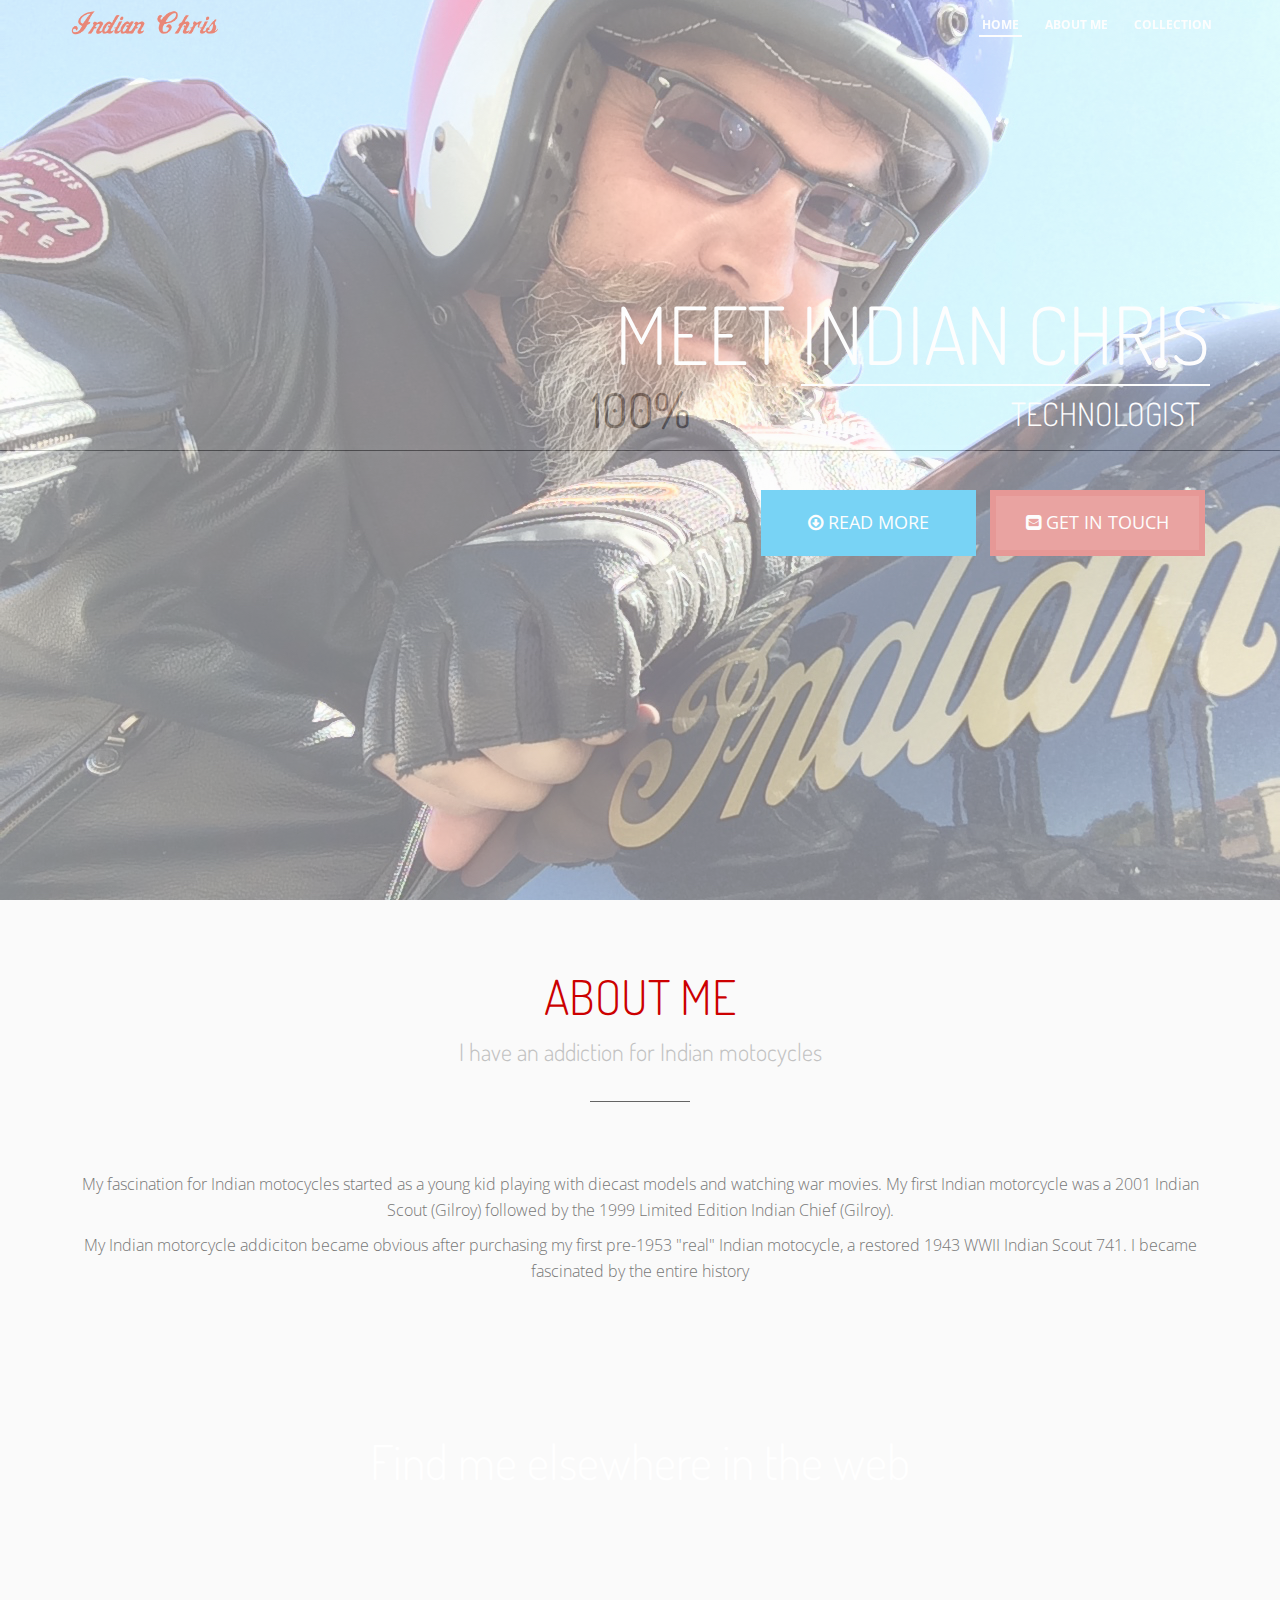
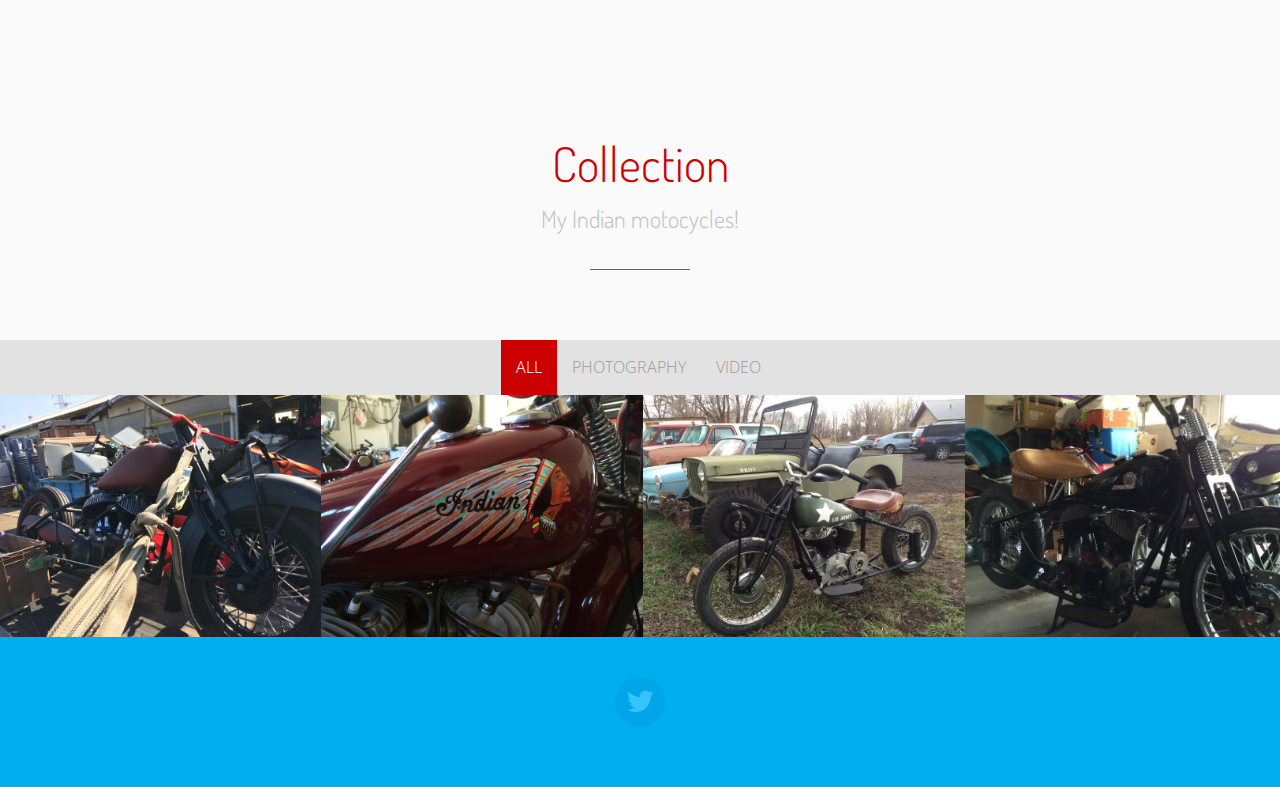
<file: index-image.html>
<!DOCTYPE html>
<!--[if lt IE 7 ]><html class="ie ie6" lang="en" class="no-js"> <![endif]-->
<!--[if IE 7 ]><html class="ie ie7" lang="en" class="no-js"> <![endif]-->
<!--[if IE 8 ]><html class="ie ie8" lang="en" class="no-js"> <![endif]-->
<!--[if (gte IE 9)|!(IE)]><!--><html lang="en" class="no-js"> <!--<![endif]-->
<head>
	<meta charset="utf-8">
	<title>Indian Chris</title>
	<meta name="viewport" content="width=device-width, initial-scale=1, maximum-scale=1">
	<meta name="description" content="The story of Indian Chris">
	<meta name="author" content="Chris Matthieu">

	<!-- Styles -->
	<link href="assets/css/bootstrap.css" rel="stylesheet">
	<link href="assets/css/font-awesome.min.css" rel="stylesheet">
	<link href="assets/css/main.css" rel="stylesheet">

	<!-- Google Fonts -->
	<link href='http://fonts.googleapis.com/css?family=Dosis:300,400,500,600,700' rel='stylesheet' type='text/css'>
	<link href='http://fonts.googleapis.com/css?family=Open+Sans:400italic,300,400,700' rel='stylesheet' type='text/css'>

	<!-- IE 9 Fallback-->
	<!--[if IE 9]>
		<link href="assets/css/ie.css" rel="stylesheet">
	<![endif]-->

	<!-- HTML5 shim, for IE6-8 support of HTML5 elements and IE Fallback-->
	<!--[if lt IE 9]>
	  <script src="assets/js/html5shiv.js"></script>
	<![endif]-->

	<!-- Fav and touch icons -->
	<link rel="apple-touch-icon-precomposed" sizes="144x144" href="assets/ico/apple-touch-icon-144-precomposed.png">
	<link rel="apple-touch-icon-precomposed" sizes="114x114" href="assets/ico/apple-touch-icon-114-precomposed.png">
	<link rel="apple-touch-icon-precomposed" sizes="72x72" href="assets/ico/apple-touch-icon-72-precomposed.png">
	<link rel="apple-touch-icon-precomposed" href="assets/ico/apple-touch-icon-57-precomposed.png">
	<link rel="shortcut icon" href="assets/ico/favicon.png">

</head>
<body id="top" class="fullscreen-image-background">

	<!-- NAVBAR -->
	<div class="navbar navbar-fixed-top">
		<div class="container">
			<div class="navbar-header">
				<button type="button" class="navbar-toggle" data-toggle="collapse" data-target="#main-nav">
					<span class="sr-only">Menu</span>
					<span class="icon-bar"></span>
					<span class="icon-bar"></span>
					<span class="icon-bar"></span>
				</button>
				<a href="index.html" class="navbar-brand">
					<img src="assets/img/indianchris.png" alt="Indian Chris" />
					<h1 class="hide"></h1>
				</a>
			</div>
			<nav class="navbar-collapse collapse" id="main-nav" role="navigation">
				<ul class="nav navbar-nav navbar-right nav-text-light">
					<li class="active"><a href="#top">HOME</a></li>
					<li><a href="#about">ABOUT ME</a></li>
					<!-- <li><a href="#services">SERVICES</a></li> -->
					<li><a href="#works">COLLECTION</a></li>
					<!-- <li><a href="#contact">CONTACT ME</a></li> -->
				</ul>
			</nav>
		</div>
	</div>
	<!-- END NAVBAR -->

	<!-- HERO UNIT -->
	<div id="hero-unit" class="hero-unit">
		<div class="hero-content text-right">
			<div class="container">
				<div class="row">
					<div class="col-lg-7 col-lg-offset-5">
						<div id="slidecaption" class="slide-caption">
							<div class="hero-text">
								<h2 class="hero-heading">MEET <span class="name">INDIAN CHRIS</span></h2>
								<div data-looper="go" data-interval="3000" class="looper slide down">
									<div class="looper-inner">
										<div class="item animated"><p>TECHNOLOGIST</p></div>
										<div class="item animated"><p>INDIAN ENTHUSIAST</p></div>
										<div class="item animated"><p>KNIGHT OF COLUMBUS</p></div>
									</div>
								</div>
							</div>
						</div>
						<div class="hero-buttons">
							<a href="#about" id="btn-about" class="btn btn-info btn-lg"><i class="fa fa-arrow-circle-o-down"></i> READ MORE</a>
							<a href="mailto:chris@matthieu.us" id="btn-contact" class="btn btn-danger btn-lg"><i class="fa fa-envelope-square"></i> GET IN TOUCH</a>
						</div>
					</div>
				</div>
			</div>
		</div>
	</div>
	<!-- END HERO UNIT -->
	

	<!-- MAIN CONTENT -->
	<div id="main-content" class="main-content">
		
		<!-- ABOUT -->
		<div id="about" class="section about">
			<div class="container">
				<div class="section-heading">
					<h2>ABOUT ME</h2>
					<p>I have an addiction for Indian motocycles</p>
					<hr />
				</div>
				<div class="section-content">
					<p>My fascination for Indian motocycles started as a young 
						kid playing with diecast models and watching war movies.  My first Indian motorcycle was a 2001 Indian Scout (Gilroy) followed by the 1999 Limited Edition Indian Chief (Gilroy).</p>

					<p>My Indian motorcycle addiciton became obvious after purchasing my first pre-1953 "real" Indian motocycle, a restored 1943 WWII Indian Scout 741. I became fascinated by the entire history </p>
				</div>
			</div>
		</div>
		<!-- END ABOUT -->

		<!-- FULL-WIDTH PARALLAX -->
		<div id="social-network" class="section full-width-parallax parallax">
			<div class="container">
				<h2>Find me elsewhere in the web</h2>
				<ul class="list-inline social-icon">
					<li class="wow rollIn" data-wow-delay='0.3s'><a href="http://twitter.com/chrismatthieu" data-toggle="tooltip" data-placement="bottom" title="Twitter"><i class="fa fa-twitter"></i></a></li>
					<li class="wow rollIn" data-wow-delay='0.3s'><a href="http://facebook.com/chrismatthieu" data-toggle="tooltip" data-placement="bottom" title="Facebook"><i class="fa fa-facebook"></i></a></li>
					<li class="wow rollIn" data-wow-delay='0.3s'><a href="http://linkedin.com/in/chrismatthieu/en" data-toggle="tooltip" data-placement="bottom" title="LinkedIn"><i class="fa fa-linkedin"></i></a></li>
					<li class="wow rollIn" data-wow-delay='0.3s'><a href="https://www.youtube.com/user/cmatthieu" data-toggle="tooltip" data-placement="bottom" title="Youtube"><i class="fa fa-youtube"></i></a></li>
				</ul>
			</div>
		</div>
		<!-- END FULL-WIDTH PARALLAX -->

		<!-- WORKS -->
		<div id="works" class="section works">
			<div class="section-heading">
				<h2>Collection</h2>
				<p>My Indian motocycles!</p>
				<hr />
			</div>
			<div class="section-content">				
				<ul class="list-inline work-item-filters">
					<li><a class="active" href="#" data-filter="*">ALL</a></li>
					<!-- <li><a href="#" data-filter=".design">DESIGN</a></li> -->
					<li><a href="#" data-filter=".photography">PHOTOGRAPHY</a></li>
					<!-- <li><a href="#" data-filter=".ui">UI</a></li> -->
					<!-- <li><a href="#" data-filter=".ux">UX</a></li> -->
					<li><a href="#" data-filter=".video">VIDEO</a></li>
				</ul>

				<div class="work-item-wrapper">
					<ul class="work-item-list list-col-4">
						<li class="work-item photography">
							<img src="assets/img/portfolio/1939.jpg" alt="">
							<div class="image-overlay">
								<a href="assets/img/portfolio/1939.jpg" class="media-popup" title="1939 Indian Chief">
									<div class="work-item-info">
										<h3>1939 Indian Chief</h3>
										<!-- <p>Work item brief description</p> -->
										<i class="fa fa-search-plus"></i>
									</div>
								</a>
							</div>
						</li>
						<li class="work-item video">
							<img src="assets/img/portfolio/1943.jpg" alt="1943 Indian Scout">
							<div class="image-overlay">
								<a href="https://youtu.be/4ZEHpJhPMe8" class="mfp-iframe media-popup" title="Video Title">
									<div class="work-item-info">
										<h3>1943 Indian Scout 741</h3>
										<!-- <p>WWII 741</p> -->
										<i class="fa fa-search-plus"></i>
									</div>
								</a>
							</div>
						</li>
						<li class="work-item photography">
							<img src="assets/img/portfolio/1944.jpg" alt="">
							<div class="image-overlay">
								<a href="assets/img/portfolio/1944.jpg" class="media-popup" title="1944 Indian Chief">
									<div class="work-item-info">
										<h3>1944 Indian Chief (WWII)</h3>
										<!-- <p>Work item brief description</p> -->
										<i class="fa fa-search-plus"></i>
									</div>
								</a>
							</div>
						</li>
						<li class="work-item photography">
							<img src="assets/img/portfolio/1946.jpg" alt="">
							<div class="image-overlay">
								<a href="assets/img/portfolio/1946.jpg" class="media-popup" title="1946 Indian Chief">
									<div class="work-item-info">
										<h3>1946 Indian Chief</h3>
										<!-- <p>Work item brief description</p> -->
										<i class="fa fa-search-plus"></i>
									</div>
								</a>
							</div>
						</li>
					</ul>
				</div>
			</div>
		</div>
		<!-- END WORKS -->


		<!-- TWITTER STREAM -->
		<div id="twitter-stream" class="section twitter-stream">
			<div class="container">
				<div class="twitter-icon">
					<i class="fa fa-twitter"></i>
				</div>
				<div id="tweet"></div>
			</div>
		</div>
		<!-- TWITTER STREAM -->

	</div>
	<!-- END MAIN CONTENT -->

	<!-- FOOTER -->
<!-- 	<footer id="footer" class="section">
		<div class="container">
			<p class="copyright pull-left">&copy; 2015. The Develovers. All Rights Reserved.</p>
		</div>
	</footer>
 -->	<!-- END FOOTER -->

	<div class="back-to-top">
		<a href="#top"><i class="fa fa-chevron-up"></i></a>
	</div>

	<!-- JAVASCRIPT -->
	<script src="assets/js/jquery-2.1.0.min.js"></script>
	<script src="assets/js/bootstrap.min.js"></script>
	<script src="assets/js/plugins/scrollto/jquery.scrollTo-1.4.3.1-min.js"></script>
	<script src="assets/js/plugins/scrollto/jquery.localscroll-1.2.7-min.js"></script>
	<script src="assets/js/plugins/easing/jquery.easing.min.js"></script>
	<script src="assets/js/plugins/parallax/jquery.parallax-1.1.3.js"></script>
	<script src="assets/js/plugins/twitter/twitter-fetcher.js"></script>
	<script src="assets/js/plugins/jpreloader/jpreloader.min.js"></script>
	<script src="assets/js/plugins/isotope/imagesloaded.pkgd.js"></script>
	<script src="assets/js/plugins/isotope/isotope.pkgd.min.js"></script>
	<script src="assets/js/plugins/wow/wow.js"></script>
	<script src="assets/js/plugins/waypoints/waypoints.min.js"></script>
	<script src="assets/js/plugins/parsley/parsley.min.js"></script>
	<script src="assets/js/plugins/easypiechart/jquery.easypiechart.min.js"></script>
	<script src="assets/js/plugins/magnific/jquery.magnific-popup.min.js"></script>
	<script src="assets/js/plugins/looper/looper.min.js"></script>
	<script src="assets/js/loop.js"></script>
</body>
</html>
</file>
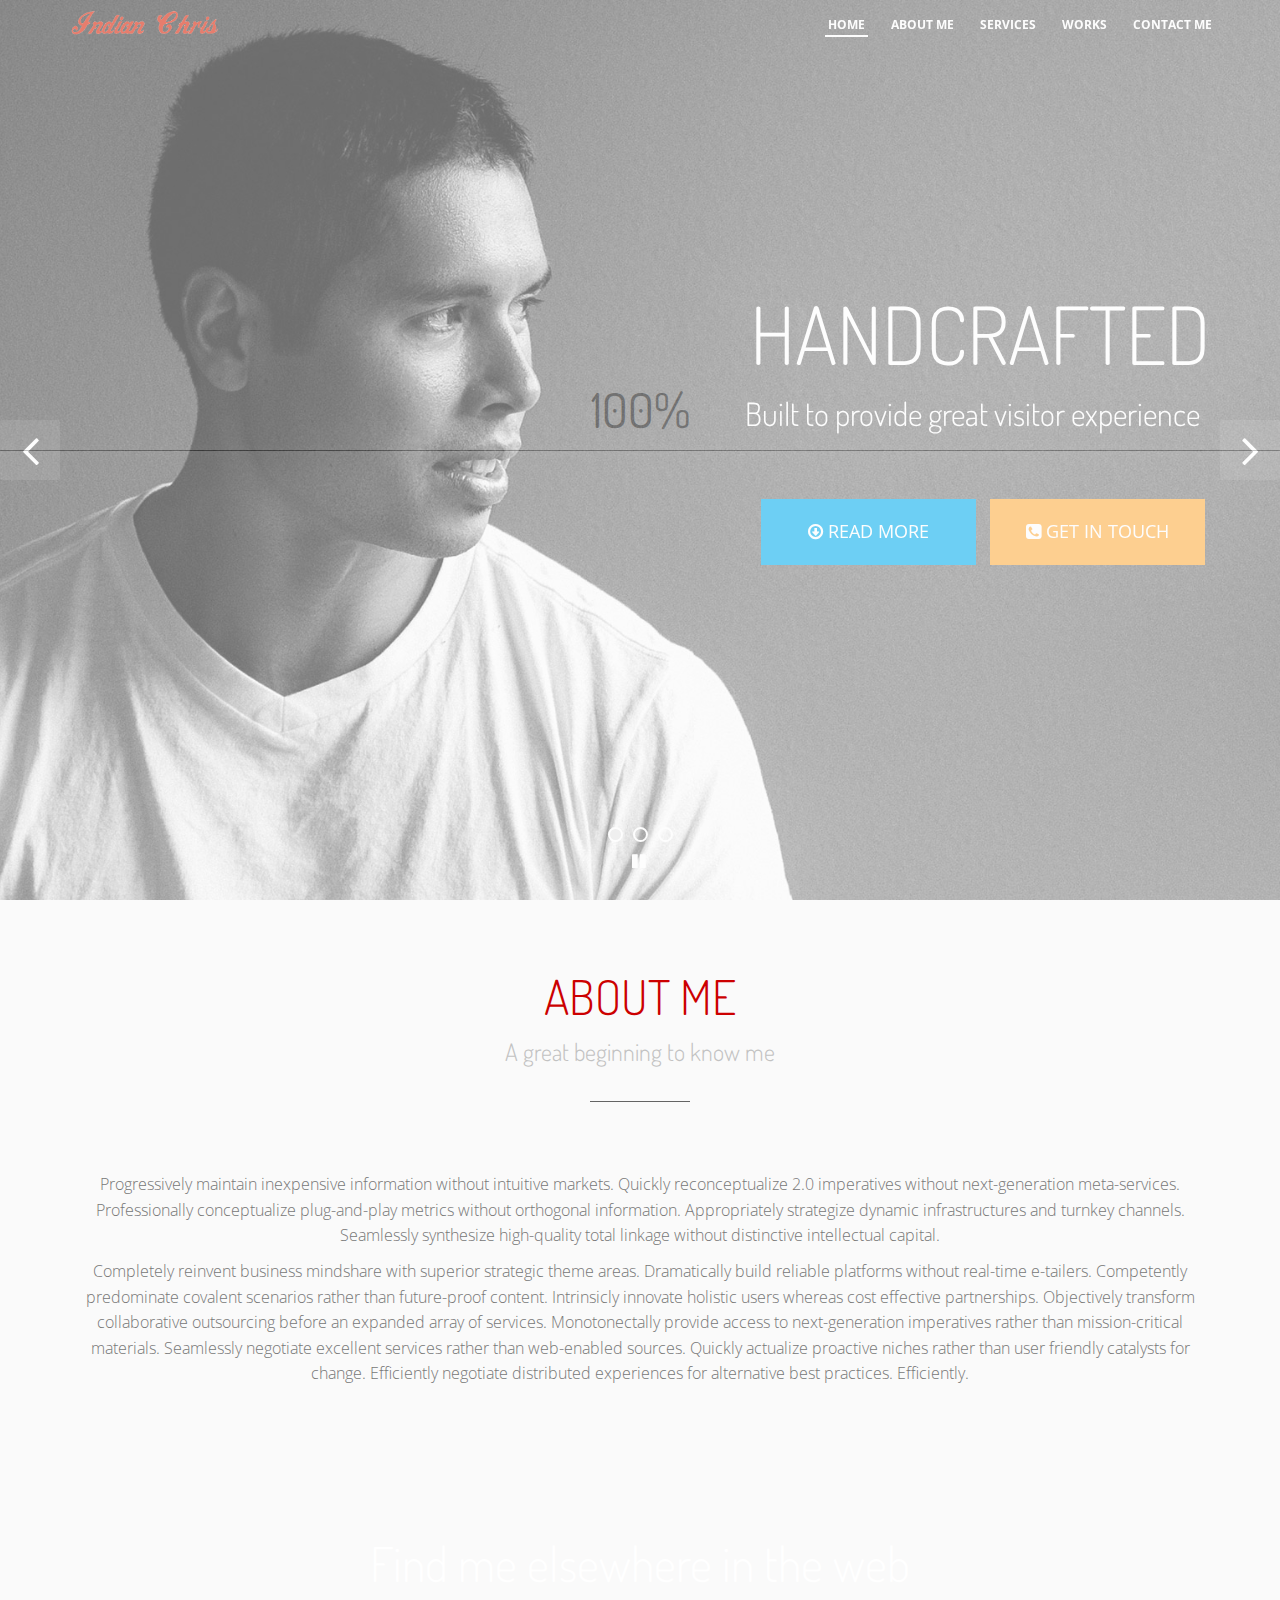
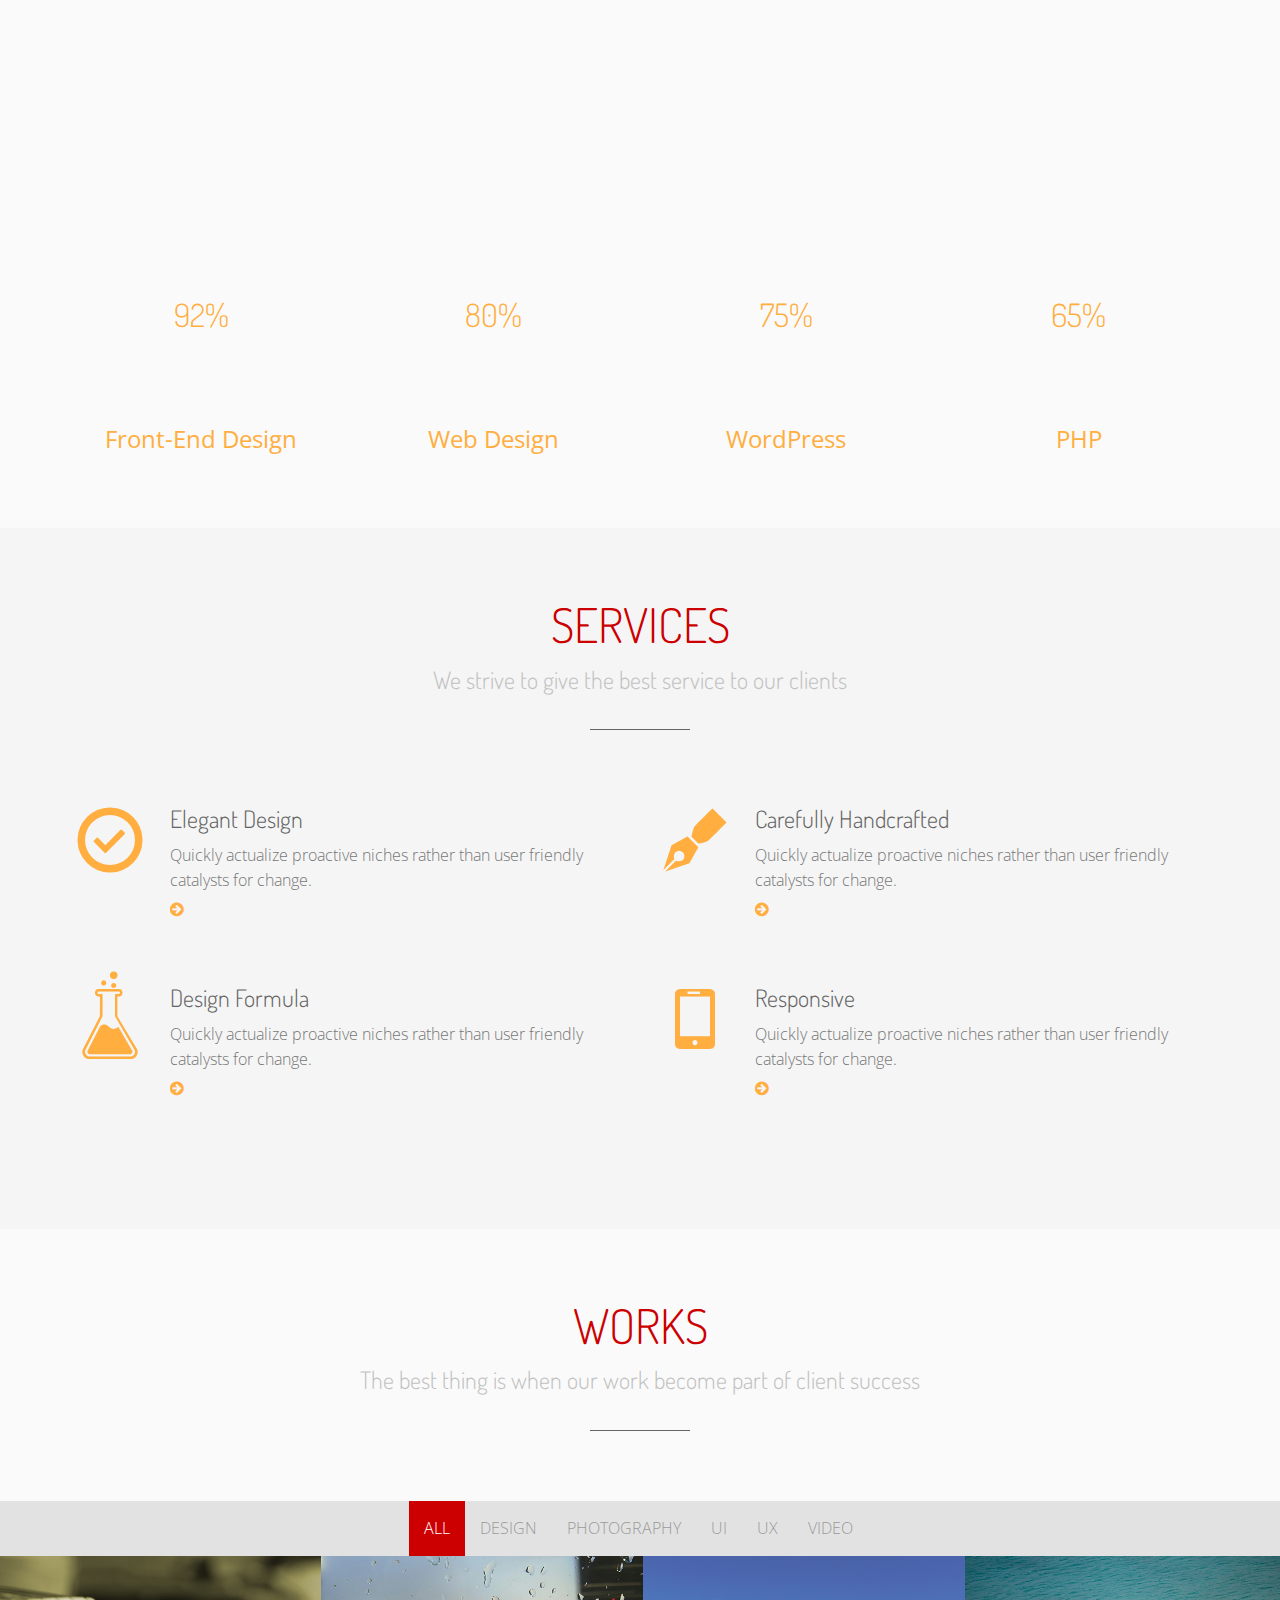
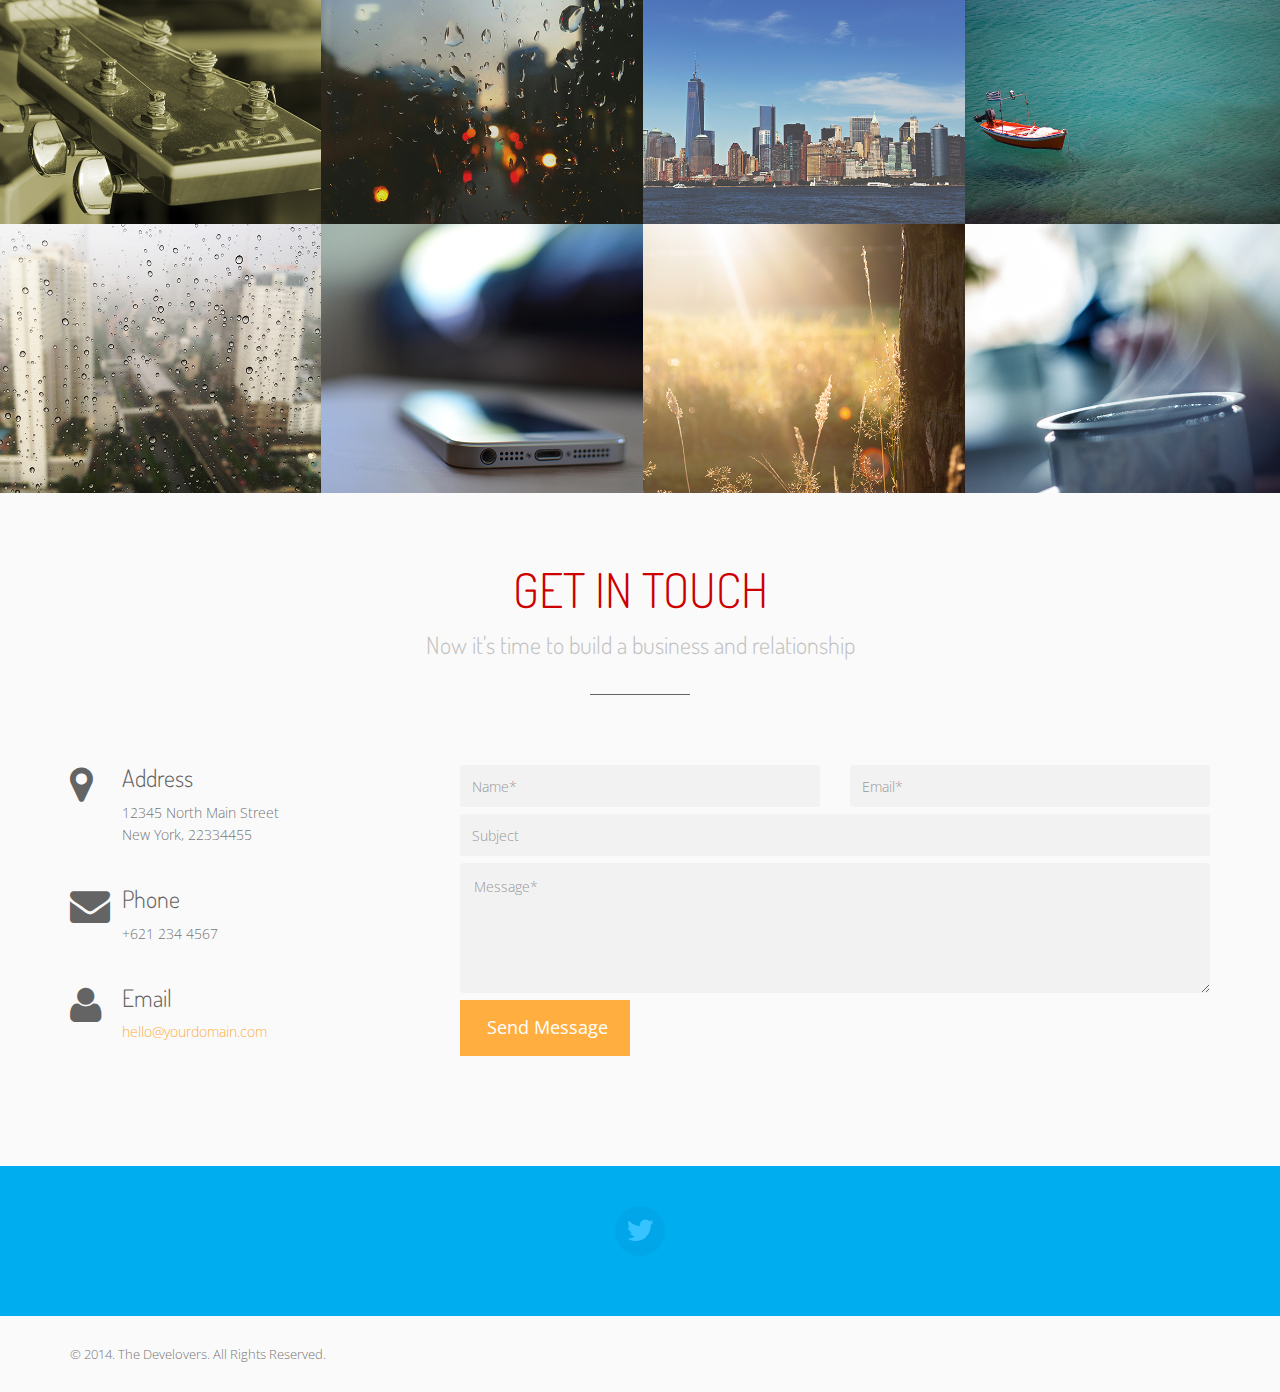
<file: index-slider.html>
<!DOCTYPE html>
<!--[if lt IE 7 ]><html class="ie ie6" lang="en" class="no-js"> <![endif]-->
<!--[if IE 7 ]><html class="ie ie7" lang="en" class="no-js"> <![endif]-->
<!--[if IE 8 ]><html class="ie ie8" lang="en" class="no-js"> <![endif]-->
<!--[if (gte IE 9)|!(IE)]><!--><html lang="en" class="no-js"> <!--<![endif]-->
<head>
	<meta charset="utf-8">
	<title>Loop | Parallax HTML One-Page Template for Agency and Personal</title>
	<meta name="viewport" content="width=device-width, initial-scale=1, maximum-scale=1">
	<meta name="description" content="Parallax HTML One-Page Template for Agency and Personal">
	<meta name="author" content="The Develovers">

	<!-- Styles -->
	<link href="assets/css/bootstrap.css" rel="stylesheet">
	<link href="assets/css/font-awesome.min.css" rel="stylesheet">
	<link href="assets/css/main.css" rel="stylesheet">

	<!-- Google Fonts -->
	<link href='http://fonts.googleapis.com/css?family=Dosis:300,400,500,600,700' rel='stylesheet' type='text/css'>
	<link href='http://fonts.googleapis.com/css?family=Open+Sans:400italic,300,400,700' rel='stylesheet' type='text/css'>

	<!-- IE 9 Fallback-->
	<!--[if IE 9]>
		<link href="assets/css/ie.css" rel="stylesheet">
	<![endif]-->

	<!-- HTML5 shim, for IE6-8 support of HTML5 elements and IE Fallback-->
	<!--[if lt IE 9]>
		<script src="assets/js/html5shiv.js"></script>
	<![endif]-->

	<!-- Fav and touch icons -->
	<link rel="apple-touch-icon-precomposed" sizes="144x144" href="assets/ico/apple-touch-icon-144-precomposed.png">
	<link rel="apple-touch-icon-precomposed" sizes="114x114" href="assets/ico/apple-touch-icon-114-precomposed.png">
	<link rel="apple-touch-icon-precomposed" sizes="72x72" href="assets/ico/apple-touch-icon-72-precomposed.png">
	<link rel="apple-touch-icon-precomposed" href="assets/ico/apple-touch-icon-57-precomposed.png">
	<link rel="shortcut icon" href="assets/ico/favicon.png">

</head>
<body id="top">

	<!-- NAVBAR -->
	<div class="navbar navbar-fixed-top">
		<div class="container">
			<div class="navbar-header">
				<button type="button" class="navbar-toggle" data-toggle="collapse" data-target="#main-nav">
					<span class="sr-only">Menu</span>
					<span class="icon-bar"></span>
					<span class="icon-bar"></span>
					<span class="icon-bar"></span>
				</button>
				<a href="index.html" class="navbar-brand">
					<img src="assets/img/loop-logo-white.png" alt="Loop Logo" />
					<h1 class="hide">Parallax HTML One-Page Template</h1>
				</a>
			</div>
			<nav class="navbar-collapse collapse" id="main-nav" role="navigation">
				<ul class="nav navbar-nav navbar-right nav-text-light">
					<li class="active"><a href="#top">HOME</a></li>
					<li><a href="#about">ABOUT ME</a></li>
					<li><a href="#services">SERVICES</a></li>
					<li><a href="#works">WORKS</a></li>
					<li><a href="#contact">CONTACT ME</a></li>
				</ul>
			</nav>
		</div>
	</div>
	<!-- END NAVBAR -->

	<!-- HERO UNIT -->
	<div id="hero-unit" class="hero-unit">
			
		<div class="slideshow">
			<div class="hero-content text-right">
				<div class="container">
					<div class="row">
						<div class="col-lg-8 col-lg-offset-4">
							<div id="slidecaption" class="slide-caption"></div>
							<div class="hero-buttons">
								<a href="#about" id="btn-about" class="btn btn-info btn-lg"><i class="fa fa-arrow-circle-o-down"></i> READ MORE</a>
								<a href="#contact" id="btn-contact" class="btn btn-primary btn-lg"><i class="fa fa-phone-square"></i> GET IN TOUCH</a>
							</div>
						</div>	
					</div>
				</div>
			</div>

			<!-- Navigation -->
			<div class="slide-navigation">
				<a id="prevslide" class="load-item"><i class="fa fa-angle-left"></i></a>
				<a id="nextslide" class="load-item"><i class="fa fa-angle-right"></i></a>
				
				<!-- Slide Pagination -->
				<ul id="slide-list" class="list-inline"></ul>

				<!-- Control Bar -->
				<div id="controls-wrapper" class="load-item">
					<div id="controls">
						<a id="pauseplay"><i class="fa fa-pause"></i></a>
					</div>
				</div>
			</div>
		</div>

	</div>
	<!-- END HERO UNIT -->
	

	<!-- MAIN CONTENT -->
	<div id="main-content" class="main-content">
		
		<!-- ABOUT -->
		<div id="about" class="section about">
			<div class="container">
				<div class="section-heading">
					<h2>ABOUT ME</h2>
					<p>A great beginning to know me</p>
					<hr />
				</div>
				<div class="section-content">
					<p>Progressively maintain inexpensive information without intuitive markets. Quickly reconceptualize 2.0 imperatives without next-generation meta-services. Professionally conceptualize plug-and-play metrics without orthogonal information. Appropriately strategize dynamic infrastructures and turnkey channels. Seamlessly synthesize high-quality total linkage without distinctive intellectual capital.</p>

					<p>Completely reinvent business mindshare with superior strategic theme areas. Dramatically build reliable platforms without real-time e-tailers. Competently predominate covalent scenarios rather than future-proof content. Intrinsicly innovate holistic users whereas cost effective partnerships. Objectively transform collaborative outsourcing before an expanded array of services.

					Monotonectally provide access to next-generation imperatives rather than mission-critical materials. Seamlessly negotiate excellent services rather than web-enabled sources. Quickly actualize proactive niches rather than user friendly catalysts for change. Efficiently negotiate distributed experiences for alternative best practices. Efficiently.</p>
				</div>
			</div>
		</div>
		<!-- END ABOUT -->

		<!-- FULL-WIDTH PARALLAX -->
		<div id="social-network" class="section full-width-parallax parallax">
			<div class="container">
				<h2>Find me elsewhere in the web</h2>
				<ul class="list-inline social-icon">
					<li class="wow rollIn" data-wow-delay='0.3s'><a href="#" data-toggle="tooltip" data-placement="bottom" title="Facebook"><i class="fa fa-facebook"></i></a></li>
					<li class="wow rollIn" data-wow-delay='0.3s'><a href="#" data-toggle="tooltip" data-placement="bottom" title="Twitter"><i class="fa fa-twitter"></i></a></li>
					<li class="wow rollIn" data-wow-delay='0.3s'><a href="#" data-toggle="tooltip" data-placement="bottom" title="Dribbble"><i class="fa fa-dribbble"></i></a></li>
					<li class="wow rollIn" data-wow-delay='0.3s'><a href="#" data-toggle="tooltip" data-placement="bottom" title="LinkedIn"><i class="fa fa-linkedin"></i></a></li>
				</ul>
			</div>
		</div>
		<!-- END FULL-WIDTH PARALLAX -->

		<!-- SKILLS CHART -->
		<div id="skills" class="section skills">
			<div class="container">
				<div class="row">
					<div class="col-md-3 text-center">
						<div class="chart" data-percent="92"><span class="percent">92%</span></div>
						<span class="skill-name">Front-End Design</span>
					</div>
					<div class="col-md-3 text-center">
						<div class="chart" data-percent="80"><span class="percent">80%</span></div>
						<span class="skill-name">Web Design</span>
					</div>
					<div class="col-md-3 text-center">
						<div class="chart" data-percent="75"><span class="percent">75%</span></div>
						<span class="skill-name">WordPress</span>
					</div>
					<div class="col-md-3 text-center">
						<div class="chart" data-percent="65"><span class="percent">65%</span></div>
						<span class="skill-name">PHP</span>
					</div>
				</div>
			</div>
		</div>
		<!-- END SKILLS CHART -->

		<!-- SERVICES -->
		<div id="services" class="section darker services" >
			<div class="container">
				<div class="section-heading">
					<h2>SERVICES</h2>
					<p>We strive to give the best service to our clients</p>
					<hr />
				</div>
				<div class="section-content">
					<div class="row">
						<div class="col-md-6">
							<div class="service-item">
								<span class="icon-checkmark2 service-icon"></span>
								<div class="service-text">
									<h3>Elegant Design</h3>
									<p>Quickly actualize proactive niches rather than user friendly catalysts for change.</p>
									<a href="#" class="read-more"><span>Read more ...</span> <i class="i fa fa-arrow-circle-right"></i></a>
								</div>
							</div>
						</div>
						<div class="col-md-6">
							<div class="service-item">
								<span class="icon-pen service-icon"></span>
								<div class="service-text">
									<h3>Carefully Handcrafted</h3>
									<p>Quickly actualize proactive niches rather than user friendly catalysts for change.</p>
									<a href="#" class="read-more"><span>Read more ...</span> <i class="i fa fa-arrow-circle-right"></i></a>
								</div>
							</div>
						</div>
						<div class="col-md-6">
							<div class="service-item">
								<span class="icon-lab service-icon"></span>
								<div class="service-text">
									<h3>Design Formula</h3>
									<p>Quickly actualize proactive niches rather than user friendly catalysts for change.</p>
									<a href="#" class="read-more"><span>Read more ...</span> <i class="i fa fa-arrow-circle-right"></i></a>
								</div>
							</div>
						</div>
						<div class="col-md-6">
							<div class="service-item">
								<span class="icon-phone service-icon"></span>
								<div class="service-text">
									<h3>Responsive</h3>
									<p>Quickly actualize proactive niches rather than user friendly catalysts for change.</p>
									<a href="#" class="read-more"><span>Read more ...</span> <i class="i fa fa-arrow-circle-right"></i></a>
								</div>
							</div>
						</div>
					</div>
				</div>
			</div>
		</div>
		<!-- END SERVICES -->

		<!-- WORKS -->
		<div id="works" class="section works">
			<div class="section-heading">
				<h2>WORKS</h2>
				<p>The best thing is when our work become part of client success</p>
				<hr />
			</div>
			<div class="section-content">				
				<ul class="list-inline work-item-filters">
					<li><a class="active" href="#" data-filter="*">ALL</a></li>
					<li><a href="#" data-filter=".design">DESIGN</a></li>
					<li><a href="#" data-filter=".photography">PHOTOGRAPHY</a></li>
					<li><a href="#" data-filter=".ui">UI</a></li>
					<li><a href="#" data-filter=".ux">UX</a></li>
					<li><a href="#" data-filter=".video">VIDEO</a></li>
				</ul>

				<div class="work-item-wrapper">
					<ul class="work-item-list list-col-4">
						<li class="work-item design">
							<img src="assets/img/portfolio/work1.jpg" alt="This is the description">
							<div class="image-overlay">
								<a href="assets/img/portfolio/work1-ori.jpg" class="media-popup" title="The Guitar">
									<div class="work-item-info">
										<h3>The Guitar</h3>
										<p>Work item brief description</p>
										<i class="fa fa-search-plus"></i>
									</div>
								</a>
							</div>
						</li>
						<li class="work-item video">
							<img src="assets/img/portfolio/work2.jpg" alt="Just paste the link and go">
							<div class="image-overlay">
								<a href="https://www.youtube.com/watch?v=ValQcoRwDic" class="mfp-iframe media-popup" title="Video Title">
									<div class="work-item-info">
										<h3>YouTube</h3>
										<p>Just paste the link and go</p>
										<i class="fa fa-search-plus"></i>
									</div>
								</a>
							</div>
						</li>
						<li class="work-item ux">
							<img src="assets/img/portfolio/work3.jpg" alt="Work item brief description">
							<div class="image-overlay">
								<a href="assets/img/portfolio/work3-ori.jpg" class="media-popup" title="Skyscraper">
									<div class="work-item-info">
										<h3>Skyscraper</h3>
										<p>Work item brief description</p>
										<i class="fa fa-search-plus"></i>
									</div>
								</a>
							</div>
						</li>
						<li class="work-item photography">
							<img src="assets/img/portfolio/work4.jpg" alt="Work item brief description">
							<div class="image-overlay">
								<a href="assets/img/portfolio/work4-ori.jpg" class="media-popup" title="Heaven">
									<div class="work-item-info">
										<h3>Heaven</h3>
										<p>Work item brief description</p>
										<i class="fa fa-search-plus"></i>
									</div>
								</a>
							</div>
						</li>
						<li class="work-item design ux">
							<img src="assets/img/portfolio/work5.jpg" alt="Work item brief description">
							<div class="image-overlay">
								<a href="assets/img/portfolio/work5-ori.jpg" class="media-popup" title="Raining">
									<div class="work-item-info">
										<h3>Raining</h3>
										<p>Work item brief description</p>
										<i class="fa fa-search-plus"></i>
									</div>
								</a>
							</div>
						</li>
						<li class="work-item ui design">
							<img src="assets/img/portfolio/work6.jpg" alt="Work item brief description">
							<div class="image-overlay">
								<a href="assets/img/portfolio/work6-ori.jpg" class="media-popup" title="The Edge">
									<div class="work-item-info">
										<h3>The Edge</h3>
										<p>Work item brief description</p>
										<i class="fa fa-search-plus"></i>
									</div>
								</a>
							</div>
						</li>
						<li class="work-item photography ux">
							<img src="assets/img/portfolio/work7.jpg" alt="Work item brief description">
							<div class="image-overlay">
								<a href="assets/img/portfolio/work7-ori.jpg" class="media-popup" title="The Light">
									<div class="work-item-info">
										<h3>The Light</h3>
										<p>Work item brief description</p>
										<i class="fa fa-search-plus"></i>
									</div>
								</a>
							</div>
						</li>
						<li class="work-item video">
							<img src="assets/img/portfolio/work8.jpg" alt="Just paste the link and go">
							<div class="image-overlay">
								<a href="http://vimeo.com/82905738" class="mfp-iframe media-popup" title="Vimeo">
									<div class="work-item-info">
										<h3>Vimeo</h3>
										<p>Just paste the link and go</p>
										<i class="fa fa-search-plus"></i>
									</div>
								</a>
							</div>
						</li>
					</ul>
				</div>
			</div>
		</div>
		<!-- END WORKS -->

		<!-- CONTACT -->
		<div id="contact" class="section contact">
			<div class="section-heading">
				<h2>GET IN TOUCH</h2>
				<p>Now it's time to build a business and relationship</p>
				<hr />
			</div>
			<div class="section-content">
				<div class="container">
					<div class="row">
						<div class="col-md-4">
							<div class="contact-info">
								<ul class="list-unstyled">
									<li>
										<i class="fa fa-map-marker pull-left"></i>
										<h3>Address</h3>
										<p>12345 North Main Street<br />New York, 22334455</p>
									</li>
									<li>
										<i class="fa fa-envelope pull-left"></i>
										<h3>Phone</h3>
										<p>+621 234 4567</p>
									</li>
									<li>
										<i class="fa fa-user pull-left"></i>
										<h3>Email</h3>
										<p><a href="mailto:hello@yourdomain.com">hello@yourdomain.com</a></p>
									</li>
								</ul>
							</div>
						</div>
						<div class="col-md-8">
							<div class="contact-form">
								<div class="alert"></div>
								<form id="contact-form" method="post" role="form" novalidate>
									<div class="row">
										<div class="col-md-6">
											<div class="form-group">
												<label class="sr-only" for="name">Name:</label>	
												<input type="text" id="name" class="form-control" name="name" placeholder="Name*" required>
											</div>
										</div>
										<div class="col-md-6">
											<div class="form-group">
												<label class="sr-only" for="email">Email:</label>
												<input type="email" id="email" class="form-control" name="email" placeholder="Email*" required>
											</div>
										</div>
									</div>
									<div class="form-group">
										<label class="sr-only" for="subject">Subject:</label>
										<input type="text" id="subject" class="form-control" name="subject" placeholder="Subject">
									</div>
									<div class="form-group">
										<label class="sr-only" for="message">Message:</label>
										<textarea id="message" name="message" class="form-control" placeholder="Message*" required></textarea>
									</div>
									<button type="submit" class="btn btn-primary btn-lg" id="submit-button">
										<i class="fa loading-icon"></i> <span>Send Message</span>
									</button>
									<input type="hidden" name="msg-submitted" id="msg-submitted" value="true"> 
								</form>
							</div>
						</div>
					</div>
				</div>
			</div>
		</div>
		<!-- END CONTACT -->

		<!-- TWITTER STREAM -->
		<div id="twitter-stream" class="section twitter-stream">
			<div class="container">
				<div class="twitter-icon">
					<i class="fa fa-twitter"></i>
				</div>
				<div id="tweet"></div>
			</div>
		</div>
		<!-- TWITTER STREAM -->

	</div>
	<!-- END MAIN CONTENT -->

	<!-- FOOTER -->
	<footer id="footer" class="section">
		<div class="container">
			<p class="copyright pull-left">&copy; 2014. The Develovers. All Rights Reserved.</p>
		</div>
	</footer>
	<!-- END FOOTER -->

	<div class="back-to-top">
		<a href="#top"><i class="fa fa-chevron-up"></i></a>
	</div>

	<!-- JAVASCRIPT -->
	<script src="assets/js/jquery-2.1.0.min.js"></script>
	<script src="assets/js/bootstrap.min.js"></script>
	<script src="assets/js/plugins/scrollto/jquery.scrollTo-1.4.3.1-min.js"></script>
	<script src="assets/js/plugins/scrollto/jquery.localscroll-1.2.7-min.js"></script>
	<script src="assets/js/plugins/easing/jquery.easing.min.js"></script>
	<script src="assets/js/plugins/parallax/jquery.parallax-1.1.3.js"></script>
	<script src="assets/js/plugins/twitter/twitter-fetcher.js"></script>
	<script src="assets/js/plugins/jpreloader/jpreloader.min.js"></script>
	<script src="assets/js/plugins/isotope/imagesloaded.pkgd.js"></script>
	<script src="assets/js/plugins/isotope/isotope.pkgd.min.js"></script>
	<script src="assets/js/plugins/wow/wow.js"></script>
	<script src="assets/js/plugins/magnific/jquery.magnific-popup.min.js"></script>
	<script src="assets/js/plugins/supersized/supersized.3.2.7.min.js"></script>
	<script src="assets/js/plugins/supersized/supersized.shutter.min.js"></script>
	<script src="assets/js/plugins/parsley/parsley.min.js"></script>
	<script src="assets/js/plugins/easypiechart/jquery.easypiechart.min.js"></script>
	<script src="assets/js/plugins/waypoints/waypoints.min.js"></script>
	<script src="assets/js/loop.js"></script>

</body>
</html>
</file>
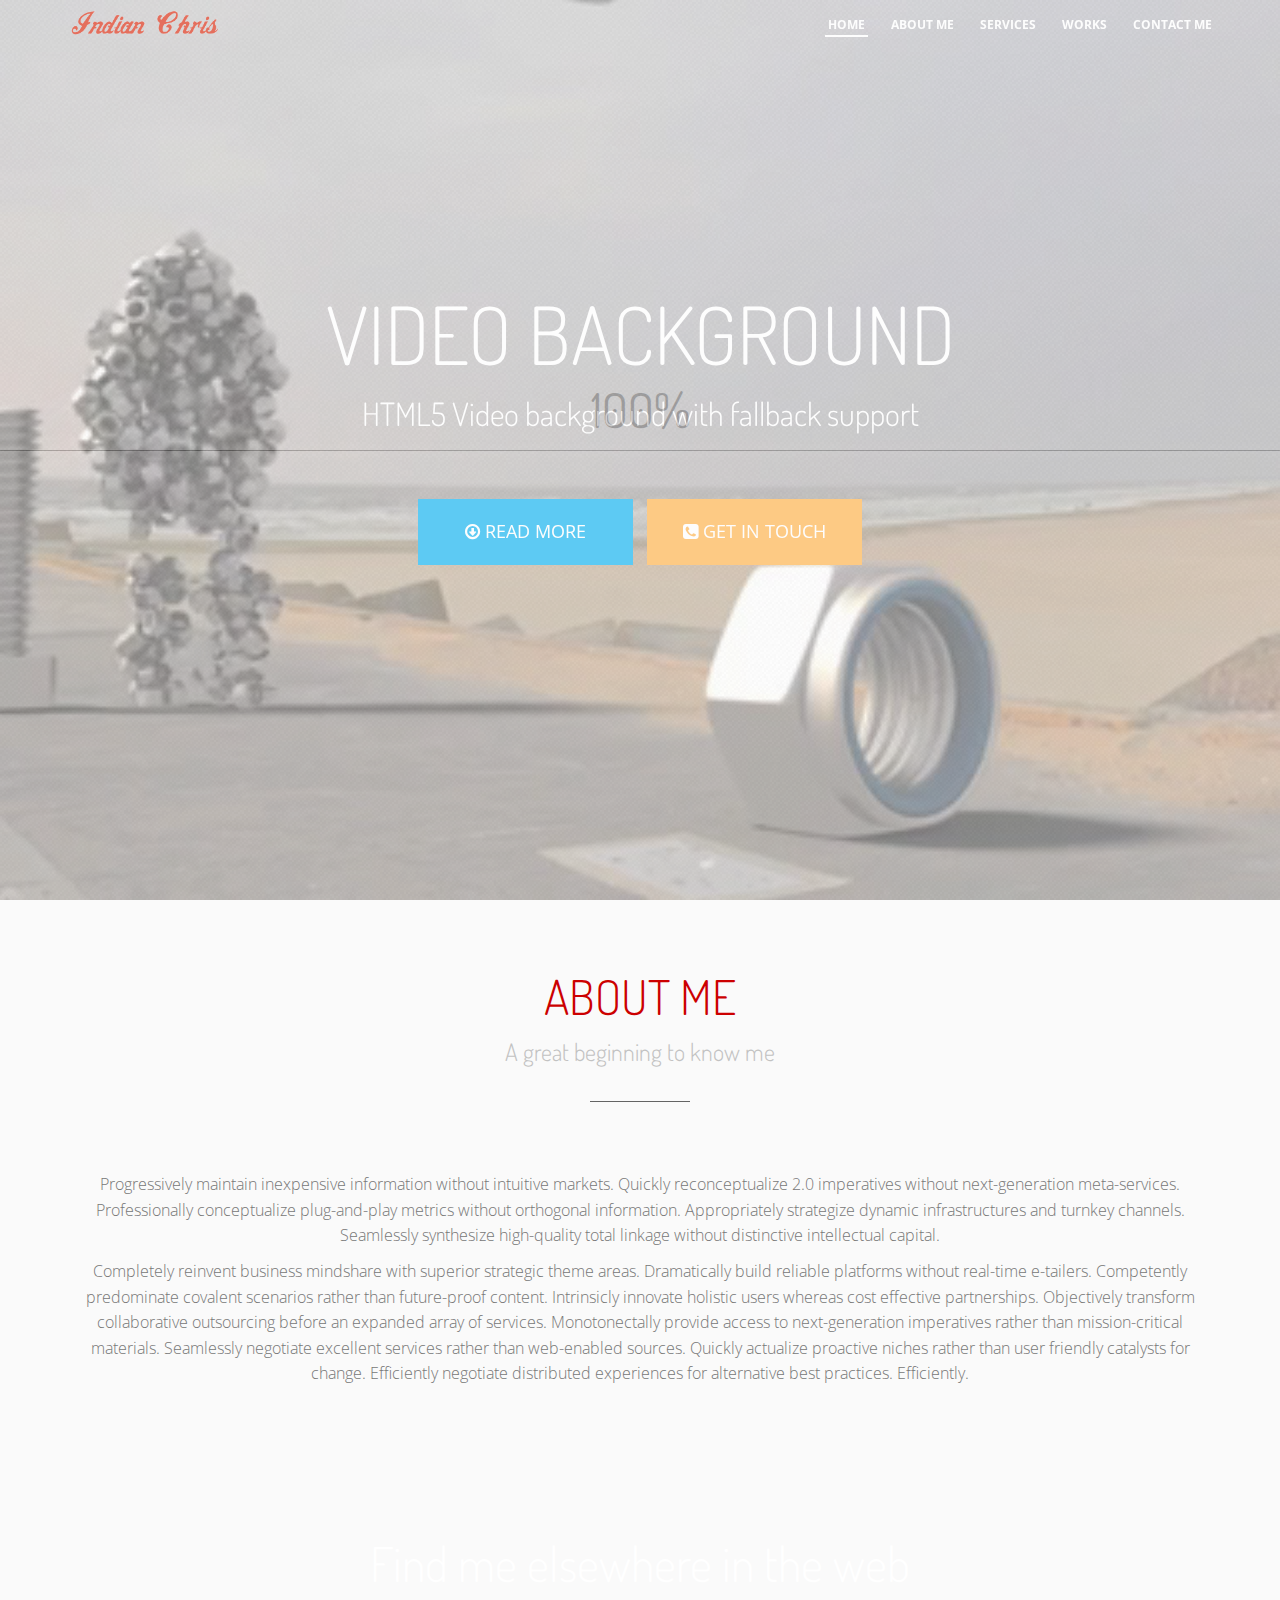
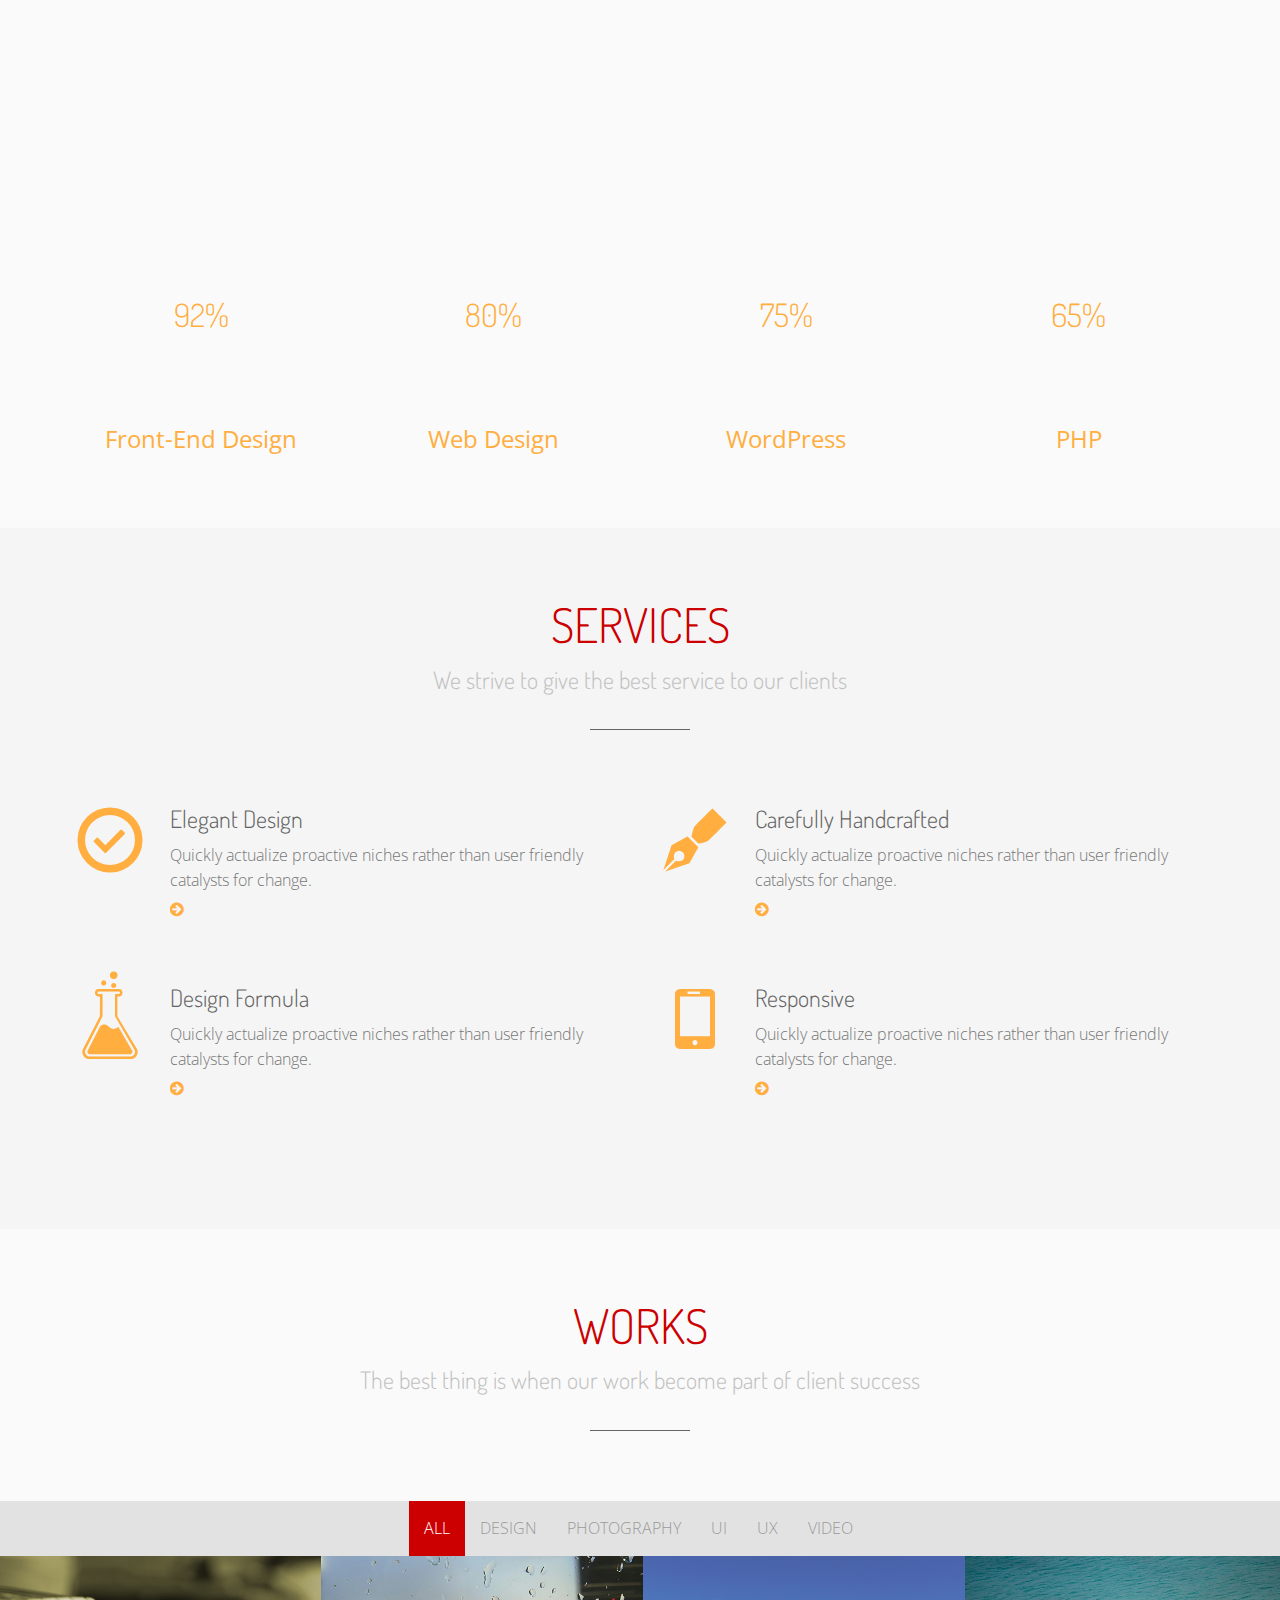
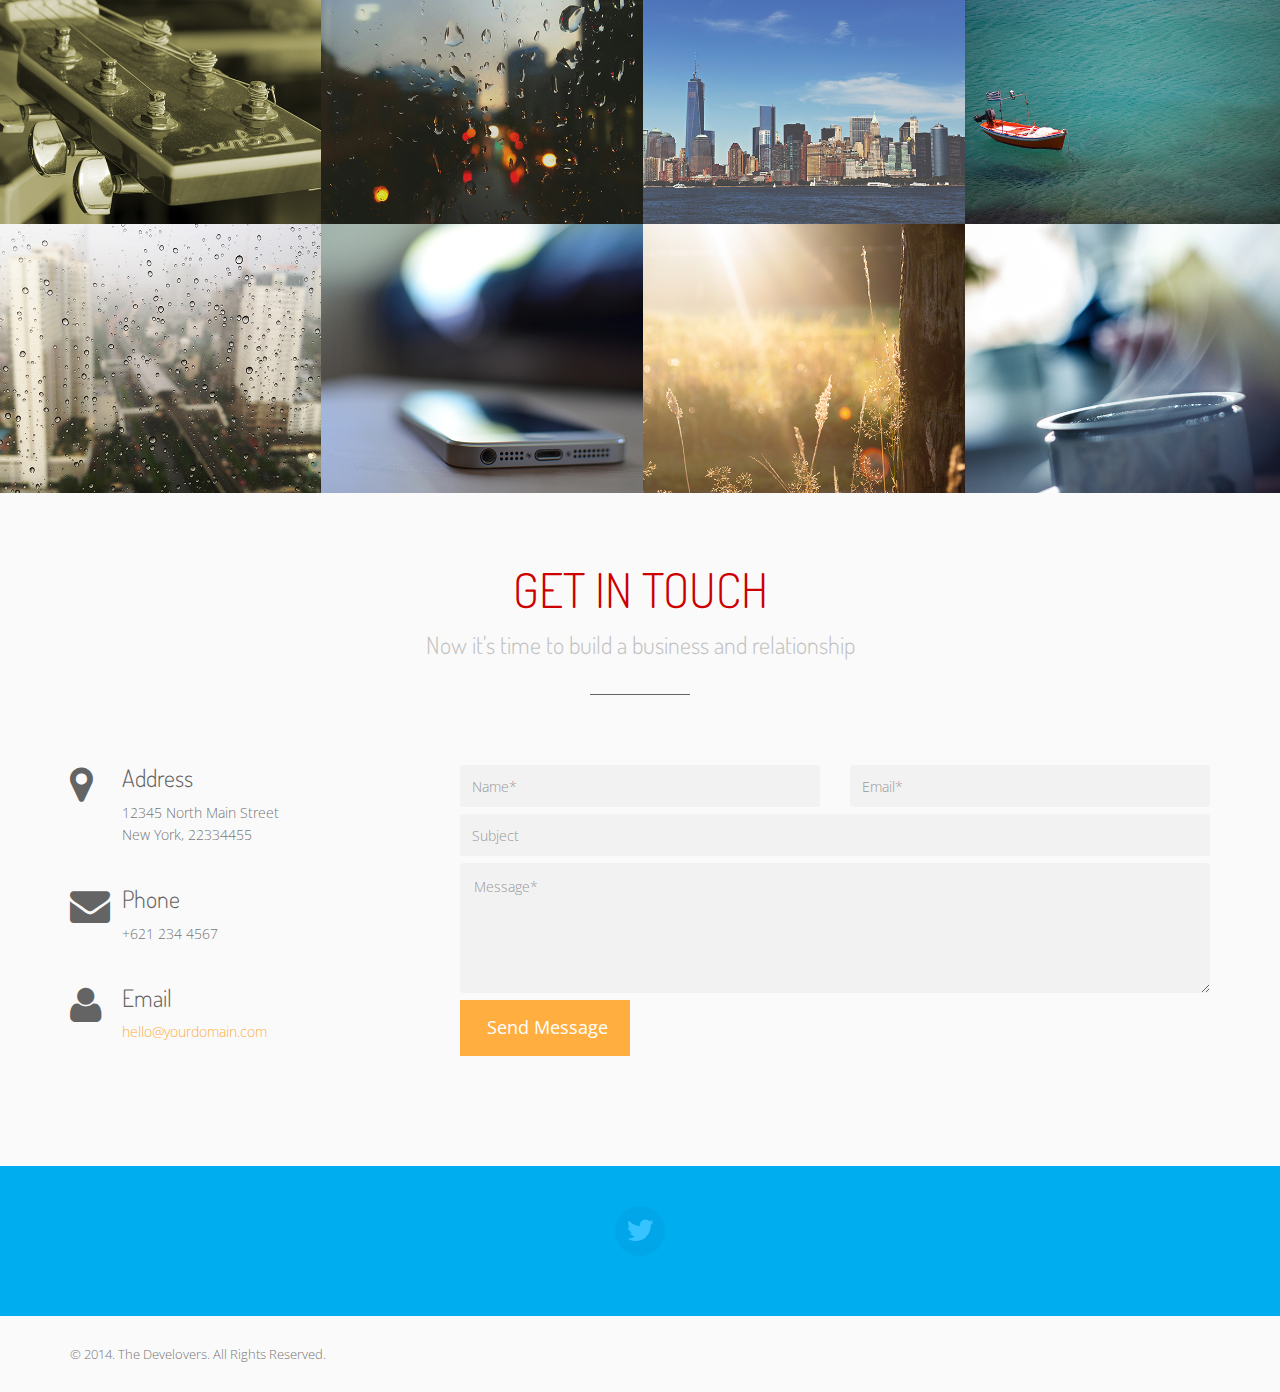
<file: index-video.html>
<!DOCTYPE html>
<!--[if lt IE 7 ]><html class="ie ie6" lang="en" class="no-js"> <![endif]-->
<!--[if IE 7 ]><html class="ie ie7" lang="en" class="no-js"> <![endif]-->
<!--[if IE 8 ]><html class="ie ie8" lang="en" class="no-js"> <![endif]-->
<!--[if (gte IE 9)|!(IE)]><!--><html lang="en" class="no-js"> <!--<![endif]-->
<head>
	<meta charset="utf-8">
	<title>Loop | Parallax HTML One-Page Template for Agency and Personal</title>
	<meta name="viewport" content="width=device-width, initial-scale=1, maximum-scale=1">
	<meta name="description" content="Parallax HTML One-Page Template for Agency and Personal">
	<meta name="author" content="The Develovers">

	<!-- Styles -->
	<link href="assets/css/bootstrap.css" rel="stylesheet">
	<link href="assets/css/font-awesome.min.css" rel="stylesheet">
	<link href="assets/css/main.css" rel="stylesheet">

	<!-- Google Fonts -->
	<link href='http://fonts.googleapis.com/css?family=Dosis:300,400,500,600,700' rel='stylesheet' type='text/css'>
	<link href='http://fonts.googleapis.com/css?family=Open+Sans:400italic,300,400,700' rel='stylesheet' type='text/css'>

	<!-- IE 9 Fallback-->
	<!--[if IE 9]>
		<link href="assets/css/ie.css" rel="stylesheet">
	<![endif]-->

	<!-- HTML5 shim, for IE6-8 support of HTML5 elements and IE Fallback-->
	<!--[if lt IE 9]>
	  <script src="assets/js/html5shiv.js"></script>
	<![endif]-->

	<!-- Fav and touch icons -->
	<link rel="apple-touch-icon-precomposed" sizes="144x144" href="assets/ico/apple-touch-icon-144-precomposed.png">
	<link rel="apple-touch-icon-precomposed" sizes="114x114" href="assets/ico/apple-touch-icon-114-precomposed.png">
	<link rel="apple-touch-icon-precomposed" sizes="72x72" href="assets/ico/apple-touch-icon-72-precomposed.png">
	<link rel="apple-touch-icon-precomposed" href="assets/ico/apple-touch-icon-57-precomposed.png">
	<link rel="shortcut icon" href="assets/ico/favicon.png">

</head>
<body id="top">

	<!-- NAVBAR -->
	<div class="navbar navbar-fixed-top">
		<div class="container">
			<div class="navbar-header">
				<button type="button" class="navbar-toggle" data-toggle="collapse" data-target="#main-nav">
					<span class="sr-only">Menu</span>
					<span class="icon-bar"></span>
					<span class="icon-bar"></span>
					<span class="icon-bar"></span>
				</button>
				<a href="index.html" class="navbar-brand">
					<img src="assets/img/loop-logo-white.png" alt="Loop Logo" />
					<h1 class="hide">Parallax HTML One-Page Template</h1>
				</a>
			</div>
			<nav class="navbar-collapse collapse" id="main-nav" role="navigation">
				<ul class="nav navbar-nav navbar-right nav-text-light">
					<li class="active"><a href="#top">HOME</a></li>
					<li><a href="#about">ABOUT ME</a></li>
					<li><a href="#services">SERVICES</a></li>
					<li><a href="#works">WORKS</a></li>
					<li><a href="#contact">CONTACT ME</a></li>
				</ul>
			</nav>
		</div>
	</div>
	<!-- END NAVBAR -->

	<!-- HERO UNIT -->
	<div id="hero-unit" class="hero-unit hero-light hero-video" data-vide-bg="assets/videos/motion" data-vide-options="loop: false, posterType: png" >
		<div class="hero-content text-center">
			<div id="slidecaption" class="slide-caption">
				<div class="hero-text">
					<h2 class="hero-heading">VIDEO BACKGROUND</h2>
					<p>HTML5 Video background with fallback support</p>
				</div>
			</div>
			<div class="hero-buttons">
				<a href="#about" id="btn-about" class="btn btn-info btn-lg"><i class="fa fa-arrow-circle-o-down"></i> READ MORE</a>
				<a href="#contact" id="btn-contact" class="btn btn-primary btn-lg"><i class="fa fa-phone-square"></i> GET IN TOUCH</a>
			</div>
		</div>
		<div class="hero-bg-pattern"></div>
	</div>
	<!-- END HERO UNIT -->

	<!-- MAIN CONTENT -->
	<div id="main-content" class="main-content">
		
		<!-- ABOUT -->
		<div id="about" class="section about">
			<div class="container">
				<div class="section-heading">
					<h2>ABOUT ME</h2>
					<p>A great beginning to know me</p>
					<hr />
				</div>
				<div class="section-content">
					<p>Progressively maintain inexpensive information without intuitive markets. Quickly reconceptualize 2.0 imperatives without next-generation meta-services. Professionally conceptualize plug-and-play metrics without orthogonal information. Appropriately strategize dynamic infrastructures and turnkey channels. Seamlessly synthesize high-quality total linkage without distinctive intellectual capital.</p>

					<p>Completely reinvent business mindshare with superior strategic theme areas. Dramatically build reliable platforms without real-time e-tailers. Competently predominate covalent scenarios rather than future-proof content. Intrinsicly innovate holistic users whereas cost effective partnerships. Objectively transform collaborative outsourcing before an expanded array of services.

					Monotonectally provide access to next-generation imperatives rather than mission-critical materials. Seamlessly negotiate excellent services rather than web-enabled sources. Quickly actualize proactive niches rather than user friendly catalysts for change. Efficiently negotiate distributed experiences for alternative best practices. Efficiently.</p>
				</div>
			</div>
		</div>
		<!-- END ABOUT -->

		<!-- FULL-WIDTH PARALLAX -->
		<div id="social-network" class="section full-width-parallax parallax">
			<div class="container">
				<h2>Find me elsewhere in the web</h2>
				<ul class="list-inline social-icon">
					<li class="wow rollIn" data-wow-delay='0.3s'><a href="#" data-toggle="tooltip" data-placement="bottom" title="Facebook"><i class="fa fa-facebook"></i></a></li>
					<li class="wow rollIn" data-wow-delay='0.3s'><a href="#" data-toggle="tooltip" data-placement="bottom" title="Twitter"><i class="fa fa-twitter"></i></a></li>
					<li class="wow rollIn" data-wow-delay='0.3s'><a href="#" data-toggle="tooltip" data-placement="bottom" title="Dribbble"><i class="fa fa-dribbble"></i></a></li>
					<li class="wow rollIn" data-wow-delay='0.3s'><a href="#" data-toggle="tooltip" data-placement="bottom" title="LinkedIn"><i class="fa fa-linkedin"></i></a></li>
				</ul>
			</div>
		</div>
		<!-- END FULL-WIDTH PARALLAX -->

		<!-- SKILLS CHART -->
		<div id="skills" class="section skills">
			<div class="container">
				<div class="row">
					<div class="col-md-3 text-center">
						<div class="chart" data-percent="92"><span class="percent">92%</span></div>
						<span class="skill-name">Front-End Design</span>
					</div>
					<div class="col-md-3 text-center">
						<div class="chart" data-percent="80"><span class="percent">80%</span></div>
						<span class="skill-name">Web Design</span>
					</div>
					<div class="col-md-3 text-center">
						<div class="chart" data-percent="75"><span class="percent">75%</span></div>
						<span class="skill-name">WordPress</span>
					</div>
					<div class="col-md-3 text-center">
						<div class="chart" data-percent="65"><span class="percent">65%</span></div>
						<span class="skill-name">PHP</span>
					</div>
				</div>
			</div>
		</div>
		<!-- END SKILLS CHART -->

		<!-- SERVICES -->
		<div id="services" class="section darker services" >
			<div class="container">
				<div class="section-heading">
					<h2>SERVICES</h2>
					<p>We strive to give the best service to our clients</p>
					<hr />
				</div>
				<div class="section-content">
					<div class="row">
						<div class="col-md-6">
							<div class="service-item">
								<span class="icon-checkmark2 service-icon"></span>
								<div class="service-text">
									<h3>Elegant Design</h3>
									<p>Quickly actualize proactive niches rather than user friendly catalysts for change.</p>
									<a href="#" class="read-more"><span>Read more ...</span> <i class="i fa fa-arrow-circle-right"></i></a>
								</div>
							</div>
						</div>
						<div class="col-md-6">
							<div class="service-item">
								<span class="icon-pen service-icon"></span>
								<div class="service-text">
									<h3>Carefully Handcrafted</h3>
									<p>Quickly actualize proactive niches rather than user friendly catalysts for change.</p>
									<a href="#" class="read-more"><span>Read more ...</span> <i class="i fa fa-arrow-circle-right"></i></a>
								</div>
							</div>
						</div>
						<div class="col-md-6">
							<div class="service-item">
								<span class="icon-lab service-icon"></span>
								<div class="service-text">
									<h3>Design Formula</h3>
									<p>Quickly actualize proactive niches rather than user friendly catalysts for change.</p>
									<a href="#" class="read-more"><span>Read more ...</span> <i class="i fa fa-arrow-circle-right"></i></a>
								</div>
							</div>
						</div>
						<div class="col-md-6">
							<div class="service-item">
								<span class="icon-phone service-icon"></span>
								<div class="service-text">
									<h3>Responsive</h3>
									<p>Quickly actualize proactive niches rather than user friendly catalysts for change.</p>
									<a href="#" class="read-more"><span>Read more ...</span> <i class="i fa fa-arrow-circle-right"></i></a>
								</div>
							</div>
						</div>
					</div>
				</div>
			</div>
		</div>
		<!-- END SERVICES -->

		<!-- WORKS -->
		<div id="works" class="section works">
			<div class="section-heading">
				<h2>WORKS</h2>
				<p>The best thing is when our work become part of client success</p>
				<hr />
			</div>
			<div class="section-content">				
				<ul class="list-inline work-item-filters">
					<li><a class="active" href="#" data-filter="*">ALL</a></li>
					<li><a href="#" data-filter=".design">DESIGN</a></li>
					<li><a href="#" data-filter=".photography">PHOTOGRAPHY</a></li>
					<li><a href="#" data-filter=".ui">UI</a></li>
					<li><a href="#" data-filter=".ux">UX</a></li>
					<li><a href="#" data-filter=".video">VIDEO</a></li>
				</ul>

				<div class="work-item-wrapper">
					<ul class="work-item-list list-col-4">
						<li class="work-item design">
							<img src="assets/img/portfolio/work1.jpg" alt="This is the description">
							<div class="image-overlay">
								<a href="assets/img/portfolio/work1-ori.jpg" class="media-popup" title="The Guitar">
									<div class="work-item-info">
										<h3>The Guitar</h3>
										<p>Work item brief description</p>
										<i class="fa fa-search-plus"></i>
									</div>
								</a>
							</div>
						</li>
						<li class="work-item video">
							<img src="assets/img/portfolio/work2.jpg" alt="Just paste the link and go">
							<div class="image-overlay">
								<a href="https://www.youtube.com/watch?v=ValQcoRwDic" class="mfp-iframe media-popup" title="Video Title">
									<div class="work-item-info">
										<h3>YouTube</h3>
										<p>Just paste the link and go</p>
										<i class="fa fa-search-plus"></i>
									</div>
								</a>
							</div>
						</li>
						<li class="work-item ux">
							<img src="assets/img/portfolio/work3.jpg" alt="Work item brief description">
							<div class="image-overlay">
								<a href="assets/img/portfolio/work3-ori.jpg" class="media-popup" title="Skyscraper">
									<div class="work-item-info">
										<h3>Skyscraper</h3>
										<p>Work item brief description</p>
										<i class="fa fa-search-plus"></i>
									</div>
								</a>
							</div>
						</li>
						<li class="work-item photography">
							<img src="assets/img/portfolio/work4.jpg" alt="Work item brief description">
							<div class="image-overlay">
								<a href="assets/img/portfolio/work4-ori.jpg" class="media-popup" title="Heaven">
									<div class="work-item-info">
										<h3>Heaven</h3>
										<p>Work item brief description</p>
										<i class="fa fa-search-plus"></i>
									</div>
								</a>
							</div>
						</li>
						<li class="work-item design ux">
							<img src="assets/img/portfolio/work5.jpg" alt="Work item brief description">
							<div class="image-overlay">
								<a href="assets/img/portfolio/work5-ori.jpg" class="media-popup" title="Raining">
									<div class="work-item-info">
										<h3>Raining</h3>
										<p>Work item brief description</p>
										<i class="fa fa-search-plus"></i>
									</div>
								</a>
							</div>
						</li>
						<li class="work-item ui design">
							<img src="assets/img/portfolio/work6.jpg" alt="Work item brief description">
							<div class="image-overlay">
								<a href="assets/img/portfolio/work6-ori.jpg" class="media-popup" title="The Edge">
									<div class="work-item-info">
										<h3>The Edge</h3>
										<p>Work item brief description</p>
										<i class="fa fa-search-plus"></i>
									</div>
								</a>
							</div>
						</li>
						<li class="work-item photography ux">
							<img src="assets/img/portfolio/work7.jpg" alt="Work item brief description">
							<div class="image-overlay">
								<a href="assets/img/portfolio/work7-ori.jpg" class="media-popup" title="The Light">
									<div class="work-item-info">
										<h3>The Light</h3>
										<p>Work item brief description</p>
										<i class="fa fa-search-plus"></i>
									</div>
								</a>
							</div>
						</li>
						<li class="work-item video">
							<img src="assets/img/portfolio/work8.jpg" alt="Just paste the link and go">
							<div class="image-overlay">
								<a href="http://vimeo.com/82905738" class="mfp-iframe media-popup" title="Vimeo">
									<div class="work-item-info">
										<h3>Vimeo</h3>
										<p>Just paste the link and go</p>
										<i class="fa fa-search-plus"></i>
									</div>
								</a>
							</div>
						</li>
					</ul>
				</div>
			</div>
		</div>
		<!-- END WORKS -->

		<!-- CONTACT -->
		<div id="contact" class="section contact">
			<div class="section-heading">
				<h2>GET IN TOUCH</h2>
				<p>Now it's time to build a business and relationship</p>
				<hr />
			</div>
			<div class="section-content">
				<div class="container">
					<div class="row">
						<div class="col-md-4">
							<div class="contact-info">
								<ul class="list-unstyled">
									<li>
										<i class="fa fa-map-marker pull-left"></i>
										<h3>Address</h3>
										<p>12345 North Main Street<br />New York, 22334455</p>
									</li>
									<li>
										<i class="fa fa-envelope pull-left"></i>
										<h3>Phone</h3>
										<p>+621 234 4567</p>
									</li>
									<li>
										<i class="fa fa-user pull-left"></i>
										<h3>Email</h3>
										<p><a href="mailto:hello@yourdomain.com">hello@yourdomain.com</a></p>
									</li>
								</ul>
							</div>
						</div>
						<div class="col-md-8">
							<div class="contact-form">
								<div class="alert"></div>
								<form id="contact-form" method="post" role="form" novalidate>
									<div class="row">
										<div class="col-md-6">
											<div class="form-group">
												<label class="sr-only" for="name">Name:</label>	
												<input type="text" id="name" class="form-control" name="name" placeholder="Name*" required>
											</div>
										</div>
										<div class="col-md-6">
											<div class="form-group">
												<label class="sr-only" for="email">Email:</label>
												<input type="email" id="email" class="form-control" name="email" placeholder="Email*" required>
											</div>
										</div>
									</div>
									<div class="form-group">
										<label class="sr-only" for="subject">Subject:</label>
										<input type="text" id="subject" class="form-control" name="subject" placeholder="Subject">
									</div>
									<div class="form-group">
										<label class="sr-only" for="message">Message:</label>
										<textarea id="message" name="message" class="form-control" placeholder="Message*" required></textarea>
									</div>
									<button type="submit" class="btn btn-primary btn-lg" id="submit-button">
										<i class="fa loading-icon"></i> <span>Send Message</span>
									</button>
									<input type="hidden" name="msg-submitted" id="msg-submitted" value="true"> 
								</form>
							</div>
						</div>
					</div>
				</div>
			</div>
		</div>
		<!-- END CONTACT -->

		<!-- TWITTER STREAM -->
		<div id="twitter-stream" class="section twitter-stream">
			<div class="container">
				<div class="twitter-icon">
					<i class="fa fa-twitter"></i>
				</div>
				<div id="tweet"></div>
			</div>
		</div>
		<!-- TWITTER STREAM -->

	</div>
	<!-- END MAIN CONTENT -->

	<!-- FOOTER -->
	<footer id="footer" class="section">
		<div class="container">
			<p class="copyright pull-left">&copy; 2014. The Develovers. All Rights Reserved.</p>
		</div>
	</footer>
	<!-- END FOOTER -->

	<div class="back-to-top">
		<a href="#top"><i class="fa fa-chevron-up"></i></a>
	</div>

	<!-- JAVASCRIPT -->
	<script src="assets/js/jquery-2.1.0.min.js"></script>
	<script src="assets/js/bootstrap.min.js"></script>
	<script src="assets/js/plugins/scrollto/jquery.scrollTo-1.4.3.1-min.js"></script>
	<script src="assets/js/plugins/scrollto/jquery.localscroll-1.2.7-min.js"></script>
	<script src="assets/js/plugins/easing/jquery.easing.min.js"></script>
	<script src="assets/js/plugins/parallax/jquery.parallax-1.1.3.js"></script>
	<script src="assets/js/plugins/twitter/twitter-fetcher.js"></script>
	<script src="assets/js/plugins/jpreloader/jpreloader.min.js"></script>
	<script src="assets/js/plugins/isotope/imagesloaded.pkgd.js"></script>
	<script src="assets/js/plugins/isotope/isotope.pkgd.min.js"></script>
	<script src="assets/js/plugins/wow/wow.js"></script>
	<script src="assets/js/plugins/flexslider/jquery.flexslider-min.js"></script>
	<script src="assets/js/plugins/magnific/jquery.magnific-popup.min.js"></script>
	<script src="assets/js/plugins/parsley/parsley.min.js"></script>
	<script src="assets/js/plugins/easypiechart/jquery.easypiechart.min.js"></script>
	<script src="assets/js/plugins/waypoints/waypoints.min.js"></script>
	<script src="assets/js/plugins/vide/jquery.vide.min.js"></script>
	<script src="assets/js/loop.js"></script>
</body>
</html>
</file>
<file: assets/css/main.css>
/* ------------------ BASE STYLES ------------------ */
html, body {
  height: 100%;
  width: 100%;
}

body {
  font-family: "Open Sans", sans-serif;
  font-size: 16px;
  font-weight: 300;
  color: #777;
  background-color: #fff !important;
  line-height: 1.6;
}
body.fullscreen-image-background {
  background-image: url('../img/sliders/indianchris.jpg');
  background-size: cover;
  background-repeat: no-repeat;
  background-position: center center;
}
@media screen and (min-width: 1025px) {
  body.fullscreen-image-background {
    background-attachment: fixed;
  }
}

h1, h2, h3, h4, h5, h6 {
  font-family: "Dosis", sans-serif;
  font-weight: 300;
  color: #646464;
  margin-top: 0;
}

/* ------------------ GENERAL STYLES ------------------ */
@font-face {
  font-family: "brankic";
  src: url('../fonts/brankic.eot?1392697956');
  src: url('../fonts/brankic.eot?&1392697956#iefix') format('embedded-opentype'), url('../fonts/brankic.svg?1392697956') format('svg'), url('../fonts/brankic.ttf?1392697956') format('truetype'), url('../fonts/brankic.woff?1392697956') format('woff');
}
/* --------------------- */
/* NAVIGATION BAR
/* --------------------- */
.navbar-brand {
  padding: 10px 15px;
}
.navbar-brand img {
  width: 150px;
  height: auto;
}

.navbar,
.navbar.navbar-light {
  -moz-transition-property: all;
  -o-transition-property: all;
  -webkit-transition-property: all;
  transition-property: all;
  -moz-transition-duration: 0.2s;
  -o-transition-duration: 0.2s;
  -webkit-transition-duration: 0.2s;
  transition-duration: 0.2s;
  -moz-transition-timing-function: linear;
  -o-transition-timing-function: linear;
  -webkit-transition-timing-function: linear;
  transition-timing-function: linear;
  -webkit-transform: translateZ(0);
}

.nav > li > a:focus {
  background-color: transparent;
}

.navbar-nav {
  padding: 10px 0;
}
.navbar-nav > li {
  margin: 0 10px;
}
.navbar-nav > li > a {
  -moz-transition-property: all;
  -o-transition-property: all;
  -webkit-transition-property: all;
  transition-property: all;
  -moz-transition-duration: 0.1s;
  -o-transition-duration: 0.1s;
  -webkit-transition-duration: 0.1s;
  transition-duration: 0.1s;
  -moz-transition-timing-function: ease-out;
  -o-transition-timing-function: ease-out;
  -webkit-transition-timing-function: ease-out;
  transition-timing-function: ease-out;
  padding-left: 3px;
  padding-right: 3px;
  padding-top: 5px;
  padding-bottom: 5px;
  border-bottom: 2px solid transparent;
  font-size: 12px;
  color: #646464;
  font-weight: 700;
}
.navbar-nav > li > a:hover, .navbar-nav > li > a:focus {
  border-bottom: 2px solid #646464;
  padding-bottom: 0;
  background-color: transparent;
}
.navbar-nav > li.active > a {
  border-bottom: 2px solid #646464;
  padding-bottom: 0;
  background-color: transparent;
}
.navbar-nav.nav-text-light > li > a {
  color: #fff;
}
.navbar-nav.nav-text-light > li > a:hover {
  border-bottom-color: #fff;
}
.navbar-nav.nav-text-light > li.active > a {
  border-bottom-color: #fff;
}

.navbar {
  -moz-border-radius: 0;
  -webkit-border-radius: 0;
  border-radius: 0;
}
.navbar.navbar-light {
  background-color: #f7f7f7;
  border-bottom: 1px solid #eee;
}
.navbar.navbar-light .navbar-nav.nav-text-light > li > a {
  color: #646464;
}
@media screen and (max-width: 767px) {
  .navbar.navbar-light .navbar-nav.nav-text-light > li > a {
    color: #e6e6e6;
    border-bottom: none;
    padding-top: 15px;
    padding-bottom: 15px;
  }
  .navbar.navbar-light .navbar-nav.nav-text-light > li > a:hover {
    color: #fff;
    padding-top: 15px;
    padding-bottom: 15px;
    text-decoration: underline;
  }
}
.navbar.navbar-light .navbar-nav.nav-text-light > li > a:hover {
  border-bottom-color: #646464;
}
.navbar.navbar-light .navbar-nav.nav-text-light > li.active > a {
  border-bottom-color: #646464;
}

.navbar-toggle {
  background-color: #646464;
}
.navbar-toggle .icon-bar {
  background-color: #fff;
}

@media screen and (max-width: 767px) {
  .navbar-collapse {
    background-color: #646464;
  }
}
/* --------------------- */
/* BUTTONS
/* --------------------- */
.btn {
  -moz-border-radius: 0;
  -webkit-border-radius: 0;
  border-radius: 0;
  -moz-transition-property: border-color;
  -o-transition-property: border-color;
  -webkit-transition-property: border-color;
  transition-property: border-color;
  -moz-transition-duration: 0.2s;
  -o-transition-duration: 0.2s;
  -webkit-transition-duration: 0.2s;
  transition-duration: 0.2s;
  -moz-transition-timing-function: linear;
  -o-transition-timing-function: linear;
  -webkit-transition-timing-function: linear;
  transition-timing-function: linear;
}

.btn-lg {
  border-width: 6px;
}

.btn-sm {
  border-width: 3px;
}

.btn-xs {
  border-width: 2px;
}

.btn-info {
  background-color: #00aeef;
  border-color: #00aeef;
}
.btn-info:hover, .btn-info:focus, .btn-info:active, .btn-info.active {
  background-color: #00aeef;
  border-color: #009bd5;
}

.btn-primary {
  background-color: #ffae3f;
  border-color: #ffae3f;
}
.btn-primary:hover, .btn-primary:focus, .btn-primary:active, .btn-primary.active {
  background-color: #ffae3f;
  border-color: #ffa325;
}

.btn-primary.disabled,
.btn-primary[disabled] {
  background-color: #ffc472;
  border-color: #ffae3f;
}
.btn-primary.disabled:hover, .btn-primary.disabled:focus, .btn-primary.disabled:active, .btn-primary.disabled.active,
.btn-primary[disabled]:hover,
.btn-primary[disabled]:focus,
.btn-primary[disabled]:active,
.btn-primary[disabled].active {
  background-color: #ffc472;
  border-color: #ffae3f;
}

/* --------------------- */
/* LINKS
/* --------------------- */
a {
  color: #ffae3f;
}
a:hover, a:focus {
  color: #ffc472;
  text-decoration: none;
}

/* --------------------- */
/* SECTION
/* --------------------- */
.section {
  background-color: #fafafa;
  padding: 70px 0;
}
.section.darker {
  background-color: #f5f5f5;
}
.section.most-dark {
  background-color: #4d4d4d;
  color: #fafafa;
}

.section-heading {
  text-align: center;
  margin-bottom: 50px;
}
.section-heading h2, .section-heading p {
  font-family: "Dosis", sans-serif;
}
.section-heading h2 {
  font-size: 3em;
  color: #cc0000;
}
.section-heading p {
  font-size: 1.5em;
  color: #c2c2c2;
}
.section-heading hr {
  display: inline-block;
  vertical-align: middle;
  *vertical-align: auto;
  *zoom: 1;
  *display: inline;
  width: 100px;
  border-top: 1px solid #646464;
}

.section-content h3 {
  color: #c2c2c2;
}
.section-content .sub-section {
  margin-top: 30px;
}

/* --------------------- */
/* TOOLTIP
/* --------------------- */
.tooltip-inner {
  filter: progid:DXImageTransform.Microsoft.Alpha(Opacity=50);
  opacity: 0.5;
}

.tooltip.top .tooltip-arrow, .tooltip.top-left .tooltip-arrow, .tooltip.top-right .tooltip-arrow, .tooltip.right .tooltip-arrow, .tooltip.left .tooltip-arrow, .tooltip.bottom .tooltip-arrow, .tooltip.bottom-left .tooltip-arrow, .tooltip.bottom-right .tooltip-arrow {
  filter: progid:DXImageTransform.Microsoft.Alpha(Opacity=50);
  opacity: 0.5;
}

/* --------------------- */
/* 3rd PARTY STYLES
/* --------------------- */
.parallax {
  background-attachment: fixed !important;
  background-size: cover;
}
@media screen and (max-width: 1024px) {
  .parallax {
    background-attachment: scroll !important;
    background-position: initial !important;
    background-repeat: no-repeat !important;
  }
}

.wow {
  visibility: hidden;
}

body #jpreLoader {
  left: 0 !important;
  width: 100%;
  height: 1px;
}
body #jprePercentage {
  height: auto;
  top: -80px;
  font-size: 48px;
  font-weight: normal;
  font-family: "Dosis", sans-serif;
  text-shadow: none;
  color: #777;
}
body #jpreOverlay {
  background-color: #fafafa;
}
body #jpreBar {
  -moz-box-shadow: none;
  -webkit-box-shadow: none;
  box-shadow: none;
  background-image: none;
  background-color: #777;
}

.parsley-error-list {
  list-style-type: none;
}
.parsley-error-list li {
  font-size: 12px;
  color: #d2322d;
}

/*

	Supersized - Fullscreen Slideshow jQuery Plugin
	Version : 3.2.7
	Site	: www.buildinternet.com/project/supersized
	
	Author	: Sam Dunn
	Company : One Mighty Roar (www.onemightyroar.com)
	License : MIT License / GPL License
	
*/
* {
  margin: 0;
  padding: 0;
}

body {
  background: #111;
  height: 100%;
}

img {
  border: none;
}

#supersized-loader {
  position: absolute;
  top: 50%;
  left: 50%;
  z-index: 0;
  width: 60px;
  height: 60px;
  margin: -30px 0 0 -30px;
  text-indent: -999em;
  background: url(../img/progress.gif) no-repeat center center;
}

#supersized {
  display: block;
  position: fixed;
  left: 0;
  top: 0;
  overflow: hidden;
  z-index: -999;
  height: 100%;
  width: 100%;
}

#supersized img {
  width: auto;
  height: auto;
  position: relative;
  display: none;
  outline: none;
  border: none;
}

#supersized.speed img {
  -ms-interpolation-mode: nearest-neighbor;
  image-rendering: -moz-crisp-edges;
}

/*Speed*/
#supersized.quality img {
  -ms-interpolation-mode: bicubic;
  image-rendering: optimizeQuality;
}

/*Quality*/
#supersized li {
  display: block;
  list-style: none;
  z-index: -30;
  position: fixed;
  overflow: hidden;
  top: 0;
  left: 0;
  width: 100%;
  height: 100%;
  background: #111;
}

#supersized a {
  width: 100%;
  height: 100%;
  display: block;
}

#supersized li.prevslide {
  z-index: -20;
}

#supersized li.activeslide {
  z-index: -10;
}

#supersized li.image-loading {
  background: #111 url(../img/progress.gif) no-repeat center center;
  width: 100%;
  height: 100%;
}

#supersized li.image-loading img {
  visibility: hidden;
}

#supersized li.prevslide img, #supersized li.activeslide img {
  display: inline;
}

[class^="icon-"], [class*=" icon-"] {
  font-family: 'brankic';
  speak: none;
  font-style: normal;
  font-weight: normal;
  font-variant: normal;
  text-transform: none;
  line-height: 1;
  /* Better Font Rendering =========== */
  -webkit-font-smoothing: antialiased;
  -moz-osx-font-smoothing: grayscale;
}

.icon-number:before {
  content: "\e600";
}

.icon-number2:before {
  content: "\e601";
}

.icon-number3:before {
  content: "\e602";
}

.icon-number4:before {
  content: "\e603";
}

.icon-number5:before {
  content: "\e604";
}

.icon-number6:before {
  content: "\e605";
}

.icon-number7:before {
  content: "\e606";
}

.icon-number8:before {
  content: "\e607";
}

.icon-number9:before {
  content: "\e608";
}

.icon-number10:before {
  content: "\e609";
}

.icon-number11:before {
  content: "\e60a";
}

.icon-number12:before {
  content: "\e60b";
}

.icon-number13:before {
  content: "\e60c";
}

.icon-number14:before {
  content: "\e60d";
}

.icon-number15:before {
  content: "\e60e";
}

.icon-number16:before {
  content: "\e60f";
}

.icon-number17:before {
  content: "\e610";
}

.icon-number18:before {
  content: "\e611";
}

.icon-number19:before {
  content: "\e612";
}

.icon-number20:before {
  content: "\e613";
}

.icon-quote:before {
  content: "\e614";
}

.icon-quote2:before {
  content: "\e615";
}

.icon-tag:before {
  content: "\e616";
}

.icon-tag2:before {
  content: "\e617";
}

.icon-link:before {
  content: "\e618";
}

.icon-link2:before {
  content: "\e619";
}

.icon-cabinet:before {
  content: "\e61a";
}

.icon-cabinet2:before {
  content: "\e61b";
}

.icon-calendar:before {
  content: "\e61c";
}

.icon-calendar2:before {
  content: "\e61d";
}

.icon-calendar3:before {
  content: "\e61e";
}

.icon-file:before {
  content: "\e61f";
}

.icon-file2:before {
  content: "\e620";
}

.icon-file3:before {
  content: "\e621";
}

.icon-files:before {
  content: "\e622";
}

.icon-phone:before {
  content: "\e623";
}

.icon-tablet:before {
  content: "\e624";
}

.icon-window:before {
  content: "\e625";
}

.icon-monitor:before {
  content: "\e626";
}

.icon-ipod:before {
  content: "\e627";
}

.icon-tv:before {
  content: "\e628";
}

.icon-camera:before {
  content: "\e629";
}

.icon-camera2:before {
  content: "\e62a";
}

.icon-camera3:before {
  content: "\e62b";
}

.icon-film:before {
  content: "\e62c";
}

.icon-film2:before {
  content: "\e62d";
}

.icon-film3:before {
  content: "\e62e";
}

.icon-microphone:before {
  content: "\e62f";
}

.icon-microphone2:before {
  content: "\e630";
}

.icon-microphone3:before {
  content: "\e631";
}

.icon-drink:before {
  content: "\e632";
}

.icon-drink2:before {
  content: "\e633";
}

.icon-drink3:before {
  content: "\e634";
}

.icon-drink4:before {
  content: "\e635";
}

.icon-coffee:before {
  content: "\e636";
}

.icon-mug:before {
  content: "\e637";
}

.icon-ice-cream:before {
  content: "\e638";
}

.icon-cake:before {
  content: "\e639";
}

.icon-inbox:before {
  content: "\e63a";
}

.icon-download:before {
  content: "\e63b";
}

.icon-upload:before {
  content: "\e63c";
}

.icon-inbox2:before {
  content: "\e63d";
}

.icon-checkmark:before {
  content: "\e63e";
}

.icon-checkmark2:before {
  content: "\e63f";
}

.icon-cancel:before {
  content: "\e640";
}

.icon-cancel2:before {
  content: "\e641";
}

.icon-plus:before {
  content: "\e642";
}

.icon-plus2:before {
  content: "\e643";
}

.icon-minus:before {
  content: "\e644";
}

.icon-minus2:before {
  content: "\e645";
}

.icon-notice:before {
  content: "\e646";
}

.icon-notice2:before {
  content: "\e647";
}

.icon-cog:before {
  content: "\e648";
}

.icon-cogs:before {
  content: "\e649";
}

.icon-cog2:before {
  content: "\e64a";
}

.icon-warning:before {
  content: "\e64b";
}

.icon-health:before {
  content: "\e64c";
}

.icon-suitcase:before {
  content: "\e64d";
}

.icon-suitcase2:before {
  content: "\e64e";
}

.icon-suitcase3:before {
  content: "\e64f";
}

.icon-picture:before {
  content: "\e650";
}

.icon-pictures:before {
  content: "\e651";
}

.icon-pictures2:before {
  content: "\e652";
}

.icon-android:before {
  content: "\e653";
}

.icon-marvin:before {
  content: "\e654";
}

.icon-pacman:before {
  content: "\e655";
}

.icon-cassette:before {
  content: "\e656";
}

.icon-watch:before {
  content: "\e657";
}

.icon-chronometer:before {
  content: "\e658";
}

.icon-watch2:before {
  content: "\e659";
}

.icon-alarm-clock:before {
  content: "\e65a";
}

.icon-time:before {
  content: "\e65b";
}

.icon-time2:before {
  content: "\e65c";
}

.icon-headphones:before {
  content: "\e65d";
}

.icon-wallet:before {
  content: "\e65e";
}

.icon-checkmark3:before {
  content: "\e65f";
}

.icon-cancel3:before {
  content: "\e660";
}

.icon-eye:before {
  content: "\e661";
}

.icon-position:before {
  content: "\e662";
}

.icon-site-map:before {
  content: "\e663";
}

.icon-site-map2:before {
  content: "\e664";
}

.icon-cloud:before {
  content: "\e665";
}

.icon-upload2:before {
  content: "\e666";
}

.icon-chart:before {
  content: "\e667";
}

.icon-chart2:before {
  content: "\e668";
}

.icon-chart3:before {
  content: "\e669";
}

.icon-chart4:before {
  content: "\e66a";
}

.icon-chart5:before {
  content: "\e66b";
}

.icon-chart6:before {
  content: "\e66c";
}

.icon-location:before {
  content: "\e66d";
}

.icon-download2:before {
  content: "\e66e";
}

.icon-basket:before {
  content: "\e66f";
}

.icon-folder:before {
  content: "\e670";
}

.icon-gamepad:before {
  content: "\e671";
}

.icon-alarm:before {
  content: "\e672";
}

.icon-alarm-cancel:before {
  content: "\e673";
}

.icon-phone2:before {
  content: "\e674";
}

.icon-phone3:before {
  content: "\e675";
}

.icon-image:before {
  content: "\e676";
}

.icon-open:before {
  content: "\e677";
}

.icon-sale:before {
  content: "\e678";
}

.icon-direction:before {
  content: "\e679";
}

.icon-map:before {
  content: "\e67a";
}

.icon-trashcan:before {
  content: "\e67b";
}

.icon-vote:before {
  content: "\e67c";
}

.icon-graduate:before {
  content: "\e67d";
}

.icon-lab:before {
  content: "\e67e";
}

.icon-tie:before {
  content: "\e67f";
}

.icon-football:before {
  content: "\e680";
}

.icon-eight-ball:before {
  content: "\e681";
}

.icon-bowling:before {
  content: "\e682";
}

.icon-bowling-pin:before {
  content: "\e683";
}

.icon-baseball:before {
  content: "\e684";
}

.icon-soccer:before {
  content: "\e685";
}

.icon-3d-glasses:before {
  content: "\e686";
}

.icon-microwave:before {
  content: "\e687";
}

.icon-refrigerator:before {
  content: "\e688";
}

.icon-oven:before {
  content: "\e689";
}

.icon-washing-machine:before {
  content: "\e68a";
}

.icon-mouse:before {
  content: "\e68b";
}

.icon-smiley:before {
  content: "\e68c";
}

.icon-sad:before {
  content: "\e68d";
}

.icon-mute:before {
  content: "\e68e";
}

.icon-hand:before {
  content: "\e68f";
}

.icon-radio:before {
  content: "\e690";
}

.icon-satellite:before {
  content: "\e691";
}

.icon-medal:before {
  content: "\e692";
}

.icon-medal2:before {
  content: "\e693";
}

.icon-switch:before {
  content: "\e694";
}

.icon-key:before {
  content: "\e695";
}

.icon-cord:before {
  content: "\e696";
}

.icon-locked:before {
  content: "\e697";
}

.icon-unlocked:before {
  content: "\e698";
}

.icon-locked2:before {
  content: "\e699";
}

.icon-unlocked2:before {
  content: "\e69a";
}

.icon-magnifier:before {
  content: "\e69b";
}

.icon-zoom-in:before {
  content: "\e69c";
}

.icon-zoom-out:before {
  content: "\e69d";
}

.icon-stack:before {
  content: "\e69e";
}

.icon-stack2:before {
  content: "\e69f";
}

.icon-stack3:before {
  content: "\e6a0";
}

.icon-david-star:before {
  content: "\e6a1";
}

.icon-cross:before {
  content: "\e6a2";
}

.icon-moon-andstar:before {
  content: "\e6a3";
}

.icon-transformers:before {
  content: "\e6a4";
}

.icon-batman:before {
  content: "\e6a5";
}

.icon-space-invaders:before {
  content: "\e6a6";
}

.icon-skeletor:before {
  content: "\e6a7";
}

.icon-lamp:before {
  content: "\e6a8";
}

.icon-lamp2:before {
  content: "\e6a9";
}

.icon-umbrella:before {
  content: "\e6aa";
}

.icon-street-light:before {
  content: "\e6ab";
}

.icon-bomb:before {
  content: "\e6ac";
}

.icon-archive:before {
  content: "\e6ad";
}

.icon-battery:before {
  content: "\e6ae";
}

.icon-battery2:before {
  content: "\e6af";
}

.icon-battery3:before {
  content: "\e6b0";
}

.icon-battery4:before {
  content: "\e6b1";
}

.icon-battery5:before {
  content: "\e6b2";
}

.icon-megaphone:before {
  content: "\e6b3";
}

.icon-megaphone2:before {
  content: "\e6b4";
}

.icon-patch:before {
  content: "\e6b5";
}

.icon-pil:before {
  content: "\e6b6";
}

.icon-injection:before {
  content: "\e6b7";
}

.icon-thermometer:before {
  content: "\e6b8";
}

.icon-lamp3:before {
  content: "\e6b9";
}

.icon-lamp4:before {
  content: "\e6ba";
}

.icon-lamp5:before {
  content: "\e6bb";
}

.icon-cube:before {
  content: "\e6bc";
}

.icon-box:before {
  content: "\e6bd";
}

.icon-box2:before {
  content: "\e6be";
}

.icon-diamond:before {
  content: "\e6bf";
}

.icon-bag:before {
  content: "\e6c0";
}

.icon-money-bag:before {
  content: "\e6c1";
}

.icon-grid:before {
  content: "\e6c2";
}

.icon-grid2:before {
  content: "\e6c3";
}

.icon-list:before {
  content: "\e6c4";
}

.icon-list2:before {
  content: "\e6c5";
}

.icon-ruler:before {
  content: "\e6c6";
}

.icon-ruler2:before {
  content: "\e6c7";
}

.icon-layout:before {
  content: "\e6c8";
}

.icon-layout2:before {
  content: "\e6c9";
}

.icon-layout3:before {
  content: "\e6ca";
}

.icon-layout4:before {
  content: "\e6cb";
}

.icon-layout5:before {
  content: "\e6cc";
}

.icon-layout6:before {
  content: "\e6cd";
}

.icon-layout7:before {
  content: "\e6ce";
}

.icon-layout8:before {
  content: "\e6cf";
}

.icon-layout9:before {
  content: "\e6d0";
}

.icon-layout10:before {
  content: "\e6d1";
}

.icon-layout11:before {
  content: "\e6d2";
}

.icon-layout12:before {
  content: "\e6d3";
}

.icon-layout13:before {
  content: "\e6d4";
}

.icon-layout14:before {
  content: "\e6d5";
}

.icon-tools:before {
  content: "\e6d6";
}

.icon-screwdriver:before {
  content: "\e6d7";
}

.icon-paint:before {
  content: "\e6d8";
}

.icon-hammer:before {
  content: "\e6d9";
}

.icon-brush:before {
  content: "\e6da";
}

.icon-pen:before {
  content: "\e6db";
}

.icon-chat:before {
  content: "\e6dc";
}

.icon-comments:before {
  content: "\e6dd";
}

.icon-chat2:before {
  content: "\e6de";
}

.icon-chat3:before {
  content: "\e6df";
}

.icon-volume:before {
  content: "\e6e0";
}

.icon-volume2:before {
  content: "\e6e1";
}

.icon-volume3:before {
  content: "\e6e2";
}

.icon-equalizer:before {
  content: "\e6e3";
}

.icon-resize:before {
  content: "\e6e4";
}

.icon-resize2:before {
  content: "\e6e5";
}

.icon-stretch:before {
  content: "\e6e6";
}

.icon-narrow:before {
  content: "\e6e7";
}

.icon-resize3:before {
  content: "\e6e8";
}

.icon-download3:before {
  content: "\e6e9";
}

.icon-calculator:before {
  content: "\e6ea";
}

.icon-library:before {
  content: "\e6eb";
}

.icon-auction:before {
  content: "\e6ec";
}

.icon-justice:before {
  content: "\e6ed";
}

.icon-stats:before {
  content: "\e6ee";
}

.icon-stats2:before {
  content: "\e6ef";
}

.icon-attachment:before {
  content: "\e6f0";
}

.icon-hourglass:before {
  content: "\e6f1";
}

.icon-abacus:before {
  content: "\e6f2";
}

.icon-pencil:before {
  content: "\e6f3";
}

.icon-pen2:before {
  content: "\e6f4";
}

.icon-pin:before {
  content: "\e6f5";
}

.icon-pin2:before {
  content: "\e6f6";
}

.icon-discout:before {
  content: "\e6f7";
}

.icon-edit:before {
  content: "\e6f8";
}

.icon-scissors:before {
  content: "\e6f9";
}

.icon-profile:before {
  content: "\e6fa";
}

.icon-profile2:before {
  content: "\e6fb";
}

.icon-profile3:before {
  content: "\e6fc";
}

.icon-rotate:before {
  content: "\e6fd";
}

.icon-rotate2:before {
  content: "\e6fe";
}

.icon-reply:before {
  content: "\e6ff";
}

.icon-forward:before {
  content: "\e700";
}

.icon-retweet:before {
  content: "\e701";
}

.icon-shuffle:before {
  content: "\e702";
}

.icon-loop:before {
  content: "\e703";
}

.icon-crop:before {
  content: "\e704";
}

.icon-square:before {
  content: "\e705";
}

.icon-square2:before {
  content: "\e706";
}

.icon-circle:before {
  content: "\e707";
}

.icon-dollar:before {
  content: "\e708";
}

.icon-dollar2:before {
  content: "\e709";
}

.icon-coins:before {
  content: "\e70a";
}

.icon-pig:before {
  content: "\e70b";
}

.icon-bookmark:before {
  content: "\e70c";
}

.icon-bookmark2:before {
  content: "\e70d";
}

.icon-address-book:before {
  content: "\e70e";
}

.icon-address-book2:before {
  content: "\e70f";
}

.icon-safe:before {
  content: "\e710";
}

.icon-envelope:before {
  content: "\e711";
}

.icon-envelope2:before {
  content: "\e712";
}

.icon-radio-active:before {
  content: "\e713";
}

.icon-music:before {
  content: "\e714";
}

.icon-presentation:before {
  content: "\e715";
}

.icon-male:before {
  content: "\e716";
}

.icon-female:before {
  content: "\e717";
}

.icon-aids:before {
  content: "\e718";
}

.icon-heart:before {
  content: "\e719";
}

.icon-info:before {
  content: "\e71a";
}

.icon-info2:before {
  content: "\e71b";
}

.icon-piano:before {
  content: "\e71c";
}

.icon-rain:before {
  content: "\e71d";
}

.icon-snow:before {
  content: "\e71e";
}

.icon-lightning:before {
  content: "\e71f";
}

.icon-sun:before {
  content: "\e720";
}

.icon-moon:before {
  content: "\e721";
}

.icon-cloudy:before {
  content: "\e722";
}

.icon-cloudy2:before {
  content: "\e723";
}

.icon-car:before {
  content: "\e724";
}

.icon-bike:before {
  content: "\e725";
}

.icon-truck:before {
  content: "\e726";
}

.icon-bus:before {
  content: "\e727";
}

.icon-bike2:before {
  content: "\e728";
}

.icon-plane:before {
  content: "\e729";
}

.icon-paper-plane:before {
  content: "\e72a";
}

.icon-rocket:before {
  content: "\e72b";
}

.icon-book:before {
  content: "\e72c";
}

.icon-book2:before {
  content: "\e72d";
}

.icon-barcode:before {
  content: "\e72e";
}

.icon-barcode2:before {
  content: "\e72f";
}

.icon-expand:before {
  content: "\e730";
}

.icon-collapse:before {
  content: "\e731";
}

.icon-pop-out:before {
  content: "\e732";
}

.icon-pop-in:before {
  content: "\e733";
}

.icon-target:before {
  content: "\e734";
}

.icon-badge:before {
  content: "\e735";
}

.icon-badge2:before {
  content: "\e736";
}

.icon-ticket:before {
  content: "\e737";
}

.icon-ticket2:before {
  content: "\e738";
}

.icon-ticket3:before {
  content: "\e739";
}

.icon-microphone4:before {
  content: "\e73a";
}

.icon-cone:before {
  content: "\e73b";
}

.icon-blocked:before {
  content: "\e73c";
}

.icon-stop:before {
  content: "\e73d";
}

.icon-keyboard:before {
  content: "\e73e";
}

.icon-keyboard2:before {
  content: "\e73f";
}

.icon-radio2:before {
  content: "\e740";
}

.icon-printer:before {
  content: "\e741";
}

.icon-checked:before {
  content: "\e742";
}

.icon-error:before {
  content: "\e743";
}

.icon-add:before {
  content: "\e744";
}

.icon-minus3:before {
  content: "\e745";
}

.icon-alert:before {
  content: "\e746";
}

.icon-pictures3:before {
  content: "\e747";
}

.icon-atom:before {
  content: "\e748";
}

.icon-eyedropper:before {
  content: "\e749";
}

.icon-globe:before {
  content: "\e74a";
}

.icon-globe2:before {
  content: "\e74b";
}

.icon-shipping:before {
  content: "\e74c";
}

.icon-ying-yang:before {
  content: "\e74d";
}

.icon-compass:before {
  content: "\e74e";
}

.icon-zip:before {
  content: "\e74f";
}

.icon-zip2:before {
  content: "\e750";
}

.icon-anchor:before {
  content: "\e751";
}

.icon-locked-heart:before {
  content: "\e752";
}

.icon-magnet:before {
  content: "\e753";
}

.icon-navigation:before {
  content: "\e754";
}

.icon-tags:before {
  content: "\e755";
}

.icon-heart2:before {
  content: "\e756";
}

.icon-heart3:before {
  content: "\e757";
}

.icon-usb:before {
  content: "\e758";
}

.icon-clipboard:before {
  content: "\e759";
}

.icon-clipboard2:before {
  content: "\e75a";
}

.icon-clipboard3:before {
  content: "\e75b";
}

.icon-switch2:before {
  content: "\e75c";
}

.icon-ruler3:before {
  content: "\e75d";
}

/*!
Animate.css - http://daneden.me/animate
Licensed under the MIT license

Copyright (c) 2013 Daniel Eden

Permission is hereby granted, free of charge, to any person obtaining a copy of this software and associated documentation files (the "Software"), to deal in the Software without restriction, including without limitation the rights to use, copy, modify, merge, publish, distribute, sublicense, and/or sell copies of the Software, and to permit persons to whom the Software is furnished to do so, subject to the following conditions:

The above copyright notice and this permission notice shall be included in all copies or substantial portions of the Software.

THE SOFTWARE IS PROVIDED "AS IS", WITHOUT WARRANTY OF ANY KIND, EXPRESS OR IMPLIED, INCLUDING BUT NOT LIMITED TO THE WARRANTIES OF MERCHANTABILITY, FITNESS FOR A PARTICULAR PURPOSE AND NONINFRINGEMENT. IN NO EVENT SHALL THE AUTHORS OR COPYRIGHT HOLDERS BE LIABLE FOR ANY CLAIM, DAMAGES OR OTHER LIABILITY, WHETHER IN AN ACTION OF CONTRACT, TORT OR OTHERWISE, ARISING FROM, OUT OF OR IN CONNECTION WITH THE SOFTWARE OR THE USE OR OTHER DEALINGS IN THE SOFTWARE.
*/
.animated {
  -webkit-animation-duration: 1s;
  animation-duration: 1s;
  -webkit-animation-fill-mode: both;
  animation-fill-mode: both;
}

.animated.hinge {
  -webkit-animation-duration: 2s;
  animation-duration: 2s;
}

@-webkit-keyframes bounce {
  0%, 20%, 50%, 80%, 100% {
    -webkit-transform: translateY(0);
    transform: translateY(0);
  }
  40% {
    -webkit-transform: translateY(-30px);
    transform: translateY(-30px);
  }
  60% {
    -webkit-transform: translateY(-15px);
    transform: translateY(-15px);
  }
}
@keyframes bounce {
  0%, 20%, 50%, 80%, 100% {
    -webkit-transform: translateY(0);
    -ms-transform: translateY(0);
    transform: translateY(0);
  }
  40% {
    -webkit-transform: translateY(-30px);
    -ms-transform: translateY(-30px);
    transform: translateY(-30px);
  }
  60% {
    -webkit-transform: translateY(-15px);
    -ms-transform: translateY(-15px);
    transform: translateY(-15px);
  }
}
.bounce {
  -webkit-animation-name: bounce;
  animation-name: bounce;
}

@-webkit-keyframes flash {
  0%, 50%, 100% {
    opacity: 1;
  }
  25%, 75% {
    opacity: 0;
  }
}
@keyframes flash {
  0%, 50%, 100% {
    opacity: 1;
  }
  25%, 75% {
    opacity: 0;
  }
}
.flash {
  -webkit-animation-name: flash;
  animation-name: flash;
}

/* originally authored by Nick Pettit - https://github.com/nickpettit/glide */
@-webkit-keyframes pulse {
  0% {
    -webkit-transform: scale(1);
    transform: scale(1);
  }
  50% {
    -webkit-transform: scale(1.1);
    transform: scale(1.1);
  }
  100% {
    -webkit-transform: scale(1);
    transform: scale(1);
  }
}
@keyframes pulse {
  0% {
    -webkit-transform: scale(1);
    -ms-transform: scale(1);
    transform: scale(1);
  }
  50% {
    -webkit-transform: scale(1.1);
    -ms-transform: scale(1.1);
    transform: scale(1.1);
  }
  100% {
    -webkit-transform: scale(1);
    -ms-transform: scale(1);
    transform: scale(1);
  }
}
.pulse {
  -webkit-animation-name: pulse;
  animation-name: pulse;
}

@-webkit-keyframes shake {
  0%, 100% {
    -webkit-transform: translateX(0);
    transform: translateX(0);
  }
  10%, 30%, 50%, 70%, 90% {
    -webkit-transform: translateX(-10px);
    transform: translateX(-10px);
  }
  20%, 40%, 60%, 80% {
    -webkit-transform: translateX(10px);
    transform: translateX(10px);
  }
}
@keyframes shake {
  0%, 100% {
    -webkit-transform: translateX(0);
    -ms-transform: translateX(0);
    transform: translateX(0);
  }
  10%, 30%, 50%, 70%, 90% {
    -webkit-transform: translateX(-10px);
    -ms-transform: translateX(-10px);
    transform: translateX(-10px);
  }
  20%, 40%, 60%, 80% {
    -webkit-transform: translateX(10px);
    -ms-transform: translateX(10px);
    transform: translateX(10px);
  }
}
.shake {
  -webkit-animation-name: shake;
  animation-name: shake;
}

@-webkit-keyframes swing {
  20% {
    -webkit-transform: rotate(15deg);
    transform: rotate(15deg);
  }
  40% {
    -webkit-transform: rotate(-10deg);
    transform: rotate(-10deg);
  }
  60% {
    -webkit-transform: rotate(5deg);
    transform: rotate(5deg);
  }
  80% {
    -webkit-transform: rotate(-5deg);
    transform: rotate(-5deg);
  }
  100% {
    -webkit-transform: rotate(0deg);
    transform: rotate(0deg);
  }
}
@keyframes swing {
  20% {
    -webkit-transform: rotate(15deg);
    -ms-transform: rotate(15deg);
    transform: rotate(15deg);
  }
  40% {
    -webkit-transform: rotate(-10deg);
    -ms-transform: rotate(-10deg);
    transform: rotate(-10deg);
  }
  60% {
    -webkit-transform: rotate(5deg);
    -ms-transform: rotate(5deg);
    transform: rotate(5deg);
  }
  80% {
    -webkit-transform: rotate(-5deg);
    -ms-transform: rotate(-5deg);
    transform: rotate(-5deg);
  }
  100% {
    -webkit-transform: rotate(0deg);
    -ms-transform: rotate(0deg);
    transform: rotate(0deg);
  }
}
.swing {
  -webkit-transform-origin: top center;
  -ms-transform-origin: top center;
  transform-origin: top center;
  -webkit-animation-name: swing;
  animation-name: swing;
}

@-webkit-keyframes tada {
  0% {
    -webkit-transform: scale(1);
    transform: scale(1);
  }
  10%, 20% {
    -webkit-transform: scale(0.9) rotate(-3deg);
    transform: scale(0.9) rotate(-3deg);
  }
  30%, 50%, 70%, 90% {
    -webkit-transform: scale(1.1) rotate(3deg);
    transform: scale(1.1) rotate(3deg);
  }
  40%, 60%, 80% {
    -webkit-transform: scale(1.1) rotate(-3deg);
    transform: scale(1.1) rotate(-3deg);
  }
  100% {
    -webkit-transform: scale(1) rotate(0);
    transform: scale(1) rotate(0);
  }
}
@keyframes tada {
  0% {
    -webkit-transform: scale(1);
    -ms-transform: scale(1);
    transform: scale(1);
  }
  10%, 20% {
    -webkit-transform: scale(0.9) rotate(-3deg);
    -ms-transform: scale(0.9) rotate(-3deg);
    transform: scale(0.9) rotate(-3deg);
  }
  30%, 50%, 70%, 90% {
    -webkit-transform: scale(1.1) rotate(3deg);
    -ms-transform: scale(1.1) rotate(3deg);
    transform: scale(1.1) rotate(3deg);
  }
  40%, 60%, 80% {
    -webkit-transform: scale(1.1) rotate(-3deg);
    -ms-transform: scale(1.1) rotate(-3deg);
    transform: scale(1.1) rotate(-3deg);
  }
  100% {
    -webkit-transform: scale(1) rotate(0);
    -ms-transform: scale(1) rotate(0);
    transform: scale(1) rotate(0);
  }
}
.tada {
  -webkit-animation-name: tada;
  animation-name: tada;
}

/* originally authored by Nick Pettit - https://github.com/nickpettit/glide */
@-webkit-keyframes wobble {
  0% {
    -webkit-transform: translateX(0%);
    transform: translateX(0%);
  }
  15% {
    -webkit-transform: translateX(-25%) rotate(-5deg);
    transform: translateX(-25%) rotate(-5deg);
  }
  30% {
    -webkit-transform: translateX(20%) rotate(3deg);
    transform: translateX(20%) rotate(3deg);
  }
  45% {
    -webkit-transform: translateX(-15%) rotate(-3deg);
    transform: translateX(-15%) rotate(-3deg);
  }
  60% {
    -webkit-transform: translateX(10%) rotate(2deg);
    transform: translateX(10%) rotate(2deg);
  }
  75% {
    -webkit-transform: translateX(-5%) rotate(-1deg);
    transform: translateX(-5%) rotate(-1deg);
  }
  100% {
    -webkit-transform: translateX(0%);
    transform: translateX(0%);
  }
}
@keyframes wobble {
  0% {
    -webkit-transform: translateX(0%);
    -ms-transform: translateX(0%);
    transform: translateX(0%);
  }
  15% {
    -webkit-transform: translateX(-25%) rotate(-5deg);
    -ms-transform: translateX(-25%) rotate(-5deg);
    transform: translateX(-25%) rotate(-5deg);
  }
  30% {
    -webkit-transform: translateX(20%) rotate(3deg);
    -ms-transform: translateX(20%) rotate(3deg);
    transform: translateX(20%) rotate(3deg);
  }
  45% {
    -webkit-transform: translateX(-15%) rotate(-3deg);
    -ms-transform: translateX(-15%) rotate(-3deg);
    transform: translateX(-15%) rotate(-3deg);
  }
  60% {
    -webkit-transform: translateX(10%) rotate(2deg);
    -ms-transform: translateX(10%) rotate(2deg);
    transform: translateX(10%) rotate(2deg);
  }
  75% {
    -webkit-transform: translateX(-5%) rotate(-1deg);
    -ms-transform: translateX(-5%) rotate(-1deg);
    transform: translateX(-5%) rotate(-1deg);
  }
  100% {
    -webkit-transform: translateX(0%);
    -ms-transform: translateX(0%);
    transform: translateX(0%);
  }
}
.wobble {
  -webkit-animation-name: wobble;
  animation-name: wobble;
}

@-webkit-keyframes bounceIn {
  0% {
    opacity: 0;
    -webkit-transform: scale(0.3);
    transform: scale(0.3);
  }
  50% {
    opacity: 1;
    -webkit-transform: scale(1.05);
    transform: scale(1.05);
  }
  70% {
    -webkit-transform: scale(0.9);
    transform: scale(0.9);
  }
  100% {
    -webkit-transform: scale(1);
    transform: scale(1);
  }
}
@keyframes bounceIn {
  0% {
    opacity: 0;
    -webkit-transform: scale(0.3);
    -ms-transform: scale(0.3);
    transform: scale(0.3);
  }
  50% {
    opacity: 1;
    -webkit-transform: scale(1.05);
    -ms-transform: scale(1.05);
    transform: scale(1.05);
  }
  70% {
    -webkit-transform: scale(0.9);
    -ms-transform: scale(0.9);
    transform: scale(0.9);
  }
  100% {
    -webkit-transform: scale(1);
    -ms-transform: scale(1);
    transform: scale(1);
  }
}
.bounceIn {
  -webkit-animation-name: bounceIn;
  animation-name: bounceIn;
}

@-webkit-keyframes bounceInDown {
  0% {
    opacity: 0;
    -webkit-transform: translateY(-2000px);
    transform: translateY(-2000px);
  }
  60% {
    opacity: 1;
    -webkit-transform: translateY(30px);
    transform: translateY(30px);
  }
  80% {
    -webkit-transform: translateY(-10px);
    transform: translateY(-10px);
  }
  100% {
    -webkit-transform: translateY(0);
    transform: translateY(0);
  }
}
@keyframes bounceInDown {
  0% {
    opacity: 0;
    -webkit-transform: translateY(-2000px);
    -ms-transform: translateY(-2000px);
    transform: translateY(-2000px);
  }
  60% {
    opacity: 1;
    -webkit-transform: translateY(30px);
    -ms-transform: translateY(30px);
    transform: translateY(30px);
  }
  80% {
    -webkit-transform: translateY(-10px);
    -ms-transform: translateY(-10px);
    transform: translateY(-10px);
  }
  100% {
    -webkit-transform: translateY(0);
    -ms-transform: translateY(0);
    transform: translateY(0);
  }
}
.bounceInDown {
  -webkit-animation-name: bounceInDown;
  animation-name: bounceInDown;
}

@-webkit-keyframes bounceInLeft {
  0% {
    opacity: 0;
    -webkit-transform: translateX(-2000px);
    transform: translateX(-2000px);
  }
  60% {
    opacity: 1;
    -webkit-transform: translateX(30px);
    transform: translateX(30px);
  }
  80% {
    -webkit-transform: translateX(-10px);
    transform: translateX(-10px);
  }
  100% {
    -webkit-transform: translateX(0);
    transform: translateX(0);
  }
}
@keyframes bounceInLeft {
  0% {
    opacity: 0;
    -webkit-transform: translateX(-2000px);
    -ms-transform: translateX(-2000px);
    transform: translateX(-2000px);
  }
  60% {
    opacity: 1;
    -webkit-transform: translateX(30px);
    -ms-transform: translateX(30px);
    transform: translateX(30px);
  }
  80% {
    -webkit-transform: translateX(-10px);
    -ms-transform: translateX(-10px);
    transform: translateX(-10px);
  }
  100% {
    -webkit-transform: translateX(0);
    -ms-transform: translateX(0);
    transform: translateX(0);
  }
}
.bounceInLeft {
  -webkit-animation-name: bounceInLeft;
  animation-name: bounceInLeft;
}

@-webkit-keyframes bounceInRight {
  0% {
    opacity: 0;
    -webkit-transform: translateX(2000px);
    transform: translateX(2000px);
  }
  60% {
    opacity: 1;
    -webkit-transform: translateX(-30px);
    transform: translateX(-30px);
  }
  80% {
    -webkit-transform: translateX(10px);
    transform: translateX(10px);
  }
  100% {
    -webkit-transform: translateX(0);
    transform: translateX(0);
  }
}
@keyframes bounceInRight {
  0% {
    opacity: 0;
    -webkit-transform: translateX(2000px);
    -ms-transform: translateX(2000px);
    transform: translateX(2000px);
  }
  60% {
    opacity: 1;
    -webkit-transform: translateX(-30px);
    -ms-transform: translateX(-30px);
    transform: translateX(-30px);
  }
  80% {
    -webkit-transform: translateX(10px);
    -ms-transform: translateX(10px);
    transform: translateX(10px);
  }
  100% {
    -webkit-transform: translateX(0);
    -ms-transform: translateX(0);
    transform: translateX(0);
  }
}
.bounceInRight {
  -webkit-animation-name: bounceInRight;
  animation-name: bounceInRight;
}

@-webkit-keyframes bounceInUp {
  0% {
    opacity: 0;
    -webkit-transform: translateY(2000px);
    transform: translateY(2000px);
  }
  60% {
    opacity: 1;
    -webkit-transform: translateY(-30px);
    transform: translateY(-30px);
  }
  80% {
    -webkit-transform: translateY(10px);
    transform: translateY(10px);
  }
  100% {
    -webkit-transform: translateY(0);
    transform: translateY(0);
  }
}
@keyframes bounceInUp {
  0% {
    opacity: 0;
    -webkit-transform: translateY(2000px);
    -ms-transform: translateY(2000px);
    transform: translateY(2000px);
  }
  60% {
    opacity: 1;
    -webkit-transform: translateY(-30px);
    -ms-transform: translateY(-30px);
    transform: translateY(-30px);
  }
  80% {
    -webkit-transform: translateY(10px);
    -ms-transform: translateY(10px);
    transform: translateY(10px);
  }
  100% {
    -webkit-transform: translateY(0);
    -ms-transform: translateY(0);
    transform: translateY(0);
  }
}
.bounceInUp {
  -webkit-animation-name: bounceInUp;
  animation-name: bounceInUp;
}

@-webkit-keyframes bounceOut {
  0% {
    -webkit-transform: scale(1);
    transform: scale(1);
  }
  25% {
    -webkit-transform: scale(0.95);
    transform: scale(0.95);
  }
  50% {
    opacity: 1;
    -webkit-transform: scale(1.1);
    transform: scale(1.1);
  }
  100% {
    opacity: 0;
    -webkit-transform: scale(0.3);
    transform: scale(0.3);
  }
}
@keyframes bounceOut {
  0% {
    -webkit-transform: scale(1);
    -ms-transform: scale(1);
    transform: scale(1);
  }
  25% {
    -webkit-transform: scale(0.95);
    -ms-transform: scale(0.95);
    transform: scale(0.95);
  }
  50% {
    opacity: 1;
    -webkit-transform: scale(1.1);
    -ms-transform: scale(1.1);
    transform: scale(1.1);
  }
  100% {
    opacity: 0;
    -webkit-transform: scale(0.3);
    -ms-transform: scale(0.3);
    transform: scale(0.3);
  }
}
.bounceOut {
  -webkit-animation-name: bounceOut;
  animation-name: bounceOut;
}

@-webkit-keyframes bounceOutDown {
  0% {
    -webkit-transform: translateY(0);
    transform: translateY(0);
  }
  20% {
    opacity: 1;
    -webkit-transform: translateY(-20px);
    transform: translateY(-20px);
  }
  100% {
    opacity: 0;
    -webkit-transform: translateY(2000px);
    transform: translateY(2000px);
  }
}
@keyframes bounceOutDown {
  0% {
    -webkit-transform: translateY(0);
    -ms-transform: translateY(0);
    transform: translateY(0);
  }
  20% {
    opacity: 1;
    -webkit-transform: translateY(-20px);
    -ms-transform: translateY(-20px);
    transform: translateY(-20px);
  }
  100% {
    opacity: 0;
    -webkit-transform: translateY(2000px);
    -ms-transform: translateY(2000px);
    transform: translateY(2000px);
  }
}
.bounceOutDown {
  -webkit-animation-name: bounceOutDown;
  animation-name: bounceOutDown;
}

@-webkit-keyframes bounceOutLeft {
  0% {
    -webkit-transform: translateX(0);
    transform: translateX(0);
  }
  20% {
    opacity: 1;
    -webkit-transform: translateX(20px);
    transform: translateX(20px);
  }
  100% {
    opacity: 0;
    -webkit-transform: translateX(-2000px);
    transform: translateX(-2000px);
  }
}
@keyframes bounceOutLeft {
  0% {
    -webkit-transform: translateX(0);
    -ms-transform: translateX(0);
    transform: translateX(0);
  }
  20% {
    opacity: 1;
    -webkit-transform: translateX(20px);
    -ms-transform: translateX(20px);
    transform: translateX(20px);
  }
  100% {
    opacity: 0;
    -webkit-transform: translateX(-2000px);
    -ms-transform: translateX(-2000px);
    transform: translateX(-2000px);
  }
}
.bounceOutLeft {
  -webkit-animation-name: bounceOutLeft;
  animation-name: bounceOutLeft;
}

@-webkit-keyframes bounceOutRight {
  0% {
    -webkit-transform: translateX(0);
    transform: translateX(0);
  }
  20% {
    opacity: 1;
    -webkit-transform: translateX(-20px);
    transform: translateX(-20px);
  }
  100% {
    opacity: 0;
    -webkit-transform: translateX(2000px);
    transform: translateX(2000px);
  }
}
@keyframes bounceOutRight {
  0% {
    -webkit-transform: translateX(0);
    -ms-transform: translateX(0);
    transform: translateX(0);
  }
  20% {
    opacity: 1;
    -webkit-transform: translateX(-20px);
    -ms-transform: translateX(-20px);
    transform: translateX(-20px);
  }
  100% {
    opacity: 0;
    -webkit-transform: translateX(2000px);
    -ms-transform: translateX(2000px);
    transform: translateX(2000px);
  }
}
.bounceOutRight {
  -webkit-animation-name: bounceOutRight;
  animation-name: bounceOutRight;
}

@-webkit-keyframes bounceOutUp {
  0% {
    -webkit-transform: translateY(0);
    transform: translateY(0);
  }
  20% {
    opacity: 1;
    -webkit-transform: translateY(20px);
    transform: translateY(20px);
  }
  100% {
    opacity: 0;
    -webkit-transform: translateY(-2000px);
    transform: translateY(-2000px);
  }
}
@keyframes bounceOutUp {
  0% {
    -webkit-transform: translateY(0);
    -ms-transform: translateY(0);
    transform: translateY(0);
  }
  20% {
    opacity: 1;
    -webkit-transform: translateY(20px);
    -ms-transform: translateY(20px);
    transform: translateY(20px);
  }
  100% {
    opacity: 0;
    -webkit-transform: translateY(-2000px);
    -ms-transform: translateY(-2000px);
    transform: translateY(-2000px);
  }
}
.bounceOutUp {
  -webkit-animation-name: bounceOutUp;
  animation-name: bounceOutUp;
}

@-webkit-keyframes fadeIn {
  0% {
    opacity: 0;
  }
  100% {
    opacity: 1;
  }
}
@keyframes fadeIn {
  0% {
    opacity: 0;
  }
  100% {
    opacity: 1;
  }
}
.fadeIn {
  -webkit-animation-name: fadeIn;
  animation-name: fadeIn;
}

@-webkit-keyframes fadeInDown {
  0% {
    opacity: 0;
    -webkit-transform: translateY(-20px);
    transform: translateY(-20px);
  }
  100% {
    opacity: 1;
    -webkit-transform: translateY(0);
    transform: translateY(0);
  }
}
@keyframes fadeInDown {
  0% {
    opacity: 0;
    -webkit-transform: translateY(-20px);
    -ms-transform: translateY(-20px);
    transform: translateY(-20px);
  }
  100% {
    opacity: 1;
    -webkit-transform: translateY(0);
    -ms-transform: translateY(0);
    transform: translateY(0);
  }
}
.fadeInDown {
  -webkit-animation-name: fadeInDown;
  animation-name: fadeInDown;
}

@-webkit-keyframes fadeInDownBig {
  0% {
    opacity: 0;
    -webkit-transform: translateY(-2000px);
    transform: translateY(-2000px);
  }
  100% {
    opacity: 1;
    -webkit-transform: translateY(0);
    transform: translateY(0);
  }
}
@keyframes fadeInDownBig {
  0% {
    opacity: 0;
    -webkit-transform: translateY(-2000px);
    -ms-transform: translateY(-2000px);
    transform: translateY(-2000px);
  }
  100% {
    opacity: 1;
    -webkit-transform: translateY(0);
    -ms-transform: translateY(0);
    transform: translateY(0);
  }
}
.fadeInDownBig {
  -webkit-animation-name: fadeInDownBig;
  animation-name: fadeInDownBig;
}

@-webkit-keyframes fadeInLeft {
  0% {
    opacity: 0;
    -webkit-transform: translateX(-20px);
    transform: translateX(-20px);
  }
  100% {
    opacity: 1;
    -webkit-transform: translateX(0);
    transform: translateX(0);
  }
}
@keyframes fadeInLeft {
  0% {
    opacity: 0;
    -webkit-transform: translateX(-20px);
    -ms-transform: translateX(-20px);
    transform: translateX(-20px);
  }
  100% {
    opacity: 1;
    -webkit-transform: translateX(0);
    -ms-transform: translateX(0);
    transform: translateX(0);
  }
}
.fadeInLeft {
  -webkit-animation-name: fadeInLeft;
  animation-name: fadeInLeft;
}

@-webkit-keyframes fadeInLeftBig {
  0% {
    opacity: 0;
    -webkit-transform: translateX(-2000px);
    transform: translateX(-2000px);
  }
  100% {
    opacity: 1;
    -webkit-transform: translateX(0);
    transform: translateX(0);
  }
}
@keyframes fadeInLeftBig {
  0% {
    opacity: 0;
    -webkit-transform: translateX(-2000px);
    -ms-transform: translateX(-2000px);
    transform: translateX(-2000px);
  }
  100% {
    opacity: 1;
    -webkit-transform: translateX(0);
    -ms-transform: translateX(0);
    transform: translateX(0);
  }
}
.fadeInLeftBig {
  -webkit-animation-name: fadeInLeftBig;
  animation-name: fadeInLeftBig;
}

@-webkit-keyframes fadeInRight {
  0% {
    opacity: 0;
    -webkit-transform: translateX(20px);
    transform: translateX(20px);
  }
  100% {
    opacity: 1;
    -webkit-transform: translateX(0);
    transform: translateX(0);
  }
}
@keyframes fadeInRight {
  0% {
    opacity: 0;
    -webkit-transform: translateX(20px);
    -ms-transform: translateX(20px);
    transform: translateX(20px);
  }
  100% {
    opacity: 1;
    -webkit-transform: translateX(0);
    -ms-transform: translateX(0);
    transform: translateX(0);
  }
}
.fadeInRight {
  -webkit-animation-name: fadeInRight;
  animation-name: fadeInRight;
}

@-webkit-keyframes fadeInRightBig {
  0% {
    opacity: 0;
    -webkit-transform: translateX(2000px);
    transform: translateX(2000px);
  }
  100% {
    opacity: 1;
    -webkit-transform: translateX(0);
    transform: translateX(0);
  }
}
@keyframes fadeInRightBig {
  0% {
    opacity: 0;
    -webkit-transform: translateX(2000px);
    -ms-transform: translateX(2000px);
    transform: translateX(2000px);
  }
  100% {
    opacity: 1;
    -webkit-transform: translateX(0);
    -ms-transform: translateX(0);
    transform: translateX(0);
  }
}
.fadeInRightBig {
  -webkit-animation-name: fadeInRightBig;
  animation-name: fadeInRightBig;
}

@-webkit-keyframes fadeInUp {
  0% {
    opacity: 0;
    -webkit-transform: translateY(20px);
    transform: translateY(20px);
  }
  100% {
    opacity: 1;
    -webkit-transform: translateY(0);
    transform: translateY(0);
  }
}
@keyframes fadeInUp {
  0% {
    opacity: 0;
    -webkit-transform: translateY(20px);
    -ms-transform: translateY(20px);
    transform: translateY(20px);
  }
  100% {
    opacity: 1;
    -webkit-transform: translateY(0);
    -ms-transform: translateY(0);
    transform: translateY(0);
  }
}
.fadeInUp {
  -webkit-animation-name: fadeInUp;
  animation-name: fadeInUp;
}

@-webkit-keyframes fadeInUpBig {
  0% {
    opacity: 0;
    -webkit-transform: translateY(2000px);
    transform: translateY(2000px);
  }
  100% {
    opacity: 1;
    -webkit-transform: translateY(0);
    transform: translateY(0);
  }
}
@keyframes fadeInUpBig {
  0% {
    opacity: 0;
    -webkit-transform: translateY(2000px);
    -ms-transform: translateY(2000px);
    transform: translateY(2000px);
  }
  100% {
    opacity: 1;
    -webkit-transform: translateY(0);
    -ms-transform: translateY(0);
    transform: translateY(0);
  }
}
.fadeInUpBig {
  -webkit-animation-name: fadeInUpBig;
  animation-name: fadeInUpBig;
}

@-webkit-keyframes fadeOut {
  0% {
    opacity: 1;
  }
  100% {
    opacity: 0;
  }
}
@keyframes fadeOut {
  0% {
    opacity: 1;
  }
  100% {
    opacity: 0;
  }
}
.fadeOut {
  -webkit-animation-name: fadeOut;
  animation-name: fadeOut;
}

@-webkit-keyframes fadeOutDown {
  0% {
    opacity: 1;
    -webkit-transform: translateY(0);
    transform: translateY(0);
  }
  100% {
    opacity: 0;
    -webkit-transform: translateY(20px);
    transform: translateY(20px);
  }
}
@keyframes fadeOutDown {
  0% {
    opacity: 1;
    -webkit-transform: translateY(0);
    -ms-transform: translateY(0);
    transform: translateY(0);
  }
  100% {
    opacity: 0;
    -webkit-transform: translateY(20px);
    -ms-transform: translateY(20px);
    transform: translateY(20px);
  }
}
.fadeOutDown {
  -webkit-animation-name: fadeOutDown;
  animation-name: fadeOutDown;
}

@-webkit-keyframes fadeOutDownBig {
  0% {
    opacity: 1;
    -webkit-transform: translateY(0);
    transform: translateY(0);
  }
  100% {
    opacity: 0;
    -webkit-transform: translateY(2000px);
    transform: translateY(2000px);
  }
}
@keyframes fadeOutDownBig {
  0% {
    opacity: 1;
    -webkit-transform: translateY(0);
    -ms-transform: translateY(0);
    transform: translateY(0);
  }
  100% {
    opacity: 0;
    -webkit-transform: translateY(2000px);
    -ms-transform: translateY(2000px);
    transform: translateY(2000px);
  }
}
.fadeOutDownBig {
  -webkit-animation-name: fadeOutDownBig;
  animation-name: fadeOutDownBig;
}

@-webkit-keyframes fadeOutLeft {
  0% {
    opacity: 1;
    -webkit-transform: translateX(0);
    transform: translateX(0);
  }
  100% {
    opacity: 0;
    -webkit-transform: translateX(-20px);
    transform: translateX(-20px);
  }
}
@keyframes fadeOutLeft {
  0% {
    opacity: 1;
    -webkit-transform: translateX(0);
    -ms-transform: translateX(0);
    transform: translateX(0);
  }
  100% {
    opacity: 0;
    -webkit-transform: translateX(-20px);
    -ms-transform: translateX(-20px);
    transform: translateX(-20px);
  }
}
.fadeOutLeft {
  -webkit-animation-name: fadeOutLeft;
  animation-name: fadeOutLeft;
}

@-webkit-keyframes fadeOutLeftBig {
  0% {
    opacity: 1;
    -webkit-transform: translateX(0);
    transform: translateX(0);
  }
  100% {
    opacity: 0;
    -webkit-transform: translateX(-2000px);
    transform: translateX(-2000px);
  }
}
@keyframes fadeOutLeftBig {
  0% {
    opacity: 1;
    -webkit-transform: translateX(0);
    -ms-transform: translateX(0);
    transform: translateX(0);
  }
  100% {
    opacity: 0;
    -webkit-transform: translateX(-2000px);
    -ms-transform: translateX(-2000px);
    transform: translateX(-2000px);
  }
}
.fadeOutLeftBig {
  -webkit-animation-name: fadeOutLeftBig;
  animation-name: fadeOutLeftBig;
}

@-webkit-keyframes fadeOutRight {
  0% {
    opacity: 1;
    -webkit-transform: translateX(0);
    transform: translateX(0);
  }
  100% {
    opacity: 0;
    -webkit-transform: translateX(20px);
    transform: translateX(20px);
  }
}
@keyframes fadeOutRight {
  0% {
    opacity: 1;
    -webkit-transform: translateX(0);
    -ms-transform: translateX(0);
    transform: translateX(0);
  }
  100% {
    opacity: 0;
    -webkit-transform: translateX(20px);
    -ms-transform: translateX(20px);
    transform: translateX(20px);
  }
}
.fadeOutRight {
  -webkit-animation-name: fadeOutRight;
  animation-name: fadeOutRight;
}

@-webkit-keyframes fadeOutRightBig {
  0% {
    opacity: 1;
    -webkit-transform: translateX(0);
    transform: translateX(0);
  }
  100% {
    opacity: 0;
    -webkit-transform: translateX(2000px);
    transform: translateX(2000px);
  }
}
@keyframes fadeOutRightBig {
  0% {
    opacity: 1;
    -webkit-transform: translateX(0);
    -ms-transform: translateX(0);
    transform: translateX(0);
  }
  100% {
    opacity: 0;
    -webkit-transform: translateX(2000px);
    -ms-transform: translateX(2000px);
    transform: translateX(2000px);
  }
}
.fadeOutRightBig {
  -webkit-animation-name: fadeOutRightBig;
  animation-name: fadeOutRightBig;
}

@-webkit-keyframes fadeOutUp {
  0% {
    opacity: 1;
    -webkit-transform: translateY(0);
    transform: translateY(0);
  }
  100% {
    opacity: 0;
    -webkit-transform: translateY(-20px);
    transform: translateY(-20px);
  }
}
@keyframes fadeOutUp {
  0% {
    opacity: 1;
    -webkit-transform: translateY(0);
    -ms-transform: translateY(0);
    transform: translateY(0);
  }
  100% {
    opacity: 0;
    -webkit-transform: translateY(-20px);
    -ms-transform: translateY(-20px);
    transform: translateY(-20px);
  }
}
.fadeOutUp {
  -webkit-animation-name: fadeOutUp;
  animation-name: fadeOutUp;
}

@-webkit-keyframes fadeOutUpBig {
  0% {
    opacity: 1;
    -webkit-transform: translateY(0);
    transform: translateY(0);
  }
  100% {
    opacity: 0;
    -webkit-transform: translateY(-2000px);
    transform: translateY(-2000px);
  }
}
@keyframes fadeOutUpBig {
  0% {
    opacity: 1;
    -webkit-transform: translateY(0);
    -ms-transform: translateY(0);
    transform: translateY(0);
  }
  100% {
    opacity: 0;
    -webkit-transform: translateY(-2000px);
    -ms-transform: translateY(-2000px);
    transform: translateY(-2000px);
  }
}
.fadeOutUpBig {
  -webkit-animation-name: fadeOutUpBig;
  animation-name: fadeOutUpBig;
}

@-webkit-keyframes flip {
  0% {
    -webkit-transform: perspective(400px) translateZ(0) rotateY(0) scale(1);
    transform: perspective(400px) translateZ(0) rotateY(0) scale(1);
    -webkit-animation-timing-function: ease-out;
    animation-timing-function: ease-out;
  }
  40% {
    -webkit-transform: perspective(400px) translateZ(150px) rotateY(170deg) scale(1);
    transform: perspective(400px) translateZ(150px) rotateY(170deg) scale(1);
    -webkit-animation-timing-function: ease-out;
    animation-timing-function: ease-out;
  }
  50% {
    -webkit-transform: perspective(400px) translateZ(150px) rotateY(190deg) scale(1);
    transform: perspective(400px) translateZ(150px) rotateY(190deg) scale(1);
    -webkit-animation-timing-function: ease-in;
    animation-timing-function: ease-in;
  }
  80% {
    -webkit-transform: perspective(400px) translateZ(0) rotateY(360deg) scale(0.95);
    transform: perspective(400px) translateZ(0) rotateY(360deg) scale(0.95);
    -webkit-animation-timing-function: ease-in;
    animation-timing-function: ease-in;
  }
  100% {
    -webkit-transform: perspective(400px) translateZ(0) rotateY(360deg) scale(1);
    transform: perspective(400px) translateZ(0) rotateY(360deg) scale(1);
    -webkit-animation-timing-function: ease-in;
    animation-timing-function: ease-in;
  }
}
@keyframes flip {
  0% {
    -webkit-transform: perspective(400px) translateZ(0) rotateY(0) scale(1);
    -ms-transform: perspective(400px) translateZ(0) rotateY(0) scale(1);
    transform: perspective(400px) translateZ(0) rotateY(0) scale(1);
    -webkit-animation-timing-function: ease-out;
    animation-timing-function: ease-out;
  }
  40% {
    -webkit-transform: perspective(400px) translateZ(150px) rotateY(170deg) scale(1);
    -ms-transform: perspective(400px) translateZ(150px) rotateY(170deg) scale(1);
    transform: perspective(400px) translateZ(150px) rotateY(170deg) scale(1);
    -webkit-animation-timing-function: ease-out;
    animation-timing-function: ease-out;
  }
  50% {
    -webkit-transform: perspective(400px) translateZ(150px) rotateY(190deg) scale(1);
    -ms-transform: perspective(400px) translateZ(150px) rotateY(190deg) scale(1);
    transform: perspective(400px) translateZ(150px) rotateY(190deg) scale(1);
    -webkit-animation-timing-function: ease-in;
    animation-timing-function: ease-in;
  }
  80% {
    -webkit-transform: perspective(400px) translateZ(0) rotateY(360deg) scale(0.95);
    -ms-transform: perspective(400px) translateZ(0) rotateY(360deg) scale(0.95);
    transform: perspective(400px) translateZ(0) rotateY(360deg) scale(0.95);
    -webkit-animation-timing-function: ease-in;
    animation-timing-function: ease-in;
  }
  100% {
    -webkit-transform: perspective(400px) translateZ(0) rotateY(360deg) scale(1);
    -ms-transform: perspective(400px) translateZ(0) rotateY(360deg) scale(1);
    transform: perspective(400px) translateZ(0) rotateY(360deg) scale(1);
    -webkit-animation-timing-function: ease-in;
    animation-timing-function: ease-in;
  }
}
.animated.flip {
  -webkit-backface-visibility: visible;
  -ms-backface-visibility: visible;
  backface-visibility: visible;
  -webkit-animation-name: flip;
  animation-name: flip;
}

@-webkit-keyframes flipInX {
  0% {
    -webkit-transform: perspective(400px) rotateX(90deg);
    transform: perspective(400px) rotateX(90deg);
    opacity: 0;
  }
  40% {
    -webkit-transform: perspective(400px) rotateX(-10deg);
    transform: perspective(400px) rotateX(-10deg);
  }
  70% {
    -webkit-transform: perspective(400px) rotateX(10deg);
    transform: perspective(400px) rotateX(10deg);
  }
  100% {
    -webkit-transform: perspective(400px) rotateX(0deg);
    transform: perspective(400px) rotateX(0deg);
    opacity: 1;
  }
}
@keyframes flipInX {
  0% {
    -webkit-transform: perspective(400px) rotateX(90deg);
    -ms-transform: perspective(400px) rotateX(90deg);
    transform: perspective(400px) rotateX(90deg);
    opacity: 0;
  }
  40% {
    -webkit-transform: perspective(400px) rotateX(-10deg);
    -ms-transform: perspective(400px) rotateX(-10deg);
    transform: perspective(400px) rotateX(-10deg);
  }
  70% {
    -webkit-transform: perspective(400px) rotateX(10deg);
    -ms-transform: perspective(400px) rotateX(10deg);
    transform: perspective(400px) rotateX(10deg);
  }
  100% {
    -webkit-transform: perspective(400px) rotateX(0deg);
    -ms-transform: perspective(400px) rotateX(0deg);
    transform: perspective(400px) rotateX(0deg);
    opacity: 1;
  }
}
.flipInX {
  -webkit-backface-visibility: visible !important;
  -ms-backface-visibility: visible !important;
  backface-visibility: visible !important;
  -webkit-animation-name: flipInX;
  animation-name: flipInX;
}

@-webkit-keyframes flipInY {
  0% {
    -webkit-transform: perspective(400px) rotateY(90deg);
    transform: perspective(400px) rotateY(90deg);
    opacity: 0;
  }
  40% {
    -webkit-transform: perspective(400px) rotateY(-10deg);
    transform: perspective(400px) rotateY(-10deg);
  }
  70% {
    -webkit-transform: perspective(400px) rotateY(10deg);
    transform: perspective(400px) rotateY(10deg);
  }
  100% {
    -webkit-transform: perspective(400px) rotateY(0deg);
    transform: perspective(400px) rotateY(0deg);
    opacity: 1;
  }
}
@keyframes flipInY {
  0% {
    -webkit-transform: perspective(400px) rotateY(90deg);
    -ms-transform: perspective(400px) rotateY(90deg);
    transform: perspective(400px) rotateY(90deg);
    opacity: 0;
  }
  40% {
    -webkit-transform: perspective(400px) rotateY(-10deg);
    -ms-transform: perspective(400px) rotateY(-10deg);
    transform: perspective(400px) rotateY(-10deg);
  }
  70% {
    -webkit-transform: perspective(400px) rotateY(10deg);
    -ms-transform: perspective(400px) rotateY(10deg);
    transform: perspective(400px) rotateY(10deg);
  }
  100% {
    -webkit-transform: perspective(400px) rotateY(0deg);
    -ms-transform: perspective(400px) rotateY(0deg);
    transform: perspective(400px) rotateY(0deg);
    opacity: 1;
  }
}
.flipInY {
  -webkit-backface-visibility: visible !important;
  -ms-backface-visibility: visible !important;
  backface-visibility: visible !important;
  -webkit-animation-name: flipInY;
  animation-name: flipInY;
}

@-webkit-keyframes flipOutX {
  0% {
    -webkit-transform: perspective(400px) rotateX(0deg);
    transform: perspective(400px) rotateX(0deg);
    opacity: 1;
  }
  100% {
    -webkit-transform: perspective(400px) rotateX(90deg);
    transform: perspective(400px) rotateX(90deg);
    opacity: 0;
  }
}
@keyframes flipOutX {
  0% {
    -webkit-transform: perspective(400px) rotateX(0deg);
    -ms-transform: perspective(400px) rotateX(0deg);
    transform: perspective(400px) rotateX(0deg);
    opacity: 1;
  }
  100% {
    -webkit-transform: perspective(400px) rotateX(90deg);
    -ms-transform: perspective(400px) rotateX(90deg);
    transform: perspective(400px) rotateX(90deg);
    opacity: 0;
  }
}
.flipOutX {
  -webkit-animation-name: flipOutX;
  animation-name: flipOutX;
  -webkit-backface-visibility: visible !important;
  -ms-backface-visibility: visible !important;
  backface-visibility: visible !important;
}

@-webkit-keyframes flipOutY {
  0% {
    -webkit-transform: perspective(400px) rotateY(0deg);
    transform: perspective(400px) rotateY(0deg);
    opacity: 1;
  }
  100% {
    -webkit-transform: perspective(400px) rotateY(90deg);
    transform: perspective(400px) rotateY(90deg);
    opacity: 0;
  }
}
@keyframes flipOutY {
  0% {
    -webkit-transform: perspective(400px) rotateY(0deg);
    -ms-transform: perspective(400px) rotateY(0deg);
    transform: perspective(400px) rotateY(0deg);
    opacity: 1;
  }
  100% {
    -webkit-transform: perspective(400px) rotateY(90deg);
    -ms-transform: perspective(400px) rotateY(90deg);
    transform: perspective(400px) rotateY(90deg);
    opacity: 0;
  }
}
.flipOutY {
  -webkit-backface-visibility: visible !important;
  -ms-backface-visibility: visible !important;
  backface-visibility: visible !important;
  -webkit-animation-name: flipOutY;
  animation-name: flipOutY;
}

@-webkit-keyframes lightSpeedIn {
  0% {
    -webkit-transform: translateX(100%) skewX(-30deg);
    transform: translateX(100%) skewX(-30deg);
    opacity: 0;
  }
  60% {
    -webkit-transform: translateX(-20%) skewX(30deg);
    transform: translateX(-20%) skewX(30deg);
    opacity: 1;
  }
  80% {
    -webkit-transform: translateX(0%) skewX(-15deg);
    transform: translateX(0%) skewX(-15deg);
    opacity: 1;
  }
  100% {
    -webkit-transform: translateX(0%) skewX(0deg);
    transform: translateX(0%) skewX(0deg);
    opacity: 1;
  }
}
@keyframes lightSpeedIn {
  0% {
    -webkit-transform: translateX(100%) skewX(-30deg);
    -ms-transform: translateX(100%) skewX(-30deg);
    transform: translateX(100%) skewX(-30deg);
    opacity: 0;
  }
  60% {
    -webkit-transform: translateX(-20%) skewX(30deg);
    -ms-transform: translateX(-20%) skewX(30deg);
    transform: translateX(-20%) skewX(30deg);
    opacity: 1;
  }
  80% {
    -webkit-transform: translateX(0%) skewX(-15deg);
    -ms-transform: translateX(0%) skewX(-15deg);
    transform: translateX(0%) skewX(-15deg);
    opacity: 1;
  }
  100% {
    -webkit-transform: translateX(0%) skewX(0deg);
    -ms-transform: translateX(0%) skewX(0deg);
    transform: translateX(0%) skewX(0deg);
    opacity: 1;
  }
}
.lightSpeedIn {
  -webkit-animation-name: lightSpeedIn;
  animation-name: lightSpeedIn;
  -webkit-animation-timing-function: ease-out;
  animation-timing-function: ease-out;
}

@-webkit-keyframes lightSpeedOut {
  0% {
    -webkit-transform: translateX(0%) skewX(0deg);
    transform: translateX(0%) skewX(0deg);
    opacity: 1;
  }
  100% {
    -webkit-transform: translateX(100%) skewX(-30deg);
    transform: translateX(100%) skewX(-30deg);
    opacity: 0;
  }
}
@keyframes lightSpeedOut {
  0% {
    -webkit-transform: translateX(0%) skewX(0deg);
    -ms-transform: translateX(0%) skewX(0deg);
    transform: translateX(0%) skewX(0deg);
    opacity: 1;
  }
  100% {
    -webkit-transform: translateX(100%) skewX(-30deg);
    -ms-transform: translateX(100%) skewX(-30deg);
    transform: translateX(100%) skewX(-30deg);
    opacity: 0;
  }
}
.lightSpeedOut {
  -webkit-animation-name: lightSpeedOut;
  animation-name: lightSpeedOut;
  -webkit-animation-timing-function: ease-in;
  animation-timing-function: ease-in;
}

@-webkit-keyframes rotateIn {
  0% {
    -webkit-transform-origin: center center;
    transform-origin: center center;
    -webkit-transform: rotate(-200deg);
    transform: rotate(-200deg);
    opacity: 0;
  }
  100% {
    -webkit-transform-origin: center center;
    transform-origin: center center;
    -webkit-transform: rotate(0);
    transform: rotate(0);
    opacity: 1;
  }
}
@keyframes rotateIn {
  0% {
    -webkit-transform-origin: center center;
    -ms-transform-origin: center center;
    transform-origin: center center;
    -webkit-transform: rotate(-200deg);
    -ms-transform: rotate(-200deg);
    transform: rotate(-200deg);
    opacity: 0;
  }
  100% {
    -webkit-transform-origin: center center;
    -ms-transform-origin: center center;
    transform-origin: center center;
    -webkit-transform: rotate(0);
    -ms-transform: rotate(0);
    transform: rotate(0);
    opacity: 1;
  }
}
.rotateIn {
  -webkit-animation-name: rotateIn;
  animation-name: rotateIn;
}

@-webkit-keyframes rotateInDownLeft {
  0% {
    -webkit-transform-origin: left bottom;
    transform-origin: left bottom;
    -webkit-transform: rotate(-90deg);
    transform: rotate(-90deg);
    opacity: 0;
  }
  100% {
    -webkit-transform-origin: left bottom;
    transform-origin: left bottom;
    -webkit-transform: rotate(0);
    transform: rotate(0);
    opacity: 1;
  }
}
@keyframes rotateInDownLeft {
  0% {
    -webkit-transform-origin: left bottom;
    -ms-transform-origin: left bottom;
    transform-origin: left bottom;
    -webkit-transform: rotate(-90deg);
    -ms-transform: rotate(-90deg);
    transform: rotate(-90deg);
    opacity: 0;
  }
  100% {
    -webkit-transform-origin: left bottom;
    -ms-transform-origin: left bottom;
    transform-origin: left bottom;
    -webkit-transform: rotate(0);
    -ms-transform: rotate(0);
    transform: rotate(0);
    opacity: 1;
  }
}
.rotateInDownLeft {
  -webkit-animation-name: rotateInDownLeft;
  animation-name: rotateInDownLeft;
}

@-webkit-keyframes rotateInDownRight {
  0% {
    -webkit-transform-origin: right bottom;
    transform-origin: right bottom;
    -webkit-transform: rotate(90deg);
    transform: rotate(90deg);
    opacity: 0;
  }
  100% {
    -webkit-transform-origin: right bottom;
    transform-origin: right bottom;
    -webkit-transform: rotate(0);
    transform: rotate(0);
    opacity: 1;
  }
}
@keyframes rotateInDownRight {
  0% {
    -webkit-transform-origin: right bottom;
    -ms-transform-origin: right bottom;
    transform-origin: right bottom;
    -webkit-transform: rotate(90deg);
    -ms-transform: rotate(90deg);
    transform: rotate(90deg);
    opacity: 0;
  }
  100% {
    -webkit-transform-origin: right bottom;
    -ms-transform-origin: right bottom;
    transform-origin: right bottom;
    -webkit-transform: rotate(0);
    -ms-transform: rotate(0);
    transform: rotate(0);
    opacity: 1;
  }
}
.rotateInDownRight {
  -webkit-animation-name: rotateInDownRight;
  animation-name: rotateInDownRight;
}

@-webkit-keyframes rotateInUpLeft {
  0% {
    -webkit-transform-origin: left bottom;
    transform-origin: left bottom;
    -webkit-transform: rotate(90deg);
    transform: rotate(90deg);
    opacity: 0;
  }
  100% {
    -webkit-transform-origin: left bottom;
    transform-origin: left bottom;
    -webkit-transform: rotate(0);
    transform: rotate(0);
    opacity: 1;
  }
}
@keyframes rotateInUpLeft {
  0% {
    -webkit-transform-origin: left bottom;
    -ms-transform-origin: left bottom;
    transform-origin: left bottom;
    -webkit-transform: rotate(90deg);
    -ms-transform: rotate(90deg);
    transform: rotate(90deg);
    opacity: 0;
  }
  100% {
    -webkit-transform-origin: left bottom;
    -ms-transform-origin: left bottom;
    transform-origin: left bottom;
    -webkit-transform: rotate(0);
    -ms-transform: rotate(0);
    transform: rotate(0);
    opacity: 1;
  }
}
.rotateInUpLeft {
  -webkit-animation-name: rotateInUpLeft;
  animation-name: rotateInUpLeft;
}

@-webkit-keyframes rotateInUpRight {
  0% {
    -webkit-transform-origin: right bottom;
    transform-origin: right bottom;
    -webkit-transform: rotate(-90deg);
    transform: rotate(-90deg);
    opacity: 0;
  }
  100% {
    -webkit-transform-origin: right bottom;
    transform-origin: right bottom;
    -webkit-transform: rotate(0);
    transform: rotate(0);
    opacity: 1;
  }
}
@keyframes rotateInUpRight {
  0% {
    -webkit-transform-origin: right bottom;
    -ms-transform-origin: right bottom;
    transform-origin: right bottom;
    -webkit-transform: rotate(-90deg);
    -ms-transform: rotate(-90deg);
    transform: rotate(-90deg);
    opacity: 0;
  }
  100% {
    -webkit-transform-origin: right bottom;
    -ms-transform-origin: right bottom;
    transform-origin: right bottom;
    -webkit-transform: rotate(0);
    -ms-transform: rotate(0);
    transform: rotate(0);
    opacity: 1;
  }
}
.rotateInUpRight {
  -webkit-animation-name: rotateInUpRight;
  animation-name: rotateInUpRight;
}

@-webkit-keyframes rotateOut {
  0% {
    -webkit-transform-origin: center center;
    transform-origin: center center;
    -webkit-transform: rotate(0);
    transform: rotate(0);
    opacity: 1;
  }
  100% {
    -webkit-transform-origin: center center;
    transform-origin: center center;
    -webkit-transform: rotate(200deg);
    transform: rotate(200deg);
    opacity: 0;
  }
}
@keyframes rotateOut {
  0% {
    -webkit-transform-origin: center center;
    -ms-transform-origin: center center;
    transform-origin: center center;
    -webkit-transform: rotate(0);
    -ms-transform: rotate(0);
    transform: rotate(0);
    opacity: 1;
  }
  100% {
    -webkit-transform-origin: center center;
    -ms-transform-origin: center center;
    transform-origin: center center;
    -webkit-transform: rotate(200deg);
    -ms-transform: rotate(200deg);
    transform: rotate(200deg);
    opacity: 0;
  }
}
.rotateOut {
  -webkit-animation-name: rotateOut;
  animation-name: rotateOut;
}

@-webkit-keyframes rotateOutDownLeft {
  0% {
    -webkit-transform-origin: left bottom;
    transform-origin: left bottom;
    -webkit-transform: rotate(0);
    transform: rotate(0);
    opacity: 1;
  }
  100% {
    -webkit-transform-origin: left bottom;
    transform-origin: left bottom;
    -webkit-transform: rotate(90deg);
    transform: rotate(90deg);
    opacity: 0;
  }
}
@keyframes rotateOutDownLeft {
  0% {
    -webkit-transform-origin: left bottom;
    -ms-transform-origin: left bottom;
    transform-origin: left bottom;
    -webkit-transform: rotate(0);
    -ms-transform: rotate(0);
    transform: rotate(0);
    opacity: 1;
  }
  100% {
    -webkit-transform-origin: left bottom;
    -ms-transform-origin: left bottom;
    transform-origin: left bottom;
    -webkit-transform: rotate(90deg);
    -ms-transform: rotate(90deg);
    transform: rotate(90deg);
    opacity: 0;
  }
}
.rotateOutDownLeft {
  -webkit-animation-name: rotateOutDownLeft;
  animation-name: rotateOutDownLeft;
}

@-webkit-keyframes rotateOutDownRight {
  0% {
    -webkit-transform-origin: right bottom;
    transform-origin: right bottom;
    -webkit-transform: rotate(0);
    transform: rotate(0);
    opacity: 1;
  }
  100% {
    -webkit-transform-origin: right bottom;
    transform-origin: right bottom;
    -webkit-transform: rotate(-90deg);
    transform: rotate(-90deg);
    opacity: 0;
  }
}
@keyframes rotateOutDownRight {
  0% {
    -webkit-transform-origin: right bottom;
    -ms-transform-origin: right bottom;
    transform-origin: right bottom;
    -webkit-transform: rotate(0);
    -ms-transform: rotate(0);
    transform: rotate(0);
    opacity: 1;
  }
  100% {
    -webkit-transform-origin: right bottom;
    -ms-transform-origin: right bottom;
    transform-origin: right bottom;
    -webkit-transform: rotate(-90deg);
    -ms-transform: rotate(-90deg);
    transform: rotate(-90deg);
    opacity: 0;
  }
}
.rotateOutDownRight {
  -webkit-animation-name: rotateOutDownRight;
  animation-name: rotateOutDownRight;
}

@-webkit-keyframes rotateOutUpLeft {
  0% {
    -webkit-transform-origin: left bottom;
    transform-origin: left bottom;
    -webkit-transform: rotate(0);
    transform: rotate(0);
    opacity: 1;
  }
  100% {
    -webkit-transform-origin: left bottom;
    transform-origin: left bottom;
    -webkit-transform: rotate(-90deg);
    transform: rotate(-90deg);
    opacity: 0;
  }
}
@keyframes rotateOutUpLeft {
  0% {
    -webkit-transform-origin: left bottom;
    -ms-transform-origin: left bottom;
    transform-origin: left bottom;
    -webkit-transform: rotate(0);
    -ms-transform: rotate(0);
    transform: rotate(0);
    opacity: 1;
  }
  100% {
    -webkit-transform-origin: left bottom;
    -ms-transform-origin: left bottom;
    transform-origin: left bottom;
    -webkit-transform: rotate(-90deg);
    -ms-transform: rotate(-90deg);
    transform: rotate(-90deg);
    opacity: 0;
  }
}
.rotateOutUpLeft {
  -webkit-animation-name: rotateOutUpLeft;
  animation-name: rotateOutUpLeft;
}

@-webkit-keyframes rotateOutUpRight {
  0% {
    -webkit-transform-origin: right bottom;
    transform-origin: right bottom;
    -webkit-transform: rotate(0);
    transform: rotate(0);
    opacity: 1;
  }
  100% {
    -webkit-transform-origin: right bottom;
    transform-origin: right bottom;
    -webkit-transform: rotate(90deg);
    transform: rotate(90deg);
    opacity: 0;
  }
}
@keyframes rotateOutUpRight {
  0% {
    -webkit-transform-origin: right bottom;
    -ms-transform-origin: right bottom;
    transform-origin: right bottom;
    -webkit-transform: rotate(0);
    -ms-transform: rotate(0);
    transform: rotate(0);
    opacity: 1;
  }
  100% {
    -webkit-transform-origin: right bottom;
    -ms-transform-origin: right bottom;
    transform-origin: right bottom;
    -webkit-transform: rotate(90deg);
    -ms-transform: rotate(90deg);
    transform: rotate(90deg);
    opacity: 0;
  }
}
.rotateOutUpRight {
  -webkit-animation-name: rotateOutUpRight;
  animation-name: rotateOutUpRight;
}

@-webkit-keyframes slideInDown {
  0% {
    opacity: 0;
    -webkit-transform: translateY(-2000px);
    transform: translateY(-2000px);
  }
  100% {
    -webkit-transform: translateY(0);
    transform: translateY(0);
  }
}
@keyframes slideInDown {
  0% {
    opacity: 0;
    -webkit-transform: translateY(-2000px);
    -ms-transform: translateY(-2000px);
    transform: translateY(-2000px);
  }
  100% {
    -webkit-transform: translateY(0);
    -ms-transform: translateY(0);
    transform: translateY(0);
  }
}
.slideInDown {
  -webkit-animation-name: slideInDown;
  animation-name: slideInDown;
}

@-webkit-keyframes slideInLeft {
  0% {
    opacity: 0;
    -webkit-transform: translateX(-2000px);
    transform: translateX(-2000px);
  }
  100% {
    -webkit-transform: translateX(0);
    transform: translateX(0);
  }
}
@keyframes slideInLeft {
  0% {
    opacity: 0;
    -webkit-transform: translateX(-2000px);
    -ms-transform: translateX(-2000px);
    transform: translateX(-2000px);
  }
  100% {
    -webkit-transform: translateX(0);
    -ms-transform: translateX(0);
    transform: translateX(0);
  }
}
.slideInLeft {
  -webkit-animation-name: slideInLeft;
  animation-name: slideInLeft;
}

@-webkit-keyframes slideInRight {
  0% {
    opacity: 0;
    -webkit-transform: translateX(2000px);
    transform: translateX(2000px);
  }
  100% {
    -webkit-transform: translateX(0);
    transform: translateX(0);
  }
}
@keyframes slideInRight {
  0% {
    opacity: 0;
    -webkit-transform: translateX(2000px);
    -ms-transform: translateX(2000px);
    transform: translateX(2000px);
  }
  100% {
    -webkit-transform: translateX(0);
    -ms-transform: translateX(0);
    transform: translateX(0);
  }
}
.slideInRight {
  -webkit-animation-name: slideInRight;
  animation-name: slideInRight;
}

@-webkit-keyframes slideOutLeft {
  0% {
    -webkit-transform: translateX(0);
    transform: translateX(0);
  }
  100% {
    opacity: 0;
    -webkit-transform: translateX(-2000px);
    transform: translateX(-2000px);
  }
}
@keyframes slideOutLeft {
  0% {
    -webkit-transform: translateX(0);
    -ms-transform: translateX(0);
    transform: translateX(0);
  }
  100% {
    opacity: 0;
    -webkit-transform: translateX(-2000px);
    -ms-transform: translateX(-2000px);
    transform: translateX(-2000px);
  }
}
.slideOutLeft {
  -webkit-animation-name: slideOutLeft;
  animation-name: slideOutLeft;
}

@-webkit-keyframes slideOutRight {
  0% {
    -webkit-transform: translateX(0);
    transform: translateX(0);
  }
  100% {
    opacity: 0;
    -webkit-transform: translateX(2000px);
    transform: translateX(2000px);
  }
}
@keyframes slideOutRight {
  0% {
    -webkit-transform: translateX(0);
    -ms-transform: translateX(0);
    transform: translateX(0);
  }
  100% {
    opacity: 0;
    -webkit-transform: translateX(2000px);
    -ms-transform: translateX(2000px);
    transform: translateX(2000px);
  }
}
.slideOutRight {
  -webkit-animation-name: slideOutRight;
  animation-name: slideOutRight;
}

@-webkit-keyframes slideOutUp {
  0% {
    -webkit-transform: translateY(0);
    transform: translateY(0);
  }
  100% {
    opacity: 0;
    -webkit-transform: translateY(-2000px);
    transform: translateY(-2000px);
  }
}
@keyframes slideOutUp {
  0% {
    -webkit-transform: translateY(0);
    -ms-transform: translateY(0);
    transform: translateY(0);
  }
  100% {
    opacity: 0;
    -webkit-transform: translateY(-2000px);
    -ms-transform: translateY(-2000px);
    transform: translateY(-2000px);
  }
}
.slideOutUp {
  -webkit-animation-name: slideOutUp;
  animation-name: slideOutUp;
}

@-webkit-keyframes hinge {
  0% {
    -webkit-transform: rotate(0);
    transform: rotate(0);
    -webkit-transform-origin: top left;
    transform-origin: top left;
    -webkit-animation-timing-function: ease-in-out;
    animation-timing-function: ease-in-out;
  }
  20%, 60% {
    -webkit-transform: rotate(80deg);
    transform: rotate(80deg);
    -webkit-transform-origin: top left;
    transform-origin: top left;
    -webkit-animation-timing-function: ease-in-out;
    animation-timing-function: ease-in-out;
  }
  40% {
    -webkit-transform: rotate(60deg);
    transform: rotate(60deg);
    -webkit-transform-origin: top left;
    transform-origin: top left;
    -webkit-animation-timing-function: ease-in-out;
    animation-timing-function: ease-in-out;
  }
  80% {
    -webkit-transform: rotate(60deg) translateY(0);
    transform: rotate(60deg) translateY(0);
    opacity: 1;
    -webkit-transform-origin: top left;
    transform-origin: top left;
    -webkit-animation-timing-function: ease-in-out;
    animation-timing-function: ease-in-out;
  }
  100% {
    -webkit-transform: translateY(700px);
    transform: translateY(700px);
    opacity: 0;
  }
}
@keyframes hinge {
  0% {
    -webkit-transform: rotate(0);
    -ms-transform: rotate(0);
    transform: rotate(0);
    -webkit-transform-origin: top left;
    -ms-transform-origin: top left;
    transform-origin: top left;
    -webkit-animation-timing-function: ease-in-out;
    animation-timing-function: ease-in-out;
  }
  20%, 60% {
    -webkit-transform: rotate(80deg);
    -ms-transform: rotate(80deg);
    transform: rotate(80deg);
    -webkit-transform-origin: top left;
    -ms-transform-origin: top left;
    transform-origin: top left;
    -webkit-animation-timing-function: ease-in-out;
    animation-timing-function: ease-in-out;
  }
  40% {
    -webkit-transform: rotate(60deg);
    -ms-transform: rotate(60deg);
    transform: rotate(60deg);
    -webkit-transform-origin: top left;
    -ms-transform-origin: top left;
    transform-origin: top left;
    -webkit-animation-timing-function: ease-in-out;
    animation-timing-function: ease-in-out;
  }
  80% {
    -webkit-transform: rotate(60deg) translateY(0);
    -ms-transform: rotate(60deg) translateY(0);
    transform: rotate(60deg) translateY(0);
    opacity: 1;
    -webkit-transform-origin: top left;
    -ms-transform-origin: top left;
    transform-origin: top left;
    -webkit-animation-timing-function: ease-in-out;
    animation-timing-function: ease-in-out;
  }
  100% {
    -webkit-transform: translateY(700px);
    -ms-transform: translateY(700px);
    transform: translateY(700px);
    opacity: 0;
  }
}
.hinge {
  -webkit-animation-name: hinge;
  animation-name: hinge;
}

/* originally authored by Nick Pettit - https://github.com/nickpettit/glide */
@-webkit-keyframes rollIn {
  0% {
    opacity: 0;
    -webkit-transform: translateX(-100%) rotate(-120deg);
    transform: translateX(-100%) rotate(-120deg);
  }
  100% {
    opacity: 1;
    -webkit-transform: translateX(0px) rotate(0deg);
    transform: translateX(0px) rotate(0deg);
  }
}
@keyframes rollIn {
  0% {
    opacity: 0;
    -webkit-transform: translateX(-100%) rotate(-120deg);
    -ms-transform: translateX(-100%) rotate(-120deg);
    transform: translateX(-100%) rotate(-120deg);
  }
  100% {
    opacity: 1;
    -webkit-transform: translateX(0px) rotate(0deg);
    -ms-transform: translateX(0px) rotate(0deg);
    transform: translateX(0px) rotate(0deg);
  }
}
.rollIn {
  -webkit-animation-name: rollIn;
  animation-name: rollIn;
}

/* originally authored by Nick Pettit - https://github.com/nickpettit/glide */
@-webkit-keyframes rollOut {
  0% {
    opacity: 1;
    -webkit-transform: translateX(0px) rotate(0deg);
    transform: translateX(0px) rotate(0deg);
  }
  100% {
    opacity: 0;
    -webkit-transform: translateX(100%) rotate(120deg);
    transform: translateX(100%) rotate(120deg);
  }
}
@keyframes rollOut {
  0% {
    opacity: 1;
    -webkit-transform: translateX(0px) rotate(0deg);
    -ms-transform: translateX(0px) rotate(0deg);
    transform: translateX(0px) rotate(0deg);
  }
  100% {
    opacity: 0;
    -webkit-transform: translateX(100%) rotate(120deg);
    -ms-transform: translateX(100%) rotate(120deg);
    transform: translateX(100%) rotate(120deg);
  }
}
.rollOut {
  -webkit-animation-name: rollOut;
  animation-name: rollOut;
}

.looper {
  position: relative;
  z-index: 1;
  line-height: 1;
  width: auto;
  height: auto;
}

.looper:focus {
  outline: 0;
}

.looper .looper-inner {
  overflow: hidden;
  width: 100%;
  height: auto;
  position: relative;
  z-index: 2;
}

.looper .item {
  display: none;
  position: relative;
  z-index: 3;
}

.looper .item.active,
.looper .item.next,
.looper .item.prev {
  display: block;
}

.looper .item.active {
  top: 0;
  left: 0;
  z-index: 4;
}

.looper .item > img {
  display: block;
  line-height: 1;
}

.looper.xfade .looper-inner {
  height: 100%;
}

.looper.xfade .item {
  -webkit-transition: 0.5s ease-in opacity;
  -moz-transition: 0.5s ease-in opacity;
  -o-transition: 0.5s ease-in opacity;
  transition: 0.5s ease-in opacity;
  position: absolute;
  width: 100%;
  opacity: 0;
}

.looper.xfade .item.go {
  opacity: 1;
}

.looper.xfade .item.active {
  opacity: 1;
}

.looper.xfade .item.active.go {
  opacity: 0;
}

.looper.slide.xfade .item {
  -webkit-transition: 0.5s ease-in-out left, 0.5s ease-in opacity;
  -moz-transition: 0.5s ease-in-out left, 0.5s ease-in opacity;
  -o-transition: 0.5s ease-in-out left, 0.5s ease-in opacity;
  transition: 0.5s ease-in-out left, 0.5s ease-in opacity;
}

.looper.slide .item {
  -webkit-transition: 0.5s ease-in-out left;
  -moz-transition: 0.5s ease-in-out left;
  -o-transition: 0.5s ease-in-out left;
  transition: 0.5s ease-in-out left;
}

.looper.slide .item.next,
.looper.slide .item.prev {
  position: absolute;
  top: 0;
  left: 0;
  width: 100%;
}

.looper.slide .item.next {
  left: 100%;
}

.looper.slide .item.prev {
  left: -100%;
}

.looper.slide .item.active.prev,
.looper.slide .item.active.next {
  position: relative;
  left: 0;
}

.looper.slide .item.go {
  left: 0;
}

.looper.slide .item.go.active {
  left: -100%;
}

.looper.slide .item.go.active.prev {
  left: 100%;
}

.looper.slide.right .item.next {
  left: -100%;
}

.looper.slide.right .item.prev {
  left: 100%;
}

.looper.slide.right .item.go {
  left: 0;
}

.looper.slide.right .item.go.active {
  left: 100%;
}

.looper.slide.right .item.go.active.prev {
  left: -100%;
}

.looper.slide.down .looper-inner {
  height: 100%;
}

.looper.slide.down .item {
  -webkit-transition: 0.5s ease-in-out top;
  -moz-transition: 0.5s ease-in-out top;
  -o-transition: 0.5s ease-in-out top;
  transition: 0.5s ease-in-out top;
}

.looper.slide.down .item.next,
.looper.slide.down .item.prev {
  left: 0;
}

.looper.slide.down .item.next {
  top: -100%;
}

.looper.slide.down .item.prev {
  top: 100%;
}

.looper.slide.down .item.go {
  top: 0;
}

.looper.slide.down .item.go.active {
  top: 100%;
  left: 0;
}

.looper.slide.down .item.go.active.prev {
  top: -100%;
}

.looper.slide.down.xfade .item {
  -webkit-transition: 0.5s ease-in-out top, 0.5s ease-in opacity;
  -moz-transition: 0.5s ease-in-out top, 0.5s ease-in opacity;
  -o-transition: 0.5s ease-in-out top, 0.5s ease-in opacity;
  transition: 0.5s ease-in-out top, 0.5s ease-in opacity;
}

.looper.slide.up .looper-inner {
  height: 100%;
}

.looper.slide.up .item {
  -webkit-transition: 0.5s ease-in-out top;
  -moz-transition: 0.5s ease-in-out top;
  -o-transition: 0.5s ease-in-out top;
  transition: 0.5s ease-in-out top;
}

.looper.slide.up .item.next,
.looper.slide.up .item.prev {
  left: 0;
}

.looper.slide.up .item.next {
  top: 100%;
}

.looper.slide.up .item.prev {
  top: -100%;
}

.looper.slide.up .item.go {
  top: 0;
}

.looper.slide.up .item.go.active {
  top: -100%;
  left: 0;
}

.looper.slide.up .item.go.active.prev {
  top: 100%;
}

.looper.slide.up.xfade .item {
  -webkit-transition: 0.5s ease-in-out top, 0.5s ease-in opacity;
  -moz-transition: 0.5s ease-in-out top, 0.5s ease-in opacity;
  -o-transition: 0.5s ease-in-out top, 0.5s ease-in opacity;
  transition: 0.5s ease-in-out top, 0.5s ease-in opacity;
}

.looper-control {
  position: absolute;
  z-index: 5;
  top: 50%;
  left: -20px;
  width: 40px;
  height: 40px;
  margin-top: -20px;
  font-size: 30px;
  line-height: 40px;
  color: #ffffff;
  text-align: center;
  cursor: pointer;
  background: #333333;
  border: 3px solid #ffffff;
  -webkit-border-radius: 23px;
  -moz-border-radius: 23px;
  border-radius: 23px;
  opacity: 0.5;
  filter: alpha(opacity=50);
  -webkit-transition: none;
  -moz-transition: none;
  -o-transition: none;
  transition: none;
}

.looper-control.right {
  left: auto;
  right: -20px;
}

.looper-control:hover {
  color: #ffffff;
  text-decoration: none;
  text-shadow: none;
  opacity: 0.9;
  filter: alpha(opacity=90);
}

.looper-nav {
  background: transparent;
  text-align: center;
  list-style-type: none;
  margin: 0;
}

.looper-nav > li {
  display: inline-block;
  font-size: 36px;
}

.looper-nav > li a {
  color: #049cdb;
}

.looper-nav > li a:hover {
  color: #036690;
}

.looper-nav > li.active a,
.looper-nav > li.active a:hover {
  color: #036690;
}

body {
  display: none;
}

#jpreOverlay {
  background-color: #000000;
}

#jpreSlide {
  font-size: 22px;
  font-weight: bold;
  color: #ccc;
  text-align: center;
  width: 50%;
  height: 30%;
}

#jpreLoader {
  width: 300px;
  height: 25px;
  box-shadow: 0 0 7px 3px #fff;
  -moz-box-shadow: 0 0 7px 3px #fff;
  -webkit-box-shadow: 0 0 7px 3px #fff;
  border-radius: 25px;
  -moz-border-radius: 25px;
  -webkit-border-radius: 25px;
}

#jpreBar {
  border-radius: 25px;
  -moz-border-radius: 25px;
  -webkit-border-radius: 25px;
  background-size: 30px 30px;
  -moz-background-size: 30px 30px;
  -webkit-background-size: 30px 30px;
  -o-background-size: 30px 30px;
  box-shadow: 0 5px 5px rgba(255, 255, 255, 0.6) inset, 0 -5px 7px rgba(0, 0, 0, 0.4) inset;
  -moz-box-shadow: 0 5px 5px rgba(255, 255, 255, 0.6) inset, 0 -5px 7px rgba(0, 0, 0, 0.4) inset;
  -webkit-box-shadow: 0 5px 5px rgba(255, 255, 255, 0.6) inset, 0 -5px 7px rgba(0, 0, 0, 0.4) inset;
  filter: progid:DXImageTransform.Microsoft.gradient( startColorstr='#33ffffff', endColorstr='#33000000', GradientType=0 );
  background-color: #E07300;
  background-image: -moz-linear-gradient(-45deg, rgba(255, 255, 255, 0.15) 0%, rgba(255, 255, 255, 0.15) 25%, rgba(255, 255, 255, 0) 25%, rgba(255, 255, 255, 0) 50%, rgba(255, 255, 255, 0.15) 50%, rgba(255, 255, 255, 0.15) 75%, rgba(255, 255, 255, 0) 75%, rgba(255, 255, 255, 0) 100%);
  background-image: -webkit-gradient(linear, left top, right bottom, color-stop(0%, rgba(255, 255, 255, 0.2)), color-stop(25%, rgba(255, 255, 255, 0.2)), color-stop(25%, rgba(255, 255, 255, 0)), color-stop(50%, rgba(255, 255, 255, 0)), color-stop(50%, rgba(255, 255, 255, 0.2)), color-stop(75%, rgba(255, 255, 255, 0.2)), color-stop(75%, rgba(255, 255, 255, 0)), color-stop(100%, rgba(255, 255, 255, 0)));
  background-image: -webkit-linear-gradient(-45deg, rgba(255, 255, 255, 0.3) 0%, rgba(255, 255, 255, 0.3) 25%, rgba(255, 255, 255, 0) 25%, rgba(255, 255, 255, 0) 50%, rgba(255, 255, 255, 0.3) 50%, rgba(255, 255, 255, 0.3) 75%, rgba(255, 255, 255, 0) 75%, rgba(255, 255, 255, 0) 100%);
  background-image: -o-linear-gradient(-45deg, rgba(255, 255, 255, 0.15) 0%, rgba(255, 255, 255, 0.15) 25%, rgba(255, 255, 255, 0) 25%, rgba(255, 255, 255, 0) 50%, rgba(255, 255, 255, 0.15) 50%, rgba(255, 255, 255, 0.15) 75%, rgba(255, 255, 255, 0) 75%, rgba(255, 255, 255, 0) 100%);
  background-image: -ms-linear-gradient(-45deg, rgba(255, 255, 255, 0.15) 0%, rgba(255, 255, 255, 0.15) 25%, rgba(255, 255, 255, 0) 25%, rgba(255, 255, 255, 0) 50%, rgba(255, 255, 255, 0.15) 50%, rgba(255, 255, 255, 0.15) 75%, rgba(255, 255, 255, 0) 75%, rgba(255, 255, 255, 0) 100%);
  background-image: linear-gradient(135deg, rgba(255, 255, 255, 0.15) 0%, rgba(255, 255, 255, 0.15) 25%, rgba(255, 255, 255, 0) 25%, rgba(255, 255, 255, 0) 50%, rgba(255, 255, 255, 0.15) 50%, rgba(255, 255, 255, 0.15) 75%, rgba(255, 255, 255, 0) 75%, rgba(255, 255, 255, 0) 100%);
  animation: progress 2s linear infinite;
  -moz-animation: progress 2s linear infinite;
  -webkit-animation: progress 2s linear infinite;
  -ms-animation: progress 2s linear infinite;
  -o-animation: progress 2s linear infinite;
}

#jprePercentage {
  color: #ccc;
  font-family: "Trebuchet MS",Arial,Helvetica,sans-serif;
  font-weight: bold;
  text-align: center;
  text-shadow: 1px 1px 1px #333;
  top: -100%;
}

#jpreButton {
  padding: 3px 10px;
  cursor: pointer;
  font-weight: bold;
  line-height: 1.5;
  text-align: center;
  width: 100px;
  margin: 0 auto;
  color: #fff;
  text-shadow: -1px -1px 0 #01293F;
  border: 1px solid #2EACEA;
  border-radius: 30px;
  -moz-border-radius: 30px;
  -webkit-border-radius: 30px;
  background-color: #23a6ed;
  background-image: -moz-linear-gradient(top, #23a6ed 0%, #1275aa 100%);
  background-image: -webkit-gradient(linear, left top, left bottom, color-stop(0%, #23a6ed), color-stop(100%, #1275aa));
  background-image: -webkit-linear-gradient(top, #23a6ed 0%, #1275aa 100%);
  background-image: -o-linear-gradient(top, #23a6ed 0%, #1275aa 100%);
  background-image: -ms-linear-gradient(top, #23a6ed 0%, #1275aa 100%);
  background-image: linear-gradient(to bottom, #23a6ed 0%, #1275aa 100%);
  filter: progid:DXImageTransform.Microsoft.gradient( startColorstr='#23a6ed', endColorstr='#1275aa',GradientType=0 );
}

@-webkit-keyframes progress {
  from {
    background-position: 0 0;
  }
  to {
    background-position: -60px -60px;
  }
}
@-moz-keyframes progress {
  from {
    background-position: 0 0;
  }
  to {
    background-position: -60px -60px;
  }
}
@-ms-keyframes progress {
  from {
    background-position: 0 0;
  }
  to {
    background-position: -60px -60px;
  }
}
@-o-keyframes progress {
  from {
    background-position: 0 0;
  }
  to {
    background-position: -60px -60px;
  }
}
@keyframes progress {
  from {
    background-position: 0 0;
  }
  to {
    background-position: -60px -60px;
  }
}
/* Magnific Popup CSS */
.mfp-bg {
  top: 0;
  left: 0;
  width: 100%;
  height: 100%;
  z-index: 1042;
  overflow: hidden;
  position: fixed;
  background: #0b0b0b;
  opacity: 0.8;
  filter: alpha(opacity=80);
}

.mfp-wrap {
  top: 0;
  left: 0;
  width: 100%;
  height: 100%;
  z-index: 1043;
  position: fixed;
  outline: none !important;
  -webkit-backface-visibility: hidden;
}

.mfp-container {
  text-align: center;
  position: absolute;
  width: 100%;
  height: 100%;
  left: 0;
  top: 0;
  padding: 0 8px;
  -webkit-box-sizing: border-box;
  -moz-box-sizing: border-box;
  box-sizing: border-box;
}

.mfp-container:before {
  content: '';
  display: inline-block;
  height: 100%;
  vertical-align: middle;
}

.mfp-align-top .mfp-container:before {
  display: none;
}

.mfp-content {
  position: relative;
  display: inline-block;
  vertical-align: middle;
  margin: 0 auto;
  text-align: left;
  z-index: 1045;
}

.mfp-inline-holder .mfp-content, .mfp-ajax-holder .mfp-content {
  width: 100%;
  cursor: auto;
}

.mfp-ajax-cur {
  cursor: progress;
}

.mfp-zoom-out-cur, .mfp-zoom-out-cur .mfp-image-holder .mfp-close {
  cursor: -moz-zoom-out;
  cursor: -webkit-zoom-out;
  cursor: zoom-out;
}

.mfp-zoom {
  cursor: pointer;
  cursor: -webkit-zoom-in;
  cursor: -moz-zoom-in;
  cursor: zoom-in;
}

.mfp-auto-cursor .mfp-content {
  cursor: auto;
}

.mfp-close, .mfp-arrow, .mfp-preloader, .mfp-counter {
  -webkit-user-select: none;
  -moz-user-select: none;
  user-select: none;
}

.mfp-loading.mfp-figure {
  display: none;
}

.mfp-hide {
  display: none !important;
}

.mfp-preloader {
  color: #cccccc;
  position: absolute;
  top: 50%;
  width: auto;
  text-align: center;
  margin-top: -0.8em;
  left: 8px;
  right: 8px;
  z-index: 1044;
}

.mfp-preloader a {
  color: #cccccc;
}

.mfp-preloader a:hover {
  color: white;
}

.mfp-s-ready .mfp-preloader {
  display: none;
}

.mfp-s-error .mfp-content {
  display: none;
}

button.mfp-close, button.mfp-arrow {
  overflow: visible;
  cursor: pointer;
  background: transparent;
  border: 0;
  -webkit-appearance: none;
  display: block;
  outline: none;
  padding: 0;
  z-index: 1046;
  -webkit-box-shadow: none;
  box-shadow: none;
}

button::-moz-focus-inner {
  padding: 0;
  border: 0;
}

.mfp-close {
  width: 44px;
  height: 44px;
  line-height: 44px;
  position: absolute;
  right: 0;
  top: 0;
  text-decoration: none;
  text-align: center;
  opacity: 0.65;
  filter: alpha(opacity=65);
  padding: 0 0 18px 10px;
  color: white;
  font-style: normal;
  font-size: 28px;
  font-family: Arial, Baskerville, monospace;
}

.mfp-close:hover, .mfp-close:focus {
  opacity: 1;
  filter: alpha(opacity=100);
}

.mfp-close:active {
  top: 1px;
}

.mfp-close-btn-in .mfp-close {
  color: #333333;
}

.mfp-image-holder .mfp-close, .mfp-iframe-holder .mfp-close {
  color: white;
  right: -6px;
  text-align: right;
  padding-right: 6px;
  width: 100%;
}

.mfp-counter {
  position: absolute;
  top: 0;
  right: 0;
  color: #cccccc;
  font-size: 12px;
  line-height: 18px;
}

.mfp-arrow {
  position: absolute;
  opacity: 0.65;
  filter: alpha(opacity=65);
  margin: 0;
  top: 50%;
  margin-top: -55px;
  padding: 0;
  width: 90px;
  height: 110px;
  -webkit-tap-highlight-color: transparent;
}

.mfp-arrow:active {
  margin-top: -54px;
}

.mfp-arrow:hover, .mfp-arrow:focus {
  opacity: 1;
  filter: alpha(opacity=100);
}

.mfp-arrow:before, .mfp-arrow:after, .mfp-arrow .mfp-b, .mfp-arrow .mfp-a {
  content: '';
  display: block;
  width: 0;
  height: 0;
  position: absolute;
  left: 0;
  top: 0;
  margin-top: 35px;
  margin-left: 35px;
  border: medium inset transparent;
}

.mfp-arrow:after, .mfp-arrow .mfp-a {
  border-top-width: 13px;
  border-bottom-width: 13px;
  top: 8px;
}

.mfp-arrow:before, .mfp-arrow .mfp-b {
  border-top-width: 21px;
  border-bottom-width: 21px;
  opacity: 0.7;
}

.mfp-arrow-left {
  left: 0;
}

.mfp-arrow-left:after, .mfp-arrow-left .mfp-a {
  border-right: 17px solid white;
  margin-left: 31px;
}

.mfp-arrow-left:before, .mfp-arrow-left .mfp-b {
  margin-left: 25px;
  border-right: 27px solid #3f3f3f;
}

.mfp-arrow-right {
  right: 0;
}

.mfp-arrow-right:after, .mfp-arrow-right .mfp-a {
  border-left: 17px solid white;
  margin-left: 39px;
}

.mfp-arrow-right:before, .mfp-arrow-right .mfp-b {
  border-left: 27px solid #3f3f3f;
}

.mfp-iframe-holder {
  padding-top: 40px;
  padding-bottom: 40px;
}

.mfp-iframe-holder .mfp-content {
  line-height: 0;
  width: 100%;
  max-width: 900px;
}

.mfp-iframe-holder .mfp-close {
  top: -40px;
}

.mfp-iframe-scaler {
  width: 100%;
  height: 0;
  overflow: hidden;
  padding-top: 56.25%;
}

.mfp-iframe-scaler iframe {
  position: absolute;
  display: block;
  top: 0;
  left: 0;
  width: 100%;
  height: 100%;
  box-shadow: 0 0 8px rgba(0, 0, 0, 0.6);
  background: black;
}

/* Main image in popup */
img.mfp-img {
  width: auto;
  max-width: 100%;
  height: auto;
  display: block;
  line-height: 0;
  -webkit-box-sizing: border-box;
  -moz-box-sizing: border-box;
  box-sizing: border-box;
  padding: 40px 0 40px;
  margin: 0 auto;
}

/* The shadow behind the image */
.mfp-figure {
  line-height: 0;
}

.mfp-figure:after {
  content: '';
  position: absolute;
  left: 0;
  top: 40px;
  bottom: 40px;
  display: block;
  right: 0;
  width: auto;
  height: auto;
  z-index: -1;
  box-shadow: 0 0 8px rgba(0, 0, 0, 0.6);
  background: #444444;
}

.mfp-figure small {
  color: #bdbdbd;
  display: block;
  font-size: 12px;
  line-height: 14px;
}

.mfp-figure figure {
  margin: 0;
}

.mfp-bottom-bar {
  margin-top: -36px;
  position: absolute;
  top: 100%;
  left: 0;
  width: 100%;
  cursor: auto;
}

.mfp-title {
  text-align: left;
  line-height: 18px;
  color: #f3f3f3;
  word-wrap: break-word;
  padding-right: 36px;
}

.mfp-image-holder .mfp-content {
  max-width: 100%;
}

.mfp-gallery .mfp-image-holder .mfp-figure {
  cursor: pointer;
}

@media screen and (max-width: 800px) and (orientation: landscape), screen and (max-height: 300px) {
  /**
       * Remove all paddings around the image on small screen
       */
  .mfp-img-mobile .mfp-image-holder {
    padding-left: 0;
    padding-right: 0;
  }

  .mfp-img-mobile img.mfp-img {
    padding: 0;
  }

  .mfp-img-mobile .mfp-figure:after {
    top: 0;
    bottom: 0;
  }

  .mfp-img-mobile .mfp-figure small {
    display: inline;
    margin-left: 5px;
  }

  .mfp-img-mobile .mfp-bottom-bar {
    background: rgba(0, 0, 0, 0.6);
    bottom: 0;
    margin: 0;
    top: auto;
    padding: 3px 5px;
    position: fixed;
    -webkit-box-sizing: border-box;
    -moz-box-sizing: border-box;
    box-sizing: border-box;
  }

  .mfp-img-mobile .mfp-bottom-bar:empty {
    padding: 0;
  }

  .mfp-img-mobile .mfp-counter {
    right: 5px;
    top: 3px;
  }

  .mfp-img-mobile .mfp-close {
    top: 0;
    right: 0;
    width: 35px;
    height: 35px;
    line-height: 35px;
    background: rgba(0, 0, 0, 0.6);
    position: fixed;
    text-align: center;
    padding: 0;
  }
}
@media all and (max-width: 900px) {
  .mfp-arrow {
    -webkit-transform: scale(0.75);
    transform: scale(0.75);
  }

  .mfp-arrow-left {
    -webkit-transform-origin: 0;
    transform-origin: 0;
  }

  .mfp-arrow-right {
    -webkit-transform-origin: 100%;
    transform-origin: 100%;
  }

  .mfp-container {
    padding-left: 6px;
    padding-right: 6px;
  }
}
.mfp-ie7 .mfp-img {
  padding: 0;
}

.mfp-ie7 .mfp-bottom-bar {
  width: 600px;
  left: 50%;
  margin-left: -300px;
  margin-top: 5px;
  padding-bottom: 5px;
}

.mfp-ie7 .mfp-container {
  padding: 0;
}

.mfp-ie7 .mfp-content {
  padding-top: 44px;
}

.mfp-ie7 .mfp-close {
  top: 0;
  right: 0;
  padding-top: 0;
}

/* ------------------ HERO UNIT ------------------ */
.hero-unit {
  position: relative;
  height: 100%;
}
.hero-unit.hero-light .hero-content .hero-text .hero-heading,
.hero-unit.hero-light .hero-content .hero-text p {
  color: #fff;
}
.hero-unit .hero-bg-pattern {
  filter: progid:DXImageTransform.Microsoft.Alpha(Opacity=20);
  opacity: 0.2;
  width: 100%;
  height: 100%;
  background-image: url('../img/noise_lines_@2X.png?1342797527');
  background-repeat: repeat;
}
.hero-unit .hero-content {
  position: absolute;
  left: 0;
  top: 50%;
  width: 100%;
  margin-top: -10em;
  z-index: 2;
}
@media screen and (max-width: 768px) {
  .hero-unit .hero-content {
    text-align: center;
    margin-top: -100px;
  }
}
@media screen and (min-width: 321px) and (max-width: 480px) {
  .hero-unit .hero-content {
    margin-top: -40px;
  }
}
@media screen and (max-width: 320px) {
  .hero-unit .hero-content {
    margin-top: -60px;
  }
}
.hero-unit .hero-content .hero-text .hero-heading,
.hero-unit .hero-content .hero-text p {
  font-family: "Dosis", sans-serif;
  color: #fff;
  font-weight: 300;
}
.hero-unit .hero-content .hero-text .hero-heading {
  font-size: 5em;
}
.hero-unit .hero-content .hero-text .hero-heading .name {
  border-bottom: 2px solid #fff;
}
@media screen and (max-width: 768px) {
  .hero-unit .hero-content .hero-text .hero-heading {
    font-size: 4em;
  }
}
@media screen and (max-width: 480px) {
  .hero-unit .hero-content .hero-text .hero-heading {
    font-size: 2em;
  }
}
.hero-unit .hero-content .hero-text .looper {
  margin-top: 20px;
}
.hero-unit .hero-content .hero-text p {
  display: inline-block;
  vertical-align: middle;
  *vertical-align: auto;
  *zoom: 1;
  *display: inline;
  font-size: 2em;
  color: #fff;
  padding: 0 10px;
}
@media screen and (max-width: 768px) {
  .hero-unit .hero-content .hero-text p {
    font-size: 1.5em;
  }
}
@media screen and (max-width: 480px) {
  .hero-unit .hero-content .hero-text p {
    font-size: 1.3em;
  }
}
.hero-unit .hero-content .hero-buttons {
  z-index: 2;
}
.hero-unit .hero-content .hero-buttons .btn {
  margin: 0 5px;
  font-weight: 400;
}
@media screen and (max-width: 480px) {
  .hero-unit .hero-content .hero-buttons .btn {
    margin-bottom: 10px;
  }
}
.hero-unit .hero-content .hero-buttons #btn-about {
  padding: 15px 41px;
}
.hero-unit .hero-content .hero-buttons #btn-contact {
  padding: 15px 30px;
}
@media screen and (max-width: 480px) {
  .hero-unit .hero-content .hero-buttons #btn-about, .hero-unit .hero-content .hero-buttons #btn-contact {
    padding: 5px 11px;
  }
}
.hero-unit .slide-caption {
  padding-bottom: 50px;
  margin: 0 auto;
}
@media screen and (max-width: 480px) {
  .hero-unit .slide-caption {
    padding-bottom: 0;
  }
}
.hero-unit .slideshow .slide-navigation #prevslide,
.hero-unit .slideshow .slide-navigation #nextslide {
  -moz-border-radius: 2px;
  -webkit-border-radius: 2px;
  border-radius: 2px;
  -moz-transition-property: background;
  -o-transition-property: background;
  -webkit-transition-property: background;
  transition-property: background;
  -moz-transition-duration: 0.1s;
  -o-transition-duration: 0.1s;
  -webkit-transition-duration: 0.1s;
  transition-duration: 0.1s;
  -moz-transition-timing-function: linear;
  -o-transition-timing-function: linear;
  -webkit-transition-timing-function: linear;
  transition-timing-function: linear;
  position: absolute;
  top: 50%;
  margin-top: -30px;
  width: 60px;
  height: 60px;
  background-color: rgba(255, 255, 255, 0.1);
  font-size: 3em;
  line-height: 1.2;
  color: #fff;
  text-align: center;
  cursor: pointer;
  z-index: 9;
}
.hero-unit .slideshow .slide-navigation #nextslide {
  right: 0;
}
.hero-unit .slideshow ul#slide-list {
  position: absolute;
  left: 50%;
  bottom: 40px;
}
@media screen and (max-width: 768px) {
  .hero-unit .slideshow ul#slide-list {
    display: none;
  }
}
.hero-unit .slideshow ul#slide-list li a {
  -moz-border-radius: 15px;
  -webkit-border-radius: 15px;
  border-radius: 15px;
  -moz-transition-property: background-color, border-color;
  -o-transition-property: background-color, border-color;
  -webkit-transition-property: background-color, border-color;
  transition-property: background-color, border-color;
  -moz-transition-duration: 0.2s;
  -o-transition-duration: 0.2s;
  -webkit-transition-duration: 0.2s;
  transition-duration: 0.2s;
  -moz-transition-timing-function: linear;
  -o-transition-timing-function: linear;
  -webkit-transition-timing-function: linear;
  transition-timing-function: linear;
  display: block;
  width: 15px;
  height: 15px;
  text-indent: -9999px;
  border: 2px solid #fff;
  cursor: pointer;
}
.hero-unit .slideshow ul#slide-list li a:hover {
  background-color: #e6e6e6;
}
.hero-unit .slideshow ul#slide-list li.current-slide a {
  background-color: #e6e6e6;
}
.hero-unit #controls #pauseplay {
  position: absolute;
  left: 50%;
  bottom: 30px;
  cursor: pointer;
  color: #fff;
}
.hero-unit #controls #pauseplay:hover {
  text-decoration: none;
  color: #e6e6e6;
}
.hero-unit #controls #pauseplay i {
  display: block;
  width: 10px;
  margin-left: -8px;
}
@media screen and (max-width: 768px) {
  .hero-unit #controls {
    display: none;
  }
}

/* the animation is taken form animate.css */
.looper.slide.down .item {
  -webkit-animation-name: slideInDown;
  animation-name: slideInDown;
}
.looper.slide.down .item.active.go {
  -webkit-animation-name: fadeOut;
  animation-name: fadeOut;
}

/* ------------------ ABOUT ------------------ */
.about {
  position: relative;
  text-align: center;
}

/* --------------------- */
/* SOCIAL NETWORK
/* --------------------- */
#social-network {
  background-image: url('../img/sliders/sas_chief.jpg');
  text-align: center;
}
#social-network h2 {
  color: #fff;
  font-size: 3em;
}
@media screen and (max-width: 480px) {
  #social-network h2 {
    font-size: 2em;
  }
}

.social-icon li {
  margin-left: 5px;
  margin-right: 5px;
  margin-top: 30px;
}
.social-icon li a {
  -moz-border-radius: 50%;
  -webkit-border-radius: 50%;
  border-radius: 50%;
  -moz-transition-property: background-color;
  -o-transition-property: background-color;
  -webkit-transition-property: background-color;
  transition-property: background-color;
  -moz-transition-duration: 0.2s;
  -o-transition-duration: 0.2s;
  -webkit-transition-duration: 0.2s;
  transition-duration: 0.2s;
  -moz-transition-timing-function: linear;
  -o-transition-timing-function: linear;
  -webkit-transition-timing-function: linear;
  transition-timing-function: linear;
  display: block;
  width: 60px;
  height: 60px;
  font-size: 33px;
  line-height: 57px;
  text-align: center;
  color: #fff;
  border: 2px solid #fff;
}
.social-icon li a:hover {
  background-color: #fff;
  color: #00aeef;
}
@media screen and (max-width: 480px) {
  .social-icon {
    width: 100%;
    text-align: center;
  }
  .social-icon li {
    margin-left: 20px;
    margin-right: 20px;
  }
}

/* --------------------- */
/* SKILLS
/* --------------------- */
.skills .skill-name {
  display: block;
  font-size: 1.5em;
  color: #ffae3f;
  font-weight: 400;
}

.chart {
  display: inline-block;
  vertical-align: middle;
  *vertical-align: auto;
  *zoom: 1;
  *display: inline;
  position: relative;
  width: 150px;
  height: 150px;
  margin-bottom: 30px;
}
.chart canvas {
  position: absolute;
  top: 0;
  left: 0;
}
.chart .percent {
  display: inline-block;
  vertical-align: middle;
  *vertical-align: auto;
  *zoom: 1;
  *display: inline;
  line-height: 150px;
  z-index: 2;
  font-family: "Dosis", sans-serif;
  font-size: 2em;
  color: #ffae3f;
}
.chart .percent:after {
  margin-left: 0.1em;
}

/* ------------------ SERVICES ------------------ */
.service-item {
  margin-bottom: 60px;
}
.service-item .service-icon {
  position: absolute;
  top: 0;
  font-size: 5em;
  color: #ffae3f;
}
.service-item .service-text {
  margin-left: 100px;
  overflow: hidden;
}
.service-item .service-text h3 {
  margin-top: 6px;
  color: #646464;
}
.service-item .service-text p {
  margin-bottom: 0;
}
.service-item .service-text a.read-more {
  color: #ffae3f;
}
.service-item .service-text a.read-more span {
  -moz-transition-property: all;
  -o-transition-property: all;
  -webkit-transition-property: all;
  transition-property: all;
  -moz-transition-duration: 0.2s;
  -o-transition-duration: 0.2s;
  -webkit-transition-duration: 0.2s;
  transition-duration: 0.2s;
  -moz-transition-timing-function: linear;
  -o-transition-timing-function: linear;
  -webkit-transition-timing-function: linear;
  transition-timing-function: linear;
  filter: progid:DXImageTransform.Microsoft.Alpha(Opacity=0);
  opacity: 0;
  font-size: 0.8em;
  margin-left: -80px;
}
@media screen and (max-width: 1200px) {
  .service-item .service-text a.read-more span {
    filter: progid:DXImageTransform.Microsoft.Alpha(enabled=false);
    opacity: 1;
    margin-left: 0;
  }
}
.service-item .service-text a.read-more i {
  position: relative;
  top: 3px;
  font-size: 1em;
}
.service-item .service-text a.read-more:hover {
  text-decoration: none;
}
.service-item .service-text a.read-more:hover span {
  filter: progid:DXImageTransform.Microsoft.Alpha(enabled=false);
  opacity: 1;
  margin-left: 0;
}

@media screen and (max-width: 480px) {
  .services {
    padding-bottom: 0;
  }
}
/* ------------------ WORKS ------------------ */
/* ----------------------------- */
/* RECOMMENDED ISOTOPE STYLES 
/* Has been ported into SASS
/* ---------------------------- */
/* Isotope Filtering */
.isotope-item {
  z-index: 2;
}

.isotope-hidden.isotope-item {
  pointer-events: none;
  z-index: 1;
}

/* Isotope CSS3 transitions */
.isotope, .isotope .isotope-item {
  -moz-transition-property: height, width;
  -o-transition-property: height, width;
  -webkit-transition-property: height, width;
  transition-property: height, width;
}

.isotope, .isotope .isotope-item {
  -moz-transition-duration: 0.4s;
  -o-transition-duration: 0.4s;
  -webkit-transition-duration: 0.4s;
  transition-duration: 0.4s;
}
.isotope .isotope-item {
  -moz-transition-property: -moz-transform, opacity;
  -o-transition-property: -o-transform, opacity;
  -webkit-transition-property: -webkit-transform, opacity;
  transition-property: transform, opacity;
}

/* disabling Isotope CSS3 transitions */
.isotope.no-transition, .isotope .no-transition.isotope-item, .isotope.no-transition .isotope-item, .isotope .no-transition.isotope-item .isotope-item,
.isotope .isotope-item.no-transition {
  -moz-transition-duration: 0s;
  -o-transition-duration: 0s;
  -webkit-transition-duration: 0s;
  transition-duration: 0s;
}

/* --------------------- */
/* WORKS GRID
/* --------------------- */
#works {
  padding-bottom: 0;
}

.work-item-filters {
  text-align: center;
  margin-bottom: 0;
  background-color: #e2e2e2;
}
.work-item-filters li {
  padding: 0;
  margin-left: -2px;
  margin-right: -2px;
}
.work-item-filters li:first-child {
  margin-left: 0;
}
.work-item-filters li a {
  display: block;
  padding: 15px;
  color: #9a9a9a;
}
.work-item-filters li a:hover, .work-item-filters li a.active {
  text-decoration: none;
  outline: none;
  background-color: #cc0000;
  color: #fff;
}

.work-item-wrapper {
  overflow: hidden;
}

.work-item-list {
  margin-bottom: 0;
  width: 101%;
}
.work-item-list li {
  padding: 0;
  float: left;
  overflow: hidden;
  position: relative;
}
.work-item-list li img {
  -moz-transition-property: all;
  -o-transition-property: all;
  -webkit-transition-property: all;
  transition-property: all;
  -moz-transition-duration: 0.2s;
  -o-transition-duration: 0.2s;
  -webkit-transition-duration: 0.2s;
  transition-duration: 0.2s;
  -moz-transition-timing-function: linear;
  -o-transition-timing-function: linear;
  -webkit-transition-timing-function: linear;
  transition-timing-function: linear;
  max-width: 100%;
  width: 100%;
}
.work-item-list li:hover img {
  -moz-transform: scale(1.3, 1.3);
  -ms-transform: scale(1.3, 1.3);
  -webkit-transform: scale(1.3, 1.3);
  transform: scale(1.3, 1.3);
}
.work-item-list.list-col-5 li {
  width: 19.95%;
}
.work-item-list.list-col-4 li {
  width: 24.90%;
}
.work-item-list.list-col-3 li {
  width: 33.32%;
}
.work-item-list.list-col-2 li {
  width: 49.90%;
}
@media screen and (max-width: 548px) {
  .work-item-list.list-col-2 li, .work-item-list.list-col-3 li, .work-item-list.list-col-4 li, .work-item-list.list-col-5 li {
    width: 100%;
  }
}
@media screen and (min-width: 548px) and (max-width: 1024px) {
  .work-item-list.list-col-2 li, .work-item-list.list-col-3 li, .work-item-list.list-col-4 li, .work-item-list.list-col-5 li {
    width: 49.90%;
  }
}
.work-item-list .image-overlay {
  filter: progid:DXImageTransform.Microsoft.Alpha(Opacity=0);
  opacity: 0;
  -moz-transition-property: opacity;
  -o-transition-property: opacity;
  -webkit-transition-property: opacity;
  transition-property: opacity;
  -moz-transition-duration: 0.2s;
  -o-transition-duration: 0.2s;
  -webkit-transition-duration: 0.2s;
  transition-duration: 0.2s;
  -moz-transition-timing-function: linear;
  -o-transition-timing-function: linear;
  -webkit-transition-timing-function: linear;
  transition-timing-function: linear;
  position: absolute;
  left: 0;
  top: 0;
  width: 100%;
  height: 100%;
  background-color: rgba(0, 174, 239, 0.9);
}
.work-item-list .image-overlay:hover {
  filter: progid:DXImageTransform.Microsoft.Alpha(enabled=false);
  opacity: 1;
}
@media screen and (max-width: 1024px) {
  .work-item-list .image-overlay {
    filter: progid:DXImageTransform.Microsoft.Alpha(enabled=false);
    opacity: 1;
    top: initial;
    bottom: 0;
    height: 30%;
  }
}
.work-item-list .image-overlay a {
  position: absolute;
  top: 0;
  left: 0;
  width: 100%;
  height: 100%;
}
@media screen and (max-width: 1024px) {
  .work-item-list .image-overlay a:not(.mfp-iframe) {
    pointer-events: none;
    cursor: default;
  }
}
.work-item-list .work-item-info {
  position: absolute;
  left: 0;
  bottom: 50%;
  margin-bottom: -2.5em;
  width: 100%;
  text-align: center;
  color: #fff;
}
.work-item-list .work-item-info i {
  filter: progid:DXImageTransform.Microsoft.Alpha(Opacity=20);
  opacity: 0.2;
  font-size: 96px;
  position: absolute;
  left: 50%;
  margin-left: -48px;
  top: 50%;
  margin-top: -48px;
}
@media screen and (max-width: 1024px) {
  .work-item-list .work-item-info i {
    display: none;
  }
}
.work-item-list .work-item-info h3 {
  color: #fff;
}
@media screen and (min-width: 548px) and (max-width: 1024px) {
  .work-item-list .work-item-info h3 {
    font-size: 1.3em;
    line-height: 8px;
  }
  .work-item-list .work-item-info p {
    font-size: 0.8em;
  }
}

/* --------------------- */
/* POPUP
/* --------------------- */
button.mfp-close,
.mfp-image-holder .mfp-close,
.mfp-iframe-holder .mfp-close,
.mfp-close {
  font-size: 23px;
  width: 36px;
  background: rgba(0, 0, 0, 0.5);
  height: 36px;
  top: 0;
  right: 0;
  text-align: center;
  padding-right: 0;
  display: inline;
  font-family: inherit;
  line-height: 1;
}

.mfp-zoom-out-cur .mfp-image-holder .mfp-close {
  cursor: pointer;
}

.mfp-bottom-bar {
  padding: 10px;
  background: rgba(0, 0, 0, 0.7);
  top: 90%;
  height: 100%;
}
.mfp-bottom-bar h3 {
  color: #fff;
}
.mfp-bottom-bar p {
  font-size: 0.9em;
}

img.mfp-img {
  padding: 0;
}

.mfp-figure {
  position: relative;
  margin: 0 40px 0 40px;
  overflow: hidden;
}

/* fade animation */
.mfp-fade {
  /* content at start */
}
.mfp-fade.mfp-bg {
  filter: progid:DXImageTransform.Microsoft.Alpha(Opacity=0);
  opacity: 0;
  -moz-transition-property: all;
  -o-transition-property: all;
  -webkit-transition-property: all;
  transition-property: all;
  -moz-transition-duration: 0.15s;
  -o-transition-duration: 0.15s;
  -webkit-transition-duration: 0.15s;
  transition-duration: 0.15s;
  -moz-transition-timing-function: ease-out;
  -o-transition-timing-function: ease-out;
  -webkit-transition-timing-function: ease-out;
  transition-timing-function: ease-out;
  /* overlay animate in */
  /* overlay animate out */
}
.mfp-fade.mfp-bg.mfp-ready {
  filter: progid:DXImageTransform.Microsoft.Alpha(Opacity=80);
  opacity: 0.8;
}
.mfp-fade.mfp-bg.mfp-removing {
  filter: progid:DXImageTransform.Microsoft.Alpha(Opacity=0);
  opacity: 0;
}
.mfp-fade.mfp-wrap {
  /* content animate it */
  /* content animate out */
}
.mfp-fade.mfp-wrap .mfp-content {
  filter: progid:DXImageTransform.Microsoft.Alpha(Opacity=0);
  opacity: 0;
  -moz-transition-property: all;
  -o-transition-property: all;
  -webkit-transition-property: all;
  transition-property: all;
  -moz-transition-duration: 0.15s;
  -o-transition-duration: 0.15s;
  -webkit-transition-duration: 0.15s;
  transition-duration: 0.15s;
  -moz-transition-timing-function: ease-out;
  -o-transition-timing-function: ease-out;
  -webkit-transition-timing-function: ease-out;
  transition-timing-function: ease-out;
}
.mfp-fade.mfp-wrap.mfp-ready .mfp-content {
  filter: progid:DXImageTransform.Microsoft.Alpha(enabled=false);
  opacity: 1;
}
.mfp-fade.mfp-wrap.mfp-removing .mfp-content {
  filter: progid:DXImageTransform.Microsoft.Alpha(Opacity=0);
  opacity: 0;
}

/* ------------------ CONTACT ------------------ */
/* --------------------- */
/* CONTACT INFO
/* --------------------- */
.contact-info li {
  padding-bottom: 30px;
}
.contact-info h3, .contact-info i {
  color: #646464;
}
.contact-info h3, .contact-info p {
  padding-left: 52px;
}
.contact-info p {
  font-size: 14px;
}
.contact-info i {
  font-size: 40px;
}
@media screen and (max-width: 768px) {
  .contact-info {
    text-align: center;
  }
  .contact-info i {
    width: 100%;
  }
  .contact-info h3, .contact-info p {
    padding-left: 0;
  }
}

@media screen and (max-width: 480px) {
  .contact {
    padding-bottom: 0;
  }
}
/* --------------------- */
/* CONTACT FORM
/* --------------------- */
.contact-form {
  overflow: hidden;
  margin-bottom: 40px;
}
.contact-form input[type="text"],
.contact-form input[type="email"],
.contact-form textarea {
  display: inline-block;
  vertical-align: middle;
  *vertical-align: auto;
  *zoom: 1;
  *display: inline;
  -moz-box-sizing: border-box;
  -webkit-box-sizing: border-box;
  box-sizing: border-box;
  padding: 12px;
  margin-bottom: 7px;
  min-height: 3em;
  border: none;
  background-color: #f2f2f2;
}
.contact-form .form-group {
  margin-bottom: 0;
}
.contact-form textarea {
  width: 100%;
  display: block;
  padding: 14px;
  min-height: 130px;
}
.contact-form input[type="text"],
.contact-form input[type="email"],
.contact-form textarea {
  -moz-border-radius: 3px;
  -webkit-border-radius: 3px;
  border-radius: 3px;
  -moz-box-shadow: none !important;
  -webkit-box-shadow: none !important;
  box-shadow: none !important;
}
.contact-form input[type="text"]:focus,
.contact-form input[type="email"]:focus,
.contact-form textarea:focus {
  outline: none;
}
.contact-form .alert,
.contact-form label {
  display: none;
}
@media screen and (max-width: 480px) {
  .contact-form .btn-primary {
    width: 100%;
  }
}

/* ------------------ TWITTER STREAM ------------------ */
.twitter-stream {
  text-align: center;
  padding: 40px 0;
  background-color: #00aeef;
}
@media screen and (max-width: 480px) {
  .twitter-stream {
    padding: 25px 0;
  }
}
.twitter-stream .twitter-icon {
  -moz-border-radius: 50%;
  -webkit-border-radius: 50%;
  border-radius: 50%;
  display: inline-block;
  vertical-align: middle;
  *vertical-align: auto;
  *zoom: 1;
  *display: inline;
  width: 50px;
  height: 50px;
  margin-bottom: 20px;
  background-color: #00a6e7;
}
.twitter-stream .twitter-icon i {
  font-size: 30px;
  line-height: 50px;
  color: #36c3ff;
}
.twitter-stream #tweet ul {
  list-style-type: none;
}
.twitter-stream #tweet ul li {
  color: #fff;
}
.twitter-stream #tweet ul li a {
  text-decoration: underline;
  color: #fff;
  text-overflow: ellipsis;
}
.twitter-stream #tweet ul li a span {
  word-wrap: break-word;
}
.twitter-stream #tweet ul li a:hover {
  text-decoration: none;
}
.twitter-stream #tweet ul li .timePosted {
  font-size: 0.8em;
}

/* ------------------ FOOTER ------------------ */
#footer {
  padding-top: 20px;
  padding-bottom: 10px;
}

.back-to-top {
  display: none;
  position: fixed;
  right: 10px;
  bottom: 10px;
  z-index: 9999;
}
@media screen and (max-width: 992px) {
  .back-to-top {
    display: none !important;
  }
}
.back-to-top a {
  -moz-border-radius: 2px;
  -webkit-border-radius: 2px;
  border-radius: 2px;
  -moz-transition-property: background-color;
  -o-transition-property: background-color;
  -webkit-transition-property: background-color;
  transition-property: background-color;
  -moz-transition-duration: 0.2s;
  -o-transition-duration: 0.2s;
  -webkit-transition-duration: 0.2s;
  transition-duration: 0.2s;
  -moz-transition-timing-function: linear;
  -o-transition-timing-function: linear;
  -webkit-transition-timing-function: linear;
  transition-timing-function: linear;
  display: block;
  width: 25px;
  height: 25px;
  color: #fff;
  text-align: center;
  background-color: rgba(0, 0, 0, 0.3);
}
.back-to-top a:hover {
  background-color: rgba(0, 0, 0, 0.5);
}

.copyright {
  font-size: 0.8em;
  line-height: 36px;
}
@media screen and (max-width: 480px) {
  .copyright {
    width: 100%;
    text-align: center;
  }
}
</file>
<file: assets/css/ie.css>
/* IE Fallback */

/* show wow js instead */
.wow {
	visibility: visible;
}
</file>
